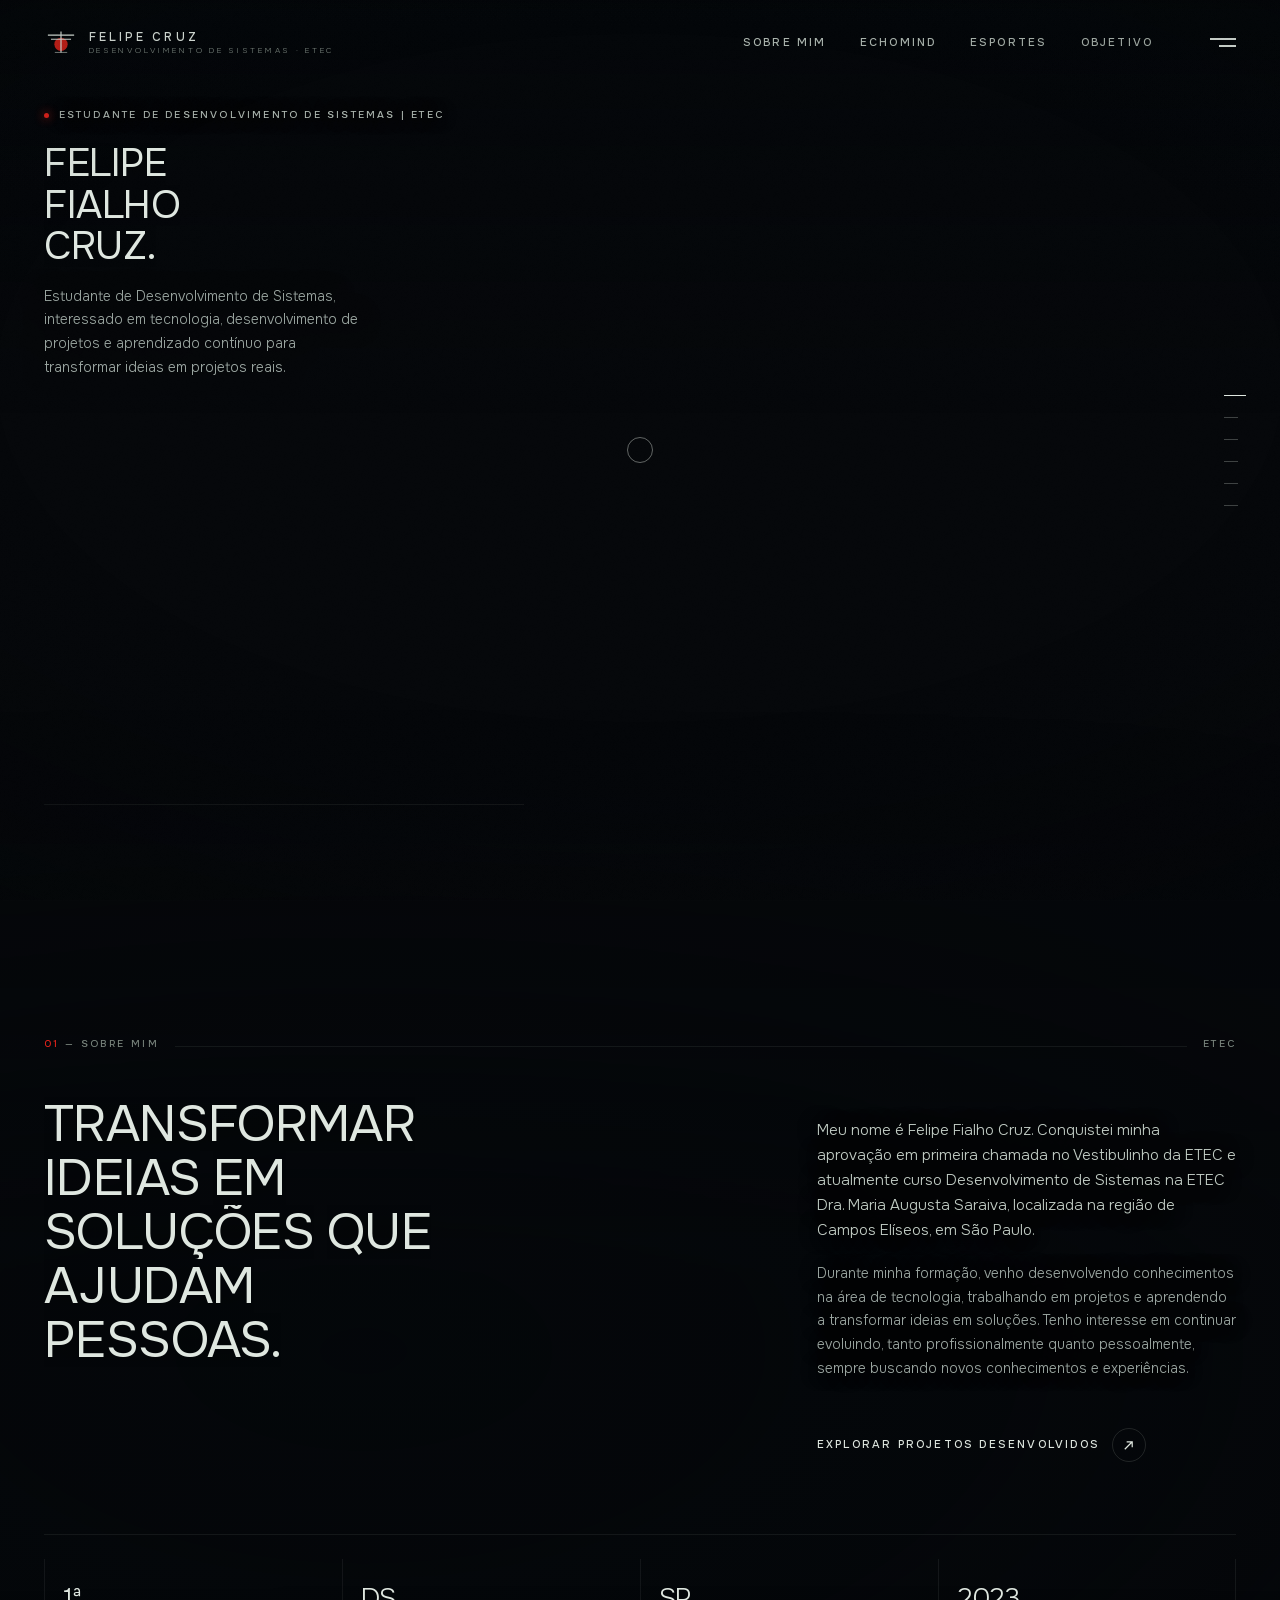
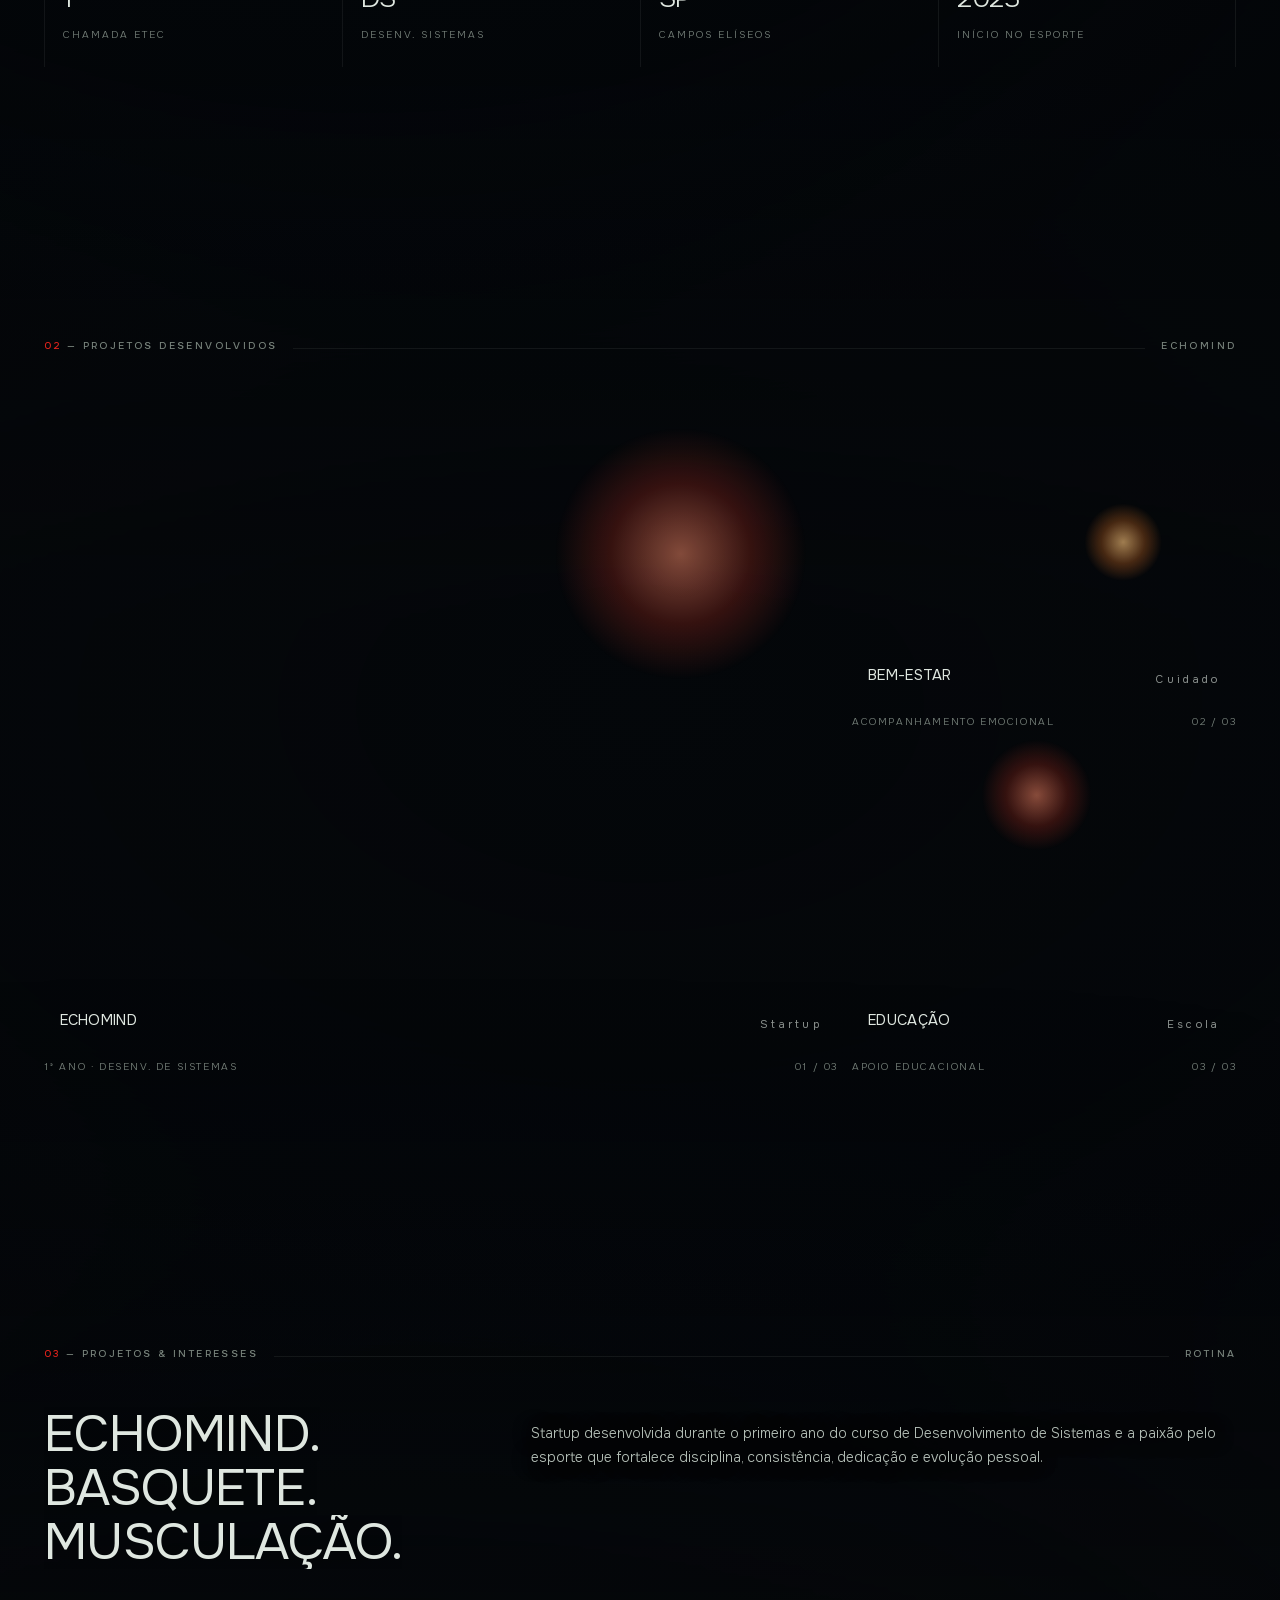
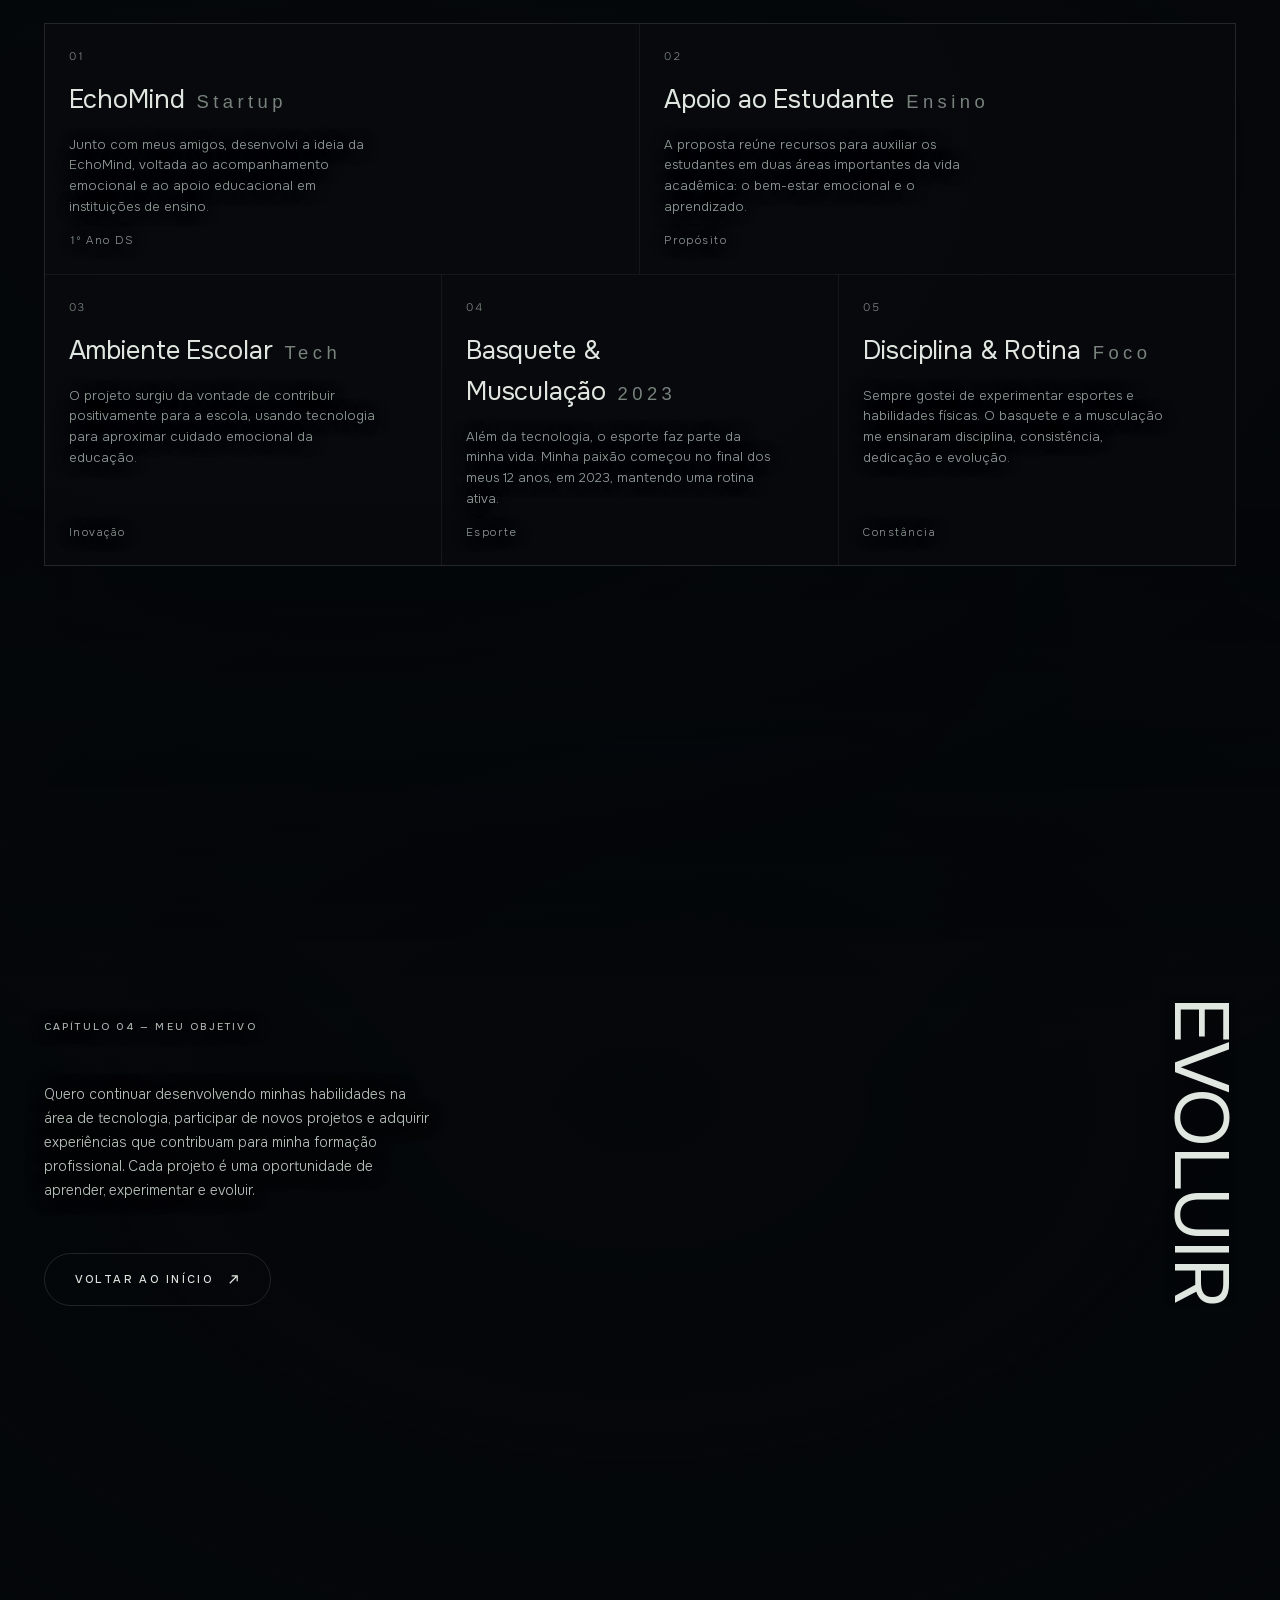
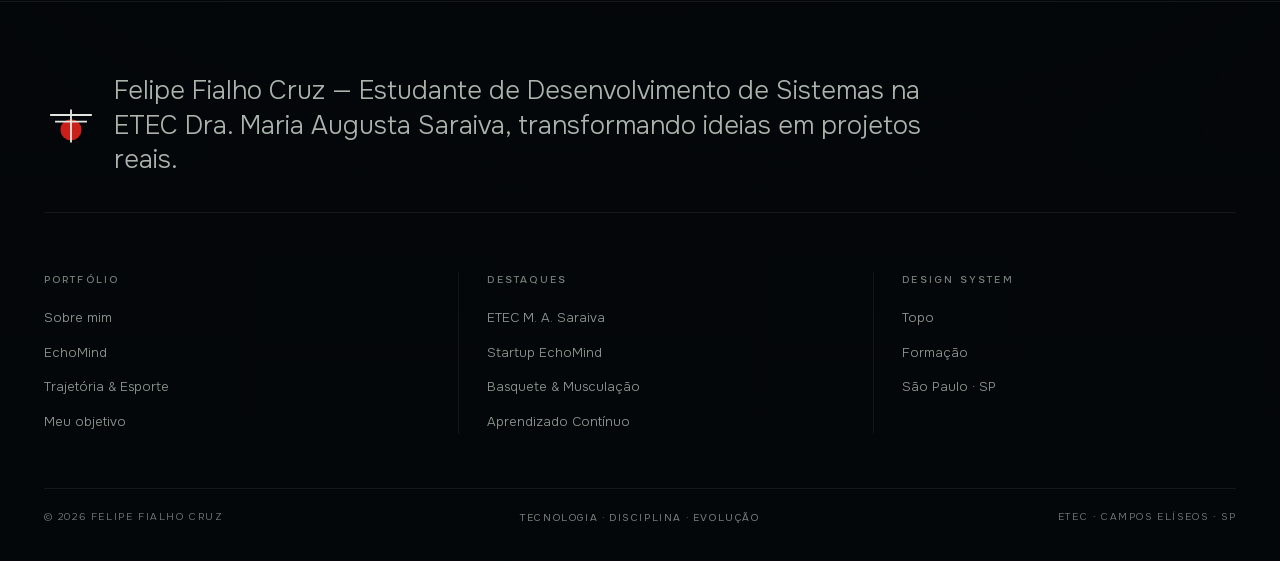
<file: felipe-fialho-cruz-design-system/assets/overview/index.html>
<!DOCTYPE html>
<html lang="pt-BR">
<head>
<meta charset="utf-8">
<meta name="viewport" content="width=device-width, initial-scale=1, viewport-fit=cover">
<title>Felipe Fialho Cruz — Design System</title>
<meta name="description" content="Portfólio e Design System de Felipe Fialho Cruz, estudante de Desenvolvimento de Sistemas na ETEC Dra. Maria Augusta Saraiva.">
<link rel="icon" href="data:image/svg+xml,%3Csvg xmlns='http://www.w3.org/2000/svg' viewBox='0 0 32 32'%3E%3Crect width='32' height='32' fill='%2305070a'/%3E%3Ccircle cx='16' cy='17' r='8' fill='%23e0231c'/%3E%3Crect x='4' y='8' width='24' height='2.6' fill='%23dfe7e0'/%3E%3Crect x='7' y='13' width='18' height='2' fill='%23dfe7e0'/%3E%3C/svg%3E">
<link rel="stylesheet" href="secret-pathways-assets/fonts.css">
<link rel="stylesheet" href="secret-pathways-assets/kage.css">
<script>
/* design-system catalog bridge. Only active inside the catalog iframe: hides the
   page's own navbar (the catalog reuses it), reports scroll so the catalog bar
   can stick/hide like the original, and lets the Components view park the live
   sanctuary behind it (ds-bg) at one of the page's own camera stations. */
(function () {
  var root = document.documentElement, embedded;
  try { embedded = window.top !== window; } catch (e) { embedded = true; }
  if (!embedded) return;
  root.classList.add('ds-embed');
  var saved = 0;
  function station(n, smooth) {
    var k = window.__kage, a = k && k.anchors ? k.anchors() : null;
    var y = a && a.length ? a[Math.max(0, Math.min(n | 0, a.length - 1))] : 0;
    scrollTo({ top: y, behavior: smooth ? 'smooth' : 'auto' });
  }
  addEventListener('message', function (e) {
    var d = e.data;
    if (!d || typeof d.ds !== 'string') return;
    if (d.ds === 'bg') {
      if (!root.classList.contains('ds-bg')) { saved = scrollY; root.classList.add('ds-bg'); }
      station(d.station, d.smooth);
    } else if (d.ds === 'page' && root.classList.contains('ds-bg')) {
      root.classList.remove('ds-bg');
      scrollTo(0, saved);
    }
  });
  /* tell the catalog once the scene has started (the preloader is done) */
  (function ready() {
    if (window.__kage) { parent.postMessage({ ds: 'ready' }, '*'); return; }
    setTimeout(ready, 150);
  })();
  addEventListener('scroll', function () {
    if (root.classList.contains('ds-bg')) return;
    parent.postMessage({ ds: 'scroll', y: scrollY, vh: innerHeight }, '*');
  }, { passive: true });
})();
</script>
<style>
.ds-embed #nav{ display:none; }
.ds-bg .page, .ds-bg #fg-sky, .ds-bg .rail, .ds-bg #cursor, .ds-bg #pre{ visibility:hidden !important; }
</style>
</head>
<body data-layout-hero="b" data-layout-story="b" data-layout-gallery="b"
      data-layout-curriculum="b" data-layout-closing="b" data-layout-footer="b">

<video id="bg-video" src="../../video/Basketball_player_performing_win%E2%80%A6_ba831ecb.mp4" muted playsinline preload="auto" aria-hidden="true"></video>
<div id="vignette"></div>
<div id="grain"></div>
<div class="cur-dot" id="cursor"></div>

<!-- ============================================================ preloader -->
<div id="pre">
  <div class="pre-in">
    <div class="pre-mark">
      <svg viewBox="0 0 44 44" fill="none" aria-hidden="true">
        <circle cx="22" cy="24" r="9.5" stroke="#e0231c" stroke-width="1.2"/>
        <path d="M6 12h32M9.5 17h25M22 8v28" stroke="#dfe7e0" stroke-width="1.2"/>
      </svg>
    </div>
    <div class="pre-jp jp">ETEC · SÃO PAULO</div>
    <div class="pre-bar"><i id="pre-fill"></i></div>
    <div class="pre-meta">
      <span>Preparando portfólio</span><b><span id="pre-pct">0</span>%</b>
    </div>
  </div>
</div>

<!-- ============================================================ nav -->
<header class="nav" id="nav">
  <a class="brand" href="#top" data-cursor>
    <svg viewBox="0 0 44 44" fill="none" aria-hidden="true">
      <circle cx="22" cy="25" r="8.6" fill="#e0231c" fill-opacity=".9"/>
      <path d="M5 13h34M9 18.4h26M22 8.5v27" stroke="#dfe7e0" stroke-width="1.5"/>
      <path d="M14 35.5h16" stroke="#dfe7e0" stroke-width="1.2" stroke-opacity=".6"/>
    </svg>
    <span class="brand-tx"><b>FELIPE CRUZ</b><i>DESENVOLVIMENTO DE SISTEMAS · ETEC</i></span>
  </a>
  <nav class="nav-links" id="navlinks">
    <a class="nav-link" href="#gate" data-cursor><span>Sobre mim</span><span class="alt">ETEC</span></a>
    <a class="nav-link" href="#pathways" data-cursor><span>EchoMind</span><span class="alt">Projeto</span></a>
    <a class="nav-link" href="#lessons" data-cursor><span>Esportes</span><span class="alt">Rotina</span></a>
    <a class="nav-link" href="#eternity" data-cursor><span>Objetivo</span><span class="alt">Futuro</span></a>
  </nav>
  <button class="nav-burger" aria-label="Menu" data-cursor><i></i><i></i></button>
</header>

<div class="page" id="top">

<!-- ============================================================ hero -->
<section class="hero" id="hero" data-cam="0">
  <div class="hero-top">
    <div class="eyebrow" data-rv="fade"><span class="dot"></span> Estudante de Desenvolvimento de Sistemas | ETEC</div>
    <h1 class="display h-hero">
      <span class="mask-line"><span>Felipe</span></span>
      <span class="mask-line"><span>Fialho</span></span>
      <span class="mask-line"><span>Cruz.</span></span>
    </h1>
    <p class="hero-sub body" data-rv="up">Estudante de Desenvolvimento de Sistemas, interessado em tecnologia,
      desenvolvimento de projetos e aprendizado contínuo para transformar ideias em projetos reais.</p>
  </div>

  <div class="hero-spacer"></div>

  <div class="hero-foot">
    <div class="hero-cue" data-rv="fade"><span>Role para explorar</span><span class="track"><i></i></span></div>
    <div class="chapters" id="chips">
      <div class="chip" data-chip="0" data-rv="up" data-cursor><span class="num">01</span>
        <span class="tx"><b>Sobre mim</b><p>Aprovação em primeira chamada na ETEC Dra. Maria Augusta Saraiva.</p></span></div>
      <div class="chip" data-chip="1" data-rv="up" data-cursor><span class="num">02</span>
        <span class="tx"><b>EchoMind</b><p>Startup de acompanhamento emocional e apoio educacional.</p></span></div>
      <div class="chip" data-chip="2" data-rv="up" data-cursor><span class="num">03</span>
        <span class="tx"><b>Basquete &amp; Treino</b><p>Disciplina, consistência, dedicação e evolução desde 2023.</p></span></div>
      <div class="chip" data-chip="3" data-rv="up" data-cursor><span class="num">04</span>
        <span class="tx"><b>Meu objetivo</b><p>Desenvolver habilidades em tecnologia e participar de novos projetos.</p></span></div>
    </div>
  </div>

  <a class="peek" href="#pathways" data-view="3" data-rv="fade" data-cursor aria-label="Preview: Projeto EchoMind">
    <!-- data-frame, or the live view is blitted over the whole anchor and
         runs on down behind the caption instead of stopping at the frame -->
    <span class="peek-fr" data-frame></span>
    <span class="peek-play"><svg viewBox="0 0 22 22" fill="none"><path d="M8 5.6 16.4 11 8 16.4z" fill="#dfe7e0"/></svg></span>
    <span class="peek-cap"><b class="jp">02</b><i>EchoMind — Startup Educacional</i></span>
  </a>

  <div class="word-fb" aria-hidden="true">FELIPE</div>

  <div class="hero-side" data-rv="up">
    <span class="v jp">ETEC · SP</span>
  </div>
</section>

<!-- ============================================================ chapter I -->
<section class="sec" id="gate" data-cam="1">
  <!-- foreground: the wall arrives first, the pine at the edge, the grass last -->
  <div class="fg" data-fg="gate" aria-hidden="true">
    <span class="fg-el fg-wall" data-fg-in="left">
      <img src="secret-pathways-assets/foreground/png/temple-wall.webp" alt="" width="1536" height="884" loading="lazy" decoding="async">
    </span>
    <span class="fg-el fg-pine" data-fg-in="right">
      <img src="secret-pathways-assets/foreground/png/pine-tree.webp" alt="" width="1024" height="1438" loading="lazy" decoding="async">
    </span>
    <span class="fg-el fg-grass" data-fg-in="up">
      <img src="secret-pathways-assets/foreground/png/tall-grass.webp" alt="" width="1717" height="916" loading="lazy" decoding="async">
    </span>
  </div>
  <div class="sec-head" data-rv="fade">
    <span class="k"><b>01</b> — Sobre mim</span><span class="rule"></span><span class="k jp">ETEC</span>
  </div>
  <div class="gate-grid">
    <h2 class="display h-sec" data-rv="up">Transformar ideias em soluções que ajudam pessoas.</h2>
    <div class="gate-copy">
      <p class="lead" data-rv="up">Meu nome é Felipe Fialho Cruz. Conquistei minha aprovação em primeira chamada no
        Vestibulinho da ETEC e atualmente curso Desenvolvimento de Sistemas na ETEC Dra. Maria Augusta Saraiva,
        localizada na região de Campos Elíseos, em São Paulo.</p>
      <p class="body" data-rv="up">Durante minha formação, venho desenvolvendo conhecimentos na área de tecnologia,
        trabalhando em projetos e aprendendo a transformar ideias em soluções. Tenho interesse em continuar evoluindo,
        tanto profissionalmente quanto pessoalmente, sempre buscando novos conhecimentos e experiências.</p>
      <a class="arrowlink" href="#pathways" data-rv="fade" data-cursor>
        <span>Explorar projetos desenvolvidos</span>
        <span class="ar"><svg viewBox="0 0 14 14" fill="none"><path d="M3 11 11 3M5 3h6v6" stroke="#dfe7e0" stroke-width="1.3"/></svg></span>
      </a>
    </div>
  </div>
  <div class="gate-stats" data-rv="up">
    <div><b>1ª</b><span>Chamada ETEC</span></div>
    <div><b>DS</b><span>Desenv. Sistemas</span></div>
    <div><b>SP</b><span>Campos Elíseos</span></div>
    <div><b>2023</b><span>Início no Esporte</span></div>
  </div>
</section>

<!-- ============================================================ chapter II -->
<section class="sec" id="pathways" data-cam="2">
  <!-- foreground: the garden frames the mosaic from the sides and the two lower corners -->
  <div class="fg" data-fg="pathways" aria-hidden="true">
    <span class="fg-el fg-sakura fg-el--sway" data-fg-in="left">
      <img src="secret-pathways-assets/foreground/png/sakura-branch.webp" alt="" width="1536" height="1024" loading="lazy" decoding="async">
    </span>
    <span class="fg-el fg-leaves fg-el--sway" data-fg-in="right">
      <img src="secret-pathways-assets/foreground/png/maple-leaves.webp" alt="" width="1536" height="1024" loading="lazy" decoding="async">
    </span>
    <span class="fg-el fg-lantern" data-fg-in="up">
      <img src="secret-pathways-assets/foreground/png/stone-lantern.webp" alt="" width="1024" height="1499" loading="lazy" decoding="async">
    </span>
    <span class="fg-el fg-bush" data-fg-in="up">
      <img src="secret-pathways-assets/foreground/png/garden-bush.webp" alt="" width="1717" height="876" loading="lazy" decoding="async">
    </span>
  </div>
  <div class="sec-head" data-rv="fade">
    <span class="k"><b>02</b> — Projetos desenvolvidos</span><span class="rule"></span><span class="k jp">ECHOMIND</span>
  </div>
  <div class="cards" id="cards">
    <article class="card" data-rv="up" data-view="0" data-cursor>
      <div class="card-fr" data-frame>
                <span class="card-ar"><svg viewBox="0 0 14 14" fill="none"><path d="M3 11 11 3M5 3h6v6" stroke="#dfe7e0" stroke-width="1.3"/></svg></span>
        <i class="glow" style="--gx:80.2%; --gy:23.9%; --gr:22%; --gt:6.1s; --gt2:9.7s; --gc1:rgba(255,142,108,.50); --gc2:rgba(212,56,38,.24)"></i>
        <div class="card-lab"><b>EchoMind</b><span class="jp">Startup</span></div>
      </div>
      <div class="card-meta"><span>1º Ano · Desenv. de Sistemas</span><span>01 / 03</span></div>
    </article>
    <article class="card" data-rv="up" data-view="1" data-cursor>
      <div class="card-fr" data-frame>
                <span class="card-ar"><svg viewBox="0 0 14 14" fill="none"><path d="M3 11 11 3M5 3h6v6" stroke="#dfe7e0" stroke-width="1.3"/></svg></span>
        <i class="glow glow--flame" style="--gx:70.5%; --gy:47.2%; --gr:14%; --gt:3.7s; --gt2:5.3s; --gc1:rgba(255,198,124,.62); --gc2:rgba(226,118,40,.30)"></i>
        <div class="card-lab"><b>Bem-estar</b><span class="jp">Cuidado</span></div>
      </div>
      <div class="card-meta"><span>Acompanhamento emocional</span><span>02 / 03</span></div>
    </article>
    <article class="card" data-rv="up" data-view="2" data-cursor>
      <div class="card-fr" data-frame>
                <span class="card-ar"><svg viewBox="0 0 14 14" fill="none"><path d="M3 11 11 3M5 3h6v6" stroke="#dfe7e0" stroke-width="1.3"/></svg></span>
        <i class="glow" style="--gx:48.0%; --gy:16.8%; --gr:20%; --gt:7.3s; --gt2:11.2s; --gc1:rgba(255,138,104,.52); --gc2:rgba(208,54,36,.24)"></i>
        <div class="card-lab"><b>Educação</b><span class="jp">Escola</span></div>
      </div>
      <div class="card-meta"><span>Apoio educacional</span><span>03 / 03</span></div>
    </article>
  </div>
</section>

<!-- ============================================================ chapter III -->
<section class="sec" id="lessons" data-cam="3">
  <!-- foreground: a low periphery for the atlas — wall fragment, basalt, one stand of grass -->
  <div class="fg" data-fg="lessons" aria-hidden="true">
    <span class="fg-el fg-wall fg-el--flip" data-fg-in="right">
      <img src="secret-pathways-assets/foreground/png/temple-wall.webp" alt="" width="1536" height="884" loading="lazy" decoding="async">
    </span>
    <span class="fg-el fg-stones" data-fg-in="up">
      <img src="secret-pathways-assets/foreground/png/basalt-stones.webp" alt="" width="1536" height="996" loading="lazy" decoding="async">
    </span>
    <span class="fg-el fg-grass" data-fg-in="up">
      <img src="secret-pathways-assets/foreground/png/tall-grass.webp" alt="" width="1717" height="916" loading="lazy" decoding="async">
    </span>
  </div>
  <div class="sec-head" data-rv="fade">
    <span class="k"><b>03</b> — Projetos &amp; Interesses</span><span class="rule"></span><span class="k jp">ROTINA</span>
  </div>
  <div class="cur-head">
    <h2 class="display h-sec" data-rv="up">EchoMind. Basquete. Musculação.</h2>
    <p class="body-lg" data-rv="up">Startup desenvolvida durante o primeiro ano do curso de Desenvolvimento de Sistemas
      e a paixão pelo esporte que fortalece disciplina, consistência, dedicação e evolução pessoal.</p>
  </div>
  <div class="cur" id="cur">
    <div class="les" data-les="0" data-cursor>
      <span class="k">01</span>
      <h3>EchoMind<em class="jp">Startup</em></h3>
      <p>Junto com meus amigos, desenvolvi a ideia da EchoMind, voltada ao acompanhamento emocional e ao apoio educacional em instituições de ensino.</p>
      <span class="t">1º Ano DS</span><i class="bar"></i>
    </div>
    <div class="les" data-les="1" data-cursor>
      <span class="k">02</span>
      <h3>Apoio ao Estudante<em class="jp">Ensino</em></h3>
      <p>A proposta reúne recursos para auxiliar os estudantes em duas áreas importantes da vida acadêmica: o bem-estar emocional e o aprendizado.</p>
      <span class="t">Propósito</span><i class="bar"></i>
    </div>
    <div class="les" data-les="2" data-cursor>
      <span class="k">03</span>
      <h3>Ambiente Escolar<em class="jp">Tech</em></h3>
      <p>O projeto surgiu da vontade de contribuir positivamente para a escola, usando tecnologia para aproximar cuidado emocional da educação.</p>
      <span class="t">Inovação</span><i class="bar"></i>
    </div>
    <div class="les" data-les="3" data-cursor>
      <span class="k">04</span>
      <h3>Basquete &amp; Musculação<em class="jp">2023</em></h3>
      <p>Além da tecnologia, o esporte faz parte da minha vida. Minha paixão começou no final dos meus 12 anos, em 2023, mantendo uma rotina ativa.</p>
      <span class="t">Esporte</span><i class="bar"></i>
    </div>
    <div class="les" data-les="4" data-cursor>
      <span class="k">05</span>
      <h3>Disciplina &amp; Rotina<em class="jp">Foco</em></h3>
      <p>Sempre gostei de experimentar esportes e habilidades físicas. O basquete e a musculação me ensinaram disciplina, consistência, dedicação e evolução.</p>
      <span class="t">Constância</span><i class="bar"></i>
    </div>
  </div>
</section>


<!-- ============================================================ chapter IV -->
<section class="sec fin" id="eternity" data-cam="4">
  <!-- foreground: the closing horizon: hill, ruins, grass, and the last branch -->
  <div class="fg" data-fg="eternity" aria-hidden="true">
    <span class="fg-el fg-hill" data-fg-in="up">
      <img src="secret-pathways-assets/foreground/png/hill.webp" alt="" width="1774" height="887" loading="lazy" decoding="async">
    </span>
    <span class="fg-el fg-ruins" data-fg-in="left">
      <img src="secret-pathways-assets/foreground/png/shrine-ruins.webp" alt="" width="1536" height="1001" loading="lazy" decoding="async">
    </span>
    <span class="fg-el fg-grass" data-fg-in="up">
      <img src="secret-pathways-assets/foreground/png/tall-grass.webp" alt="" width="1717" height="916" loading="lazy" decoding="async">
    </span>
    <span class="fg-el fg-sakura" data-fg-in="left">
      <img src="secret-pathways-assets/foreground/png/sakura-branch.webp" alt="" width="1536" height="1024" loading="lazy" decoding="async">
    </span>
  </div>
  <div class="eyebrow" data-rv="fade">Capítulo 04 — Meu objetivo</div>
  <h2 class="display" data-rv="up">Evoluir</h2>
  <p class="body-lg" data-rv="up">Quero continuar desenvolvendo minhas habilidades na área de tecnologia, participar de novos
    projetos e adquirir experiências que contribuam para minha formação profissional. Cada projeto é uma oportunidade de
    aprender, experimentar e evoluir.</p>
  <a class="cta" href="#top" data-rv="fade" data-cursor>
    <i></i><span>Voltar ao início</span>
    <svg viewBox="0 0 14 14" fill="none" width="13" height="13"><path d="M3 11 11 3M5 3h6v6" stroke="#dfe7e0" stroke-width="1.3"/></svg>
  </a>
</section>

<!-- ============================================================ footer -->
<footer class="foot" data-cam="5">
  <!-- foreground: one planting along the lower edge of the colophon -->
  <div class="fg" data-fg="foot" aria-hidden="true">
    <span class="fg-el fg-bush" data-fg-in="up">
      <img src="secret-pathways-assets/foreground/png/garden-bush.webp" alt="" width="1717" height="876" loading="lazy" decoding="async">
    </span>
    <span class="fg-el fg-grass" data-fg-in="up">
      <img src="secret-pathways-assets/foreground/png/tall-grass.webp" alt="" width="1717" height="916" loading="lazy" decoding="async">
    </span>
    <span class="fg-el fg-stones" data-fg-in="up">
      <img src="secret-pathways-assets/foreground/png/basalt-stones.webp" alt="" width="1536" height="996" loading="lazy" decoding="async">
    </span>
  </div>
  <div class="foot-grid">
    <div class="foot-brand">
      <svg viewBox="0 0 44 44" fill="none" width="34" height="34" aria-hidden="true">
        <circle cx="22" cy="25" r="8.6" fill="#e0231c" fill-opacity=".9"/>
        <path d="M5 13h34M9 18.4h26M22 8.5v27" stroke="#dfe7e0" stroke-width="1.5"/>
      </svg>
      <p>Felipe Fialho Cruz — Estudante de Desenvolvimento de Sistemas na ETEC Dra. Maria Augusta Saraiva,
        transformando ideias em projetos reais.</p>
    </div>
    <div><h4>Portfólio</h4><ul>
      <li><a href="#gate" data-cursor>Sobre mim</a></li>
      <li><a href="#pathways" data-cursor>EchoMind</a></li>
      <li><a href="#lessons" data-cursor>Trajetória &amp; Esporte</a></li>
      <li><a href="#eternity" data-cursor>Meu objetivo</a></li>
    </ul></div>
    <div><h4>Destaques</h4><ul>
      <li><a href="#gate" data-cursor>ETEC M. A. Saraiva</a></li>
      <li><a href="#pathways" data-cursor>Startup EchoMind</a></li>
      <li><a href="#lessons" data-cursor>Basquete &amp; Musculação</a></li>
      <li><a href="#eternity" data-cursor>Aprendizado Contínuo</a></li>
    </ul></div>
    <div><h4>Design System</h4><ul>
      <li><a href="#top" data-cursor>Topo</a></li>
      <li><a href="#gate" data-cursor>Formação</a></li>
      <li><a href="#eternity" data-cursor>São Paulo · SP</a></li>
    </ul></div>
  </div>
  <div class="foot-base">
    <span>© 2026 Felipe Fialho Cruz</span>
    <span class="jp">TECNOLOGIA · DISCIPLINA · EVOLUÇÃO</span>
    <span>ETEC · Campos Elíseos · SP</span>
  </div>
</footer>

</div><!-- /.page -->

<!-- The near plane of the active chapter is parked here rather than inside its
     section: .page is a stacking context at z-index 10, so nothing living in it
     can rise past the nav. #fg-sky sits above the whole layout instead. -->
<div id="fg-sky" aria-hidden="true"></div>

<div class="rail" id="rail"></div>

<script src="secret-pathways-assets/three.min.js"></script>
<script src="secret-pathways-assets/generated/plates.js"></script>
<script src="secret-pathways-assets/cloth.js"></script>
<script>
/* =====================================================================
   KAGE — a live Kyoto mountain temple, after dark.
   Everything on this page is generated at runtime: no photographs,
   no video, no external assets beyond three.js and two subset fonts.
   ===================================================================== */
(function () {
'use strict';

/* ------------------------------------------------------------ 0 · basics */
const Q      = new URLSearchParams(location.search);
const qs     = (k, d) => { const v = Q.get(k); return v === null ? d : v; };
const qn     = (k, d) => { const v = Q.get(k); return v === null ? d : parseFloat(v); };
const REDUCE = matchMedia('(prefers-reduced-motion: reduce)').matches;
const COARSE = matchMedia('(hover: none)').matches;

const clamp  = (v, a, b) => v < a ? a : (v > b ? b : v);
const sat    = v => clamp(v, 0, 1);
const lerp   = (a, b, t) => a + (b - a) * t;
const smooth = (e0, e1, x) => { const t = sat((x - e0) / (e1 - e0)); return t * t * (3 - 2 * t); };
const easeOut= t => 1 - Math.pow(1 - t, 3);
const easeIO = t => t < .5 ? 4 * t * t * t : 1 - Math.pow(-2 * t + 2, 3) / 2;
const TAU    = Math.PI * 2;
/* frame-rate independent damping */
const damp   = (cur, to, rate, dt) => lerp(cur, to, 1 - Math.exp(-rate * dt));

function mulberry32(a) {
  return function () {
    a |= 0; a = a + 0x6D2B79F5 | 0;
    let t = Math.imul(a ^ a >>> 15, 1 | a);
    t = t + Math.imul(t ^ t >>> 7, 61 | t) ^ t;
    return ((t ^ t >>> 14) >>> 0) / 4294967296;
  };
}
/* classic 2-D gradient noise */
function noise2D(seed) {
  const rnd = mulberry32(seed), p = new Uint8Array(256), perm = new Uint8Array(512);
  for (let i = 0; i < 256; i++) p[i] = i;
  for (let i = 255; i > 0; i--) { const j = (rnd() * (i + 1)) | 0, t = p[i]; p[i] = p[j]; p[j] = t; }
  for (let i = 0; i < 512; i++) perm[i] = p[i & 255];
  const G = [[1, 1], [-1, 1], [1, -1], [-1, -1], [1, 0], [-1, 0], [0, 1], [0, -1]];
  const fade = t => t * t * t * (t * (t * 6 - 15) + 10);
  return function (x, y) {
    const xi = Math.floor(x), yi = Math.floor(y);
    const X = xi & 255, Y = yi & 255, xf = x - xi, yf = y - yi;
    const u = fade(xf), v = fade(yf);
    const g = (h, dx, dy) => { const q = G[h & 7]; return q[0] * dx + q[1] * dy; };
    const aa = perm[perm[X] + Y], ab = perm[perm[X] + Y + 1];
    const ba = perm[perm[X + 1] + Y], bb = perm[perm[X + 1] + Y + 1];
    return lerp(lerp(g(aa, xf, yf), g(ba, xf - 1, yf), u),
                lerp(g(ab, xf, yf - 1), g(bb, xf - 1, yf - 1), u), v);
  };
}
function fbm(n, x, y, oct, lac, gain) {
  let a = .5, f = 1, s = 0, m = 0;
  for (let i = 0; i < (oct || 4); i++) { s += a * n(x * f, y * f); m += a; a *= (gain || .5); f *= (lac || 2); }
  return s / m;                                    /* −1 … 1 */
}

/* ------------------------------------------------------------ 1 · canvas */
function cvs(w, h) { const c = document.createElement('canvas'); c.width = w; c.height = h; return c; }
const hex = (r, g, b) => 'rgb(' + (r | 0) + ',' + (g | 0) + ',' + (b | 0) + ')';

/* stacked, up-scaled value noise — 30× faster than a per-pixel fbm and
   indistinguishable once it is multiplied under a dark base colour */
function fbmCanvas(W, H, seed, octaves, baseCells, contrast) {
  const out = cvs(W, H), o = out.getContext('2d');
  o.fillStyle = '#808080'; o.fillRect(0, 0, W, H);
  let cells = baseCells || 3, alpha = 1;
  for (let i = 0; i < (octaves || 5); i++) {
    const n = cvs(cells, cells), nx = n.getContext('2d');
    const im = nx.createImageData(cells, cells), d = im.data, r = mulberry32(seed + i * 977);
    for (let k = 0; k < cells * cells; k++) {
      const v = 128 + (r() - .5) * 255 * (contrast || 1);
      d[k * 4] = d[k * 4 + 1] = d[k * 4 + 2] = clamp(v, 0, 255); d[k * 4 + 3] = 255;
    }
    nx.putImageData(im, 0, 0);
    o.globalAlpha = alpha;
    o.globalCompositeOperation = i === 0 ? 'source-over' : 'overlay';
    o.imageSmoothingEnabled = true; o.imageSmoothingQuality = 'high';
    o.drawImage(n, 0, 0, W, H);
    cells *= 2; alpha *= .62;
  }
  o.globalAlpha = 1; o.globalCompositeOperation = 'source-over';
  return out;
}

/* height → tangent-space normal map (blur first, then Sobel) */
function normalFromHeight(hc, strength) {
  const W = hc.width, H = hc.height;
  const b = cvs(W, H), bx = b.getContext('2d');
  bx.filter = 'blur(1.1px)'; bx.drawImage(hc, 0, 0); bx.filter = 'none';
  const src = bx.getImageData(0, 0, W, H).data;
  const out = cvs(W, H), ox = out.getContext('2d');
  const im = ox.createImageData(W, H), d = im.data;
  const at = (x, y) => src[(((y + H) % H) * W + ((x + W) % W)) * 4] / 255;
  const s = strength || 2.4;
  for (let y = 0; y < H; y++) for (let x = 0; x < W; x++) {
    const gx = (at(x + 1, y) - at(x - 1, y)) * s;
    const gy = (at(x, y + 1) - at(x, y - 1)) * s;
    let nx = -gx, ny = gy, nz = 1;
    const il = 1 / Math.hypot(nx, ny, nz);
    const i = (y * W + x) * 4;
    d[i]     = (nx * il * .5 + .5) * 255;
    d[i + 1] = (ny * il * .5 + .5) * 255;
    d[i + 2] = (nz * il * .5 + .5) * 255;
    d[i + 3] = 255;
  }
  ox.putImageData(im, 0, 0);
  return out;
}

/* ------------------------------------------------------- 2 · surfaces */
/* long, wet, board-formed concrete — the sanctuary walls */
function texWall() {
  const W = 1024, H = 1024;
  const c = cvs(W, H), x = c.getContext('2d');
  x.fillStyle = '#10161a'; x.fillRect(0, 0, W, H);

  /* mottling */
  x.globalCompositeOperation = 'overlay'; x.globalAlpha = .82;
  x.drawImage(fbmCanvas(W, H, 41, 6, 3, 1), 0, 0);
  x.globalAlpha = 1; x.globalCompositeOperation = 'source-over';

  /* board-form seams every sixth */
  const rnd = mulberry32(7);
  for (let i = 1; i < 6; i++) {
    const y = (H / 6) * i;
    x.fillStyle = 'rgba(0,0,0,.45)'; x.fillRect(0, y - 1.5, W, 3);
    x.fillStyle = 'rgba(190,205,205,.05)'; x.fillRect(0, y + 2, W, 2);
  }
  /* form-tie dimples */
  for (let i = 0; i < 6; i++) for (let j = 0; j < 4; j++) {
    const cx2 = (W / 4) * (j + .5) + (rnd() - .5) * 14, cy = (H / 6) * (i + .5);
    const g = x.createRadialGradient(cx2, cy, 1, cx2, cy, 11);
    g.addColorStop(0, 'rgba(0,0,0,.5)'); g.addColorStop(.7, 'rgba(0,0,0,.18)'); g.addColorStop(1, 'rgba(0,0,0,0)');
    x.fillStyle = g; x.beginPath(); x.arc(cx2, cy, 11, 0, TAU); x.fill();
  }
  /* rain streaks running the full height */
  for (let i = 0; i < 190; i++) {
    const sx = rnd() * W, w = .6 + rnd() * 3.4, top = rnd() * H * .5, len = H * (.4 + rnd() * .7);
    const g = x.createLinearGradient(0, top, 0, top + len);
    const dark = rnd() > .45;
    g.addColorStop(0, 'rgba(0,0,0,0)');
    g.addColorStop(.25, dark ? 'rgba(0,0,0,.20)' : 'rgba(170,195,200,.045)');
    g.addColorStop(1, 'rgba(0,0,0,0)');
    x.fillStyle = g; x.fillRect(sx, top, w, len);
  }
  /* fine tooth */
  x.globalAlpha = .16; x.globalCompositeOperation = 'overlay';
  x.drawImage(fbmCanvas(512, 512, 91, 3, 128, 1.4), 0, 0, W, H);
  x.globalAlpha = 1; x.globalCompositeOperation = 'source-over';

  /* height for the normal map: seams + streaks only */
  const h = cvs(W, H), hx = h.getContext('2d');
  hx.fillStyle = '#808080'; hx.fillRect(0, 0, W, H);
  hx.globalAlpha = .5; hx.drawImage(fbmCanvas(W, H, 41, 5, 6, 1), 0, 0); hx.globalAlpha = 1;
  for (let i = 1; i < 6; i++) { hx.fillStyle = '#2a2a2a'; hx.fillRect(0, (H / 6) * i - 2, W, 4); }
  return { map: c, normal: normalFromHeight(h, 2.0) };
}

/* wet slate paving — big slabs, tight joints, standing water */
function texFloor() {
  const W = 1024, H = 1024;
  const c = cvs(W, H), x = c.getContext('2d');
  const rnd = mulberry32(23);
  x.fillStyle = '#0a0f12'; x.fillRect(0, 0, W, H);
  const N = 4, S = W / N;
  for (let j = 0; j < N; j++) for (let i = 0; i < N; i++) {
    const t = .82 + rnd() * .36;
    x.fillStyle = hex(12 * t, 17 * t, 20 * t);
    x.fillRect(i * S + 1.5, j * S + 1.5, S - 3, S - 3);
  }
  x.globalCompositeOperation = 'overlay'; x.globalAlpha = .55;
  x.drawImage(fbmCanvas(W, H, 63, 6, 4, 1), 0, 0);
  x.globalAlpha = 1; x.globalCompositeOperation = 'source-over';
  /* joints */
  x.strokeStyle = 'rgba(0,0,0,.72)'; x.lineWidth = 3;
  for (let i = 0; i <= N; i++) {
    x.beginPath(); x.moveTo(i * S, 0); x.lineTo(i * S, H); x.stroke();
    x.beginPath(); x.moveTo(0, i * S); x.lineTo(W, i * S); x.stroke();
  }
  /* height map: joints recessed, grain */
  const h = cvs(W, H), hx = h.getContext('2d');
  hx.fillStyle = '#8c8c8c'; hx.fillRect(0, 0, W, H);
  hx.globalAlpha = .35; hx.drawImage(fbmCanvas(W, H, 63, 5, 8, 1), 0, 0); hx.globalAlpha = 1;
  hx.strokeStyle = '#303030'; hx.lineWidth = 5;
  for (let i = 0; i <= N; i++) {
    hx.beginPath(); hx.moveTo(i * S, 0); hx.lineTo(i * S, H); hx.stroke();
    hx.beginPath(); hx.moveTo(0, i * S); hx.lineTo(W, i * S); hx.stroke();
  }
  /* roughness: mostly glass, drier patches where the rain missed */
  const r = cvs(512, 512), rx = r.getContext('2d');
  rx.fillStyle = '#1c1c1c'; rx.fillRect(0, 0, 512, 512);
  rx.globalAlpha = .95; rx.globalCompositeOperation = 'lighten';
  rx.drawImage(fbmCanvas(512, 512, 77, 4, 3, 1.5), 0, 0);
  rx.globalAlpha = 1; rx.globalCompositeOperation = 'source-over';
  return { map: c, normal: normalFromHeight(h, 1.5), rough: r };
}

/* --------------------------------------------------- temple timber · cedar
   Boards, not a noise field. Three things make sawn wood read as wood and
   none of them is fbm:

     1 · ring geometry. A plank is a flat cut through a round log, so the
         rings meet the face as two branches either side of the pith, and
         wherever the cut runs shallow across a ring the branches close into
         the cathedral arch everyone recognises. Solving the circle for it —
         x = pith ± √(r² − d(y)²), with the cut depth d wandering down the
         board — hands over the arches for free. Drawn strokes only ever give
         stripes, which is what the first pass here did, and stripes on a
         column read as brushed metal.
     2 · the boards themselves. Joints, and a different tone on either side of
         one. A wall with no joint in it is a wall of plastic.
     3 · pores, so the face has tooth rather than a painted finish.

   Broad fbm overlays used to do the work here and they are exactly why the
   hall looked like it was standing under a cloud: at this camera distance a
   noise blotch is dirt, and dirt is not grain. Everything below is structure.

   boards:0 gives a single timber for the columns, sills and rails, which are
   each one stick of wood and must not carry a joint. */
function texWood(seed, opt) {
  const o = opt || {}, W = 512, H = 512;
  const c = cvs(W, H), x = c.getContext('2d');
  const h = cvs(W, H), hx = h.getContext('2d');
  const r = cvs(W, H), rx = r.getContext('2d');
  const rnd = mulberry32(seed || 3);
  const base = o.base || [30, 23, 19];
  x.fillStyle = hex(base[0], base[1], base[2]); x.fillRect(0, 0, W, H);
  hx.fillStyle = '#808080'; hx.fillRect(0, 0, W, H);
  rx.fillStyle = o.rough || '#d6d6d6'; rx.fillRect(0, 0, W, H);

  /* board layout — widths jittered, then normalised so the run closes on the
     tile edge and the map still wraps */
  const nb = o.boards === undefined ? 7 : o.boards;
  const cuts = [0];
  if (nb > 0) {
    const ws = []; let sum = 0;
    for (let i = 0; i < nb; i++) { const v = .70 + rnd() * .60; ws.push(v); sum += v; }
    let acc = 0;
    ws.forEach(v => { acc += v / sum * W; cuts.push(acc); });
  } else cuts.push(W);

  const stroke = (pts, ctx, style, w) => {
    if (pts.length < 2) return;
    ctx.beginPath(); ctx.moveTo(pts[0][0], pts[0][1]);
    for (let i = 1; i < pts.length; i++) ctx.lineTo(pts[i][0], pts[i][1]);
    ctx.strokeStyle = style; ctx.lineWidth = w; ctx.lineCap = 'round'; ctx.stroke();
  };

  for (let b = 0; b < cuts.length - 1; b++) {
    const x0 = cuts[b], x1 = cuts[b + 1], bw = x1 - x0;
    /* every board came off a different part of the log */
    const tone = .80 + rnd() * .44;
    const pith = x0 + bw * (rnd() * 2.8 - .9);        /* usually outside it */
    const d0 = bw * (.12 + rnd() * 1.7);              /* how deep the cut ran */
    const amp = bw * (.10 + rnd() * .40);
    const per = 1 + ((rnd() * 2) | 0), ph = rnd() * TAU;
    const dAt = y => d0 + Math.sin(y / H * TAU * per + ph) * amp;
    const gap = 2.4 + rnd() * 5.0;                    /* ring spacing */

    [x, hx, rx].forEach(d => { d.save(); d.beginPath(); d.rect(x0, 0, bw, H); d.clip(); });
    x.fillStyle = hex(base[0] * tone, base[1] * tone, base[2] * tone);
    x.fillRect(x0, 0, bw, H);

    for (let k = 1; k * gap < bw * 3.4 + d0 + amp; k++) {
      const rr = k * gap * (.88 + rnd() * .24);
      const dark = .42 + rnd() * .38, wide = .8 + rnd() * 1.9;
      for (const side of [-1, 1]) {
        let pts = [];
        const flush = () => {
          /* latewood: a narrow dark band, with the pale earlywood just inside */
          stroke(pts, x, 'rgba(0,0,0,' + dark.toFixed(2) + ')', wide);
          stroke(pts, hx, 'rgba(0,0,0,' + (dark * .8).toFixed(2) + ')', wide);
          stroke(pts.map(q => [q[0] + side * (wide + .6), q[1]]), x,
                 'rgba(150,120,96,' + (dark * .30).toFixed(2) + ')', wide * .7);
          pts = [];
        };
        for (let y = -3; y <= H + 3; y += 3) {
          const d = dAt(y), q = rr * rr - d * d;
          if (q <= 0) { flush(); continue; }
          pts.push([pith + side * Math.sqrt(q), y]);
        }
        flush();
      }
    }
    /* pores — the open tooth of cedar, elongated along the grain */
    for (let i = 0; i < 220; i++) {
      const px2 = x0 + rnd() * bw, py = rnd() * H, ln = 1.5 + rnd() * 6;
      x.fillStyle = 'rgba(0,0,0,' + (.10 + rnd() * .22) + ')';
      x.fillRect(px2, py, .7 + rnd() * .7, ln);
      hx.fillStyle = 'rgba(0,0,0,.22)'; hx.fillRect(px2, py, .8, ln);
    }
    /* the odd knot, where a branch left the trunk */
    if (rnd() > .55) {
      const kx = x0 + bw * (.2 + rnd() * .6), ky = rnd() * H, kr = 2.5 + rnd() * 5;
      for (let i = 5; i >= 1; i--) {
        const t = i / 5;
        x.strokeStyle = 'rgba(0,0,0,' + (.5 - t * .25).toFixed(2) + ')'; x.lineWidth = 1.1;
        x.beginPath(); x.ellipse(kx, ky, kr * t * 1.5, kr * t * 2.4, 0, 0, TAU); x.stroke();
        hx.strokeStyle = 'rgba(0,0,0,.30)'; hx.lineWidth = 1.1;
        hx.beginPath(); hx.ellipse(kx, ky, kr * t * 1.5, kr * t * 2.4, 0, 0, TAU); hx.stroke();
      }
    }
    /* checking: the splits a dried board opens, always along the grain */
    for (let i = 0; i < 5; i++) {
      const sx = x0 + rnd() * bw, sy = rnd() * H, ln = 20 + rnd() * 120;
      const pts = [];
      for (let y = sy; y < sy + ln; y += 6) pts.push([sx + Math.sin(y * .07) * 1.4, y]);
      stroke(pts, x, 'rgba(0,0,0,.62)', .7 + rnd() * 1.2);
      stroke(pts, hx, 'rgba(0,0,0,.55)', .7 + rnd() * 1.2);
    }
    [x, hx, rx].forEach(d => d.restore());

    /* the joint, and the board edge that catches light beside it */
    if (nb > 0) {
      x.fillStyle = 'rgba(0,0,0,.80)'; x.fillRect(x1 - 1.1, 0, 2.2, H);
      x.fillStyle = 'rgba(158,130,106,.14)'; x.fillRect(x1 + 1.1, 0, 1.1, H);
      hx.fillStyle = 'rgba(0,0,0,.85)'; hx.fillRect(x1 - 1.3, 0, 2.6, H);
      hx.fillStyle = 'rgba(255,255,255,.35)'; hx.fillRect(x1 + 1.3, 0, 1.6, H);
      rx.fillStyle = 'rgba(255,255,255,.5)'; rx.fillRect(x1 - 1.6, 0, 3.2, H);
    }
  }

  /* soot, running down the boards rather than pooling in clouds — this is the
     one weathering pass, and it follows the grain because water does */
  for (let i = 0; i < 90; i++) {
    const sx = rnd() * W, top = rnd() * H, ln = H * (.15 + rnd() * .5);
    const g = x.createLinearGradient(0, top, 0, top + ln);
    g.addColorStop(0, 'rgba(0,0,0,0)');
    g.addColorStop(.3, 'rgba(0,0,0,' + (.10 + rnd() * .16) + ')');
    g.addColorStop(1, 'rgba(0,0,0,0)');
    x.fillStyle = g; x.fillRect(sx, top, .8 + rnd() * 3.4, ln);
  }
  return { map: c, normal: normalFromHeight(h, o.relief || 2.4), rough: r };
}

/* ------------------------------------------------------------ cut granite
   The lanterns are carved out of one block, so this is a monolith face and
   not coursed masonry: no joints, no bond pattern. What sells it instead is
   grain and wear —

     1 · the speckle. Three mineral populations at three tones: pale feldspar,
         mid quartz, black mica. A granite without visible crystal is grey
         plastic, and it is the one thing a colour ramp cannot fake.
     2 · the chisel. Parallel bruising left by a point on a dressed face, each
         mark a dark gouge with a lit shoulder below it.
     3 · pitting and fracture, and moss keyed to *those* — moss grows where
         water sits, which is the low ground, so it is read out of the height
         field rather than dropped on as its own cloud. That cloud is what
         made this look like weather rather than stone. */
function texStone(seed, opt) {
  const o = opt || {}, W = 512, H = 512;
  const c = cvs(W, H), x = c.getContext('2d');
  const h = cvs(W, H), hx = h.getContext('2d');
  const r = cvs(W, H), rx = r.getContext('2d');
  const rnd = mulberry32(seed || 17);
  const base = o.base || [46, 51, 53];
  x.fillStyle = hex(base[0], base[1], base[2]); x.fillRect(0, 0, W, H);
  hx.fillStyle = '#808080'; hx.fillRect(0, 0, W, H);
  rx.fillStyle = '#e8e8e8'; rx.fillRect(0, 0, W, H);

  /* 1 · crystal */
  const speck = (n, fill, smin, smax, hgt) => {
    for (let i = 0; i < n; i++) {
      const s = smin + rnd() * (smax - smin), px = rnd() * W, py = rnd() * H;
      x.fillStyle = fill(rnd);
      x.beginPath(); x.ellipse(px, py, s, s * (.55 + rnd() * .85), rnd() * TAU, 0, TAU); x.fill();
      if (hgt) {
        hx.fillStyle = hgt;
        hx.beginPath(); hx.ellipse(px, py, s, s * .8, 0, 0, TAU); hx.fill();
      }
    }
  };
  speck(3400, q => 'rgba(206,210,204,' + (.06 + q() * .20) + ')', .6, 2.8, 'rgba(255,255,255,.13)');
  speck(2000, q => 'rgba(126,136,134,' + (.07 + q() * .20) + ')', .8, 3.4, null);
  speck(1300, q => 'rgba(8,10,12,'     + (.14 + q() * .38) + ')', .5, 2.4, 'rgba(0,0,0,.16)');

  /* 2 · the chisel */
  for (let i = 0; i < 220; i++) {
    const py = rnd() * H, px = rnd() * W, len = 5 + rnd() * 24, ang = -.26 + rnd() * .52;
    [[x, 'rgba(0,0,0,.22)', 'rgba(210,216,212,.08)'], [hx, 'rgba(0,0,0,.34)', 'rgba(255,255,255,.26)']]
      .forEach(([d, dk, lt]) => {
        d.save(); d.translate(px, py); d.rotate(ang);
        d.fillStyle = dk; d.fillRect(0, 0, len, 1.5);
        d.fillStyle = lt; d.fillRect(0, 1.5, len, 1.0);
        d.restore();
      });
  }
  /* 3 · pitting and fracture */
  for (let i = 0; i < 260; i++) {
    const px = rnd() * W, py = rnd() * H, rr = .8 + rnd() * rnd() * 5;
    const g = x.createRadialGradient(px - rr * .3, py - rr * .3, rr * .1, px, py, rr);
    g.addColorStop(0, 'rgba(0,0,0,.42)'); g.addColorStop(.7, 'rgba(0,0,0,.16)');
    g.addColorStop(1, 'rgba(198,204,198,.10)');
    x.fillStyle = g; x.beginPath(); x.arc(px, py, rr, 0, TAU); x.fill();
    hx.fillStyle = 'rgba(0,0,0,.40)'; hx.beginPath(); hx.arc(px, py, rr * .8, 0, TAU); hx.fill();
  }
  for (let i = 0; i < 16; i++) {
    let px = rnd() * W, py = rnd() * H, a = rnd() * TAU;
    const pts = [[px, py]];
    for (let k = 0; k < 24; k++) {
      a += (rnd() - .5) * .9; px += Math.cos(a) * 9; py += Math.sin(a) * 9;
      pts.push([px, py]);
    }
    [[x, 'rgba(0,0,0,.46)'], [hx, 'rgba(0,0,0,.55)']].forEach(([d, st]) => {
      d.beginPath(); d.moveTo(pts[0][0], pts[0][1]);
      pts.forEach(q => d.lineTo(q[0], q[1]));
      d.strokeStyle = st; d.lineWidth = .7 + rnd() * .9; d.stroke();
    });
  }

  /* moss, read out of the low ground of the height field */
  const hd = hx.getImageData(0, 0, W, H).data;
  const im = x.getImageData(0, 0, W, H), rm = rx.getImageData(0, 0, W, H);
  const amt = o.moss === undefined ? 1 : o.moss;
  for (let i = 0; i < W * H; i++) {
    const t = clamp((.5 - hd[i * 4] / 255) * 4.2, 0, 1) * amt;
    if (t <= 0) continue;
    const j = i * 4;
    im.data[j]     = lerp(im.data[j],     30, t * .75);
    im.data[j + 1] = lerp(im.data[j + 1], 44, t * .95);
    im.data[j + 2] = lerp(im.data[j + 2], 28, t * .85);
    /* moss is matte — through the same buffer, because a fillRect per pixel
       is a quarter of a million canvas calls and costs more than the rest of
       this generator put together */
    rm.data[j] = rm.data[j + 1] = rm.data[j + 2] = lerp(rm.data[j], 255, t * .5);
  }
  x.putImageData(im, 0, 0); rx.putImageData(rm, 0, 0);
  return { map: c, normal: normalFromHeight(h, o.relief || 3.2), rough: r };
}

/* ------------------------------------------- weathered vermilion · the gate
   Not a red cylinder. The gate is a painted timber that has stood out in the
   weather: the lacquer has crazed into a fine net, flaked off the edges back to
   the black wood underneath, and run in streaks where the rain came down it.
   So the wood is drawn first and the paint is laid over it at less than full
   coverage — the grain has to read *through* the red, which is what stops it
   looking like plastic. */
function texLacquer() {
  const W = 512, H = 512;
  const wood = texWood(131, { base: [34, 22, 17], boards: 0 });
  const c = cvs(W, H), x = c.getContext('2d');
  const h = cvs(W, H), hx = h.getContext('2d');
  const r = cvs(W, H), rx = r.getContext('2d');
  const rnd = mulberry32(5);
  x.drawImage(wood.map, 0, 0);
  hx.fillStyle = '#808080'; hx.fillRect(0, 0, W, H);
  rx.fillStyle = '#8c8c8c'; rx.fillRect(0, 0, W, H);   /* lacquer half-holds a sheen */

  /* the coat */
  x.globalAlpha = .80; x.fillStyle = '#7c1610'; x.fillRect(0, 0, W, H);
  x.globalAlpha = 1;
  /* pull the grain back through it */
  x.globalCompositeOperation = 'multiply'; x.globalAlpha = .42;
  x.drawImage(wood.map, 0, 0);
  x.globalAlpha = 1; x.globalCompositeOperation = 'source-over';
  /* uneven pigment: the brush left it thicker in places */
  x.globalCompositeOperation = 'overlay'; x.globalAlpha = .5;
  x.drawImage(fbmCanvas(W, H, 313, 5, 3, 1), 0, 0);
  x.globalAlpha = 1; x.globalCompositeOperation = 'source-over';

  /* craquelure — a wandering net of hairline cracks in the paint film */
  for (let i = 0; i < 190; i++) {
    let px = rnd() * W, py = rnd() * H, a = rnd() * TAU;
    x.strokeStyle = 'rgba(24,8,6,' + (.28 + rnd() * .4) + ')';
    hx.strokeStyle = 'rgba(0,0,0,.42)';
    x.lineWidth = hx.lineWidth = .5 + rnd() * .7;
    x.beginPath(); hx.beginPath(); x.moveTo(px, py); hx.moveTo(px, py);
    for (let k = 0; k < 5 + rnd() * 9; k++) {
      a += (rnd() - .5) * 1.5; px += Math.cos(a) * (5 + rnd() * 9); py += Math.sin(a) * (5 + rnd() * 9);
      x.lineTo(px, py); hx.lineTo(px, py);
    }
    x.stroke(); hx.stroke();
  }

  /* flaking: islands where the coat has lifted, showing the burnt wood, each
     with the pale shoulder of paint still standing at its edge */
  for (let i = 0; i < 40; i++) {
    const px = rnd() * W, py = rnd() * H, rad = 2 + rnd() * rnd() * 17;
    const pts = [];
    for (let k = 0; k < 9; k++) {
      const a = k / 9 * TAU, rr = rad * (.55 + rnd() * .75);
      pts.push([px + Math.cos(a) * rr, py + Math.sin(a) * rr]);
    }
    const path = d => {
      d.beginPath(); d.moveTo(pts[0][0], pts[0][1]);
      for (let k = 1; k < pts.length; k++) {
        const p = pts[k], q = pts[(k + 1) % pts.length];
        d.quadraticCurveTo(p[0], p[1], (p[0] + q[0]) / 2, (p[1] + q[1]) / 2);
      }
      d.closePath();
    };
    x.save(); path(x); x.clip(); x.drawImage(wood.map, 0, 0);
    x.fillStyle = 'rgba(0,0,0,.22)'; x.fillRect(0, 0, W, H); x.restore();
    path(x); x.strokeStyle = 'rgba(196,110,76,.30)'; x.lineWidth = 1.2; x.stroke();
    path(hx); hx.fillStyle = 'rgba(0,0,0,.34)'; hx.fill();
    hx.strokeStyle = 'rgba(255,255,255,.30)'; hx.lineWidth = 1.6; hx.stroke();
    path(rx); rx.fillStyle = 'rgba(240,240,240,.75)'; rx.fill();   /* bare wood, matte */
  }

  /* rain running down the column */
  for (let i = 0; i < 120; i++) {
    const sx = rnd() * W, w = .6 + rnd() * 2.6, top = rnd() * H, len = H * (.2 + rnd() * .6);
    const g = x.createLinearGradient(0, top, 0, top + len);
    g.addColorStop(0, 'rgba(0,0,0,0)');
    g.addColorStop(.3, rnd() > .5 ? 'rgba(12,4,4,.24)' : 'rgba(210,150,120,.05)');
    g.addColorStop(1, 'rgba(0,0,0,0)');
    x.fillStyle = g; x.fillRect(sx, top, w, len);
  }
  rx.globalAlpha = .6; rx.globalCompositeOperation = 'multiply';
  rx.drawImage(fbmCanvas(W, H, 401, 4, 6, 1.2), 0, 0);
  rx.globalAlpha = 1; rx.globalCompositeOperation = 'source-over';
  return { map: c, normal: normalFromHeight(h, 2.2), rough: r };
}

/* the shoji screen the sun burns through */
function texShoji() {
  const W = 1024, H = 768, c = cvs(W, H), x = c.getContext('2d');
  x.clearRect(0, 0, W, H);
  x.fillStyle = 'rgba(228,222,206,.055)'; x.fillRect(0, 0, W, H);
  x.strokeStyle = 'rgba(10,8,7,.88)';
  const cols = 12, rows = 9;
  x.lineWidth = 5;
  for (let i = 1; i < cols; i++) { x.beginPath(); x.moveTo(W / cols * i, 0); x.lineTo(W / cols * i, H); x.stroke(); }
  for (let j = 1; j < rows; j++) { x.beginPath(); x.moveTo(0, H / rows * j); x.lineTo(W, H / rows * j); x.stroke(); }
  x.lineWidth = 13; x.strokeStyle = 'rgba(8,6,5,.95)';
  x.strokeRect(0, 0, W, H);
  x.beginPath(); x.moveTo(W / 2, 0); x.lineTo(W / 2, H); x.stroke();
  return c;
}

/* one maple leaf, white on transparent — tinted per instance */
function texLeaf() {
  const S = 128, c = cvs(S, S), x = c.getContext('2d');
  x.translate(S / 2, S * .92); x.scale(S / 2.2, -S / 2.2);
  x.beginPath();
  const lobes = 5, spread = 1.9;
  for (let i = 0; i < lobes; i++) {
    const a = -spread / 2 + spread * (i / (lobes - 1)) + Math.PI / 2;
    const len = i === 2 ? .96 : (i === 1 || i === 3 ? .82 : .60);
    const wob = .17;
    x.moveTo(0, .02);
    x.lineTo(Math.cos(a - wob) * len * .55, Math.sin(a - wob) * len * .55);
    x.lineTo(Math.cos(a) * len, Math.sin(a) * len);
    x.lineTo(Math.cos(a + wob) * len * .55, Math.sin(a + wob) * len * .55);
    x.closePath();
  }
  x.fillStyle = '#fff'; x.fill();
  x.lineWidth = .05; x.strokeStyle = '#fff'; x.stroke();
  x.setTransform(1, 0, 0, 1, 0, 0);
  x.globalCompositeOperation = 'destination-out';
  const rnd = mulberry32(3);
  for (let i = 0; i < 40; i++) { x.beginPath(); x.arc(rnd() * S, rnd() * S, rnd() * 3, 0, TAU); x.fill(); }
  return c;
}

/* the night sky itself: black at altitude, going to the fog colour at the
   horizon so the backdrop and the depth cue meet without a seam */
function texSky() {
  const W = 512, H = 512, c = cvs(W, H), x = c.getContext('2d');
  const g = x.createLinearGradient(0, 0, 0, H);
  g.addColorStop(0, 'rgb(6,10,15)');    g.addColorStop(.34, 'rgb(13,22,31)');
  g.addColorStop(.66, 'rgb(17,26,34)'); g.addColorStop(.88, 'rgb(24,35,42)');
  g.addColorStop(1, 'rgb(14,22,28)');
  x.fillStyle = g; x.fillRect(0, 0, W, H);
  /* cloud, and a low warm bloom off the valley behind the ridge */
  x.globalAlpha = .34; x.globalCompositeOperation = 'overlay';
  x.drawImage(fbmCanvas(W, H, 313, 5, 3, .9), 0, 0);
  x.globalAlpha = 1; x.globalCompositeOperation = 'source-over';
  const wg = x.createRadialGradient(W * .68, H * .95, 4, W * .68, H * .95, W * .44);
  wg.addColorStop(0, 'rgba(150,66,26,.30)'); wg.addColorStop(.5, 'rgba(96,44,22,.12)');
  wg.addColorStop(1, 'rgba(0,0,0,0)');
  x.fillStyle = wg; x.fillRect(0, 0, W, H);
  /* a scatter of stars, faint enough to survive the bloom */
  const rnd = mulberry32(881);
  for (let i = 0; i < 420; i++) {
    const sx = rnd() * W, sy = rnd() * H * .78, r = .5 + rnd() * rnd() * 1.7;
    x.fillStyle = 'rgba(214,232,240,' + (.12 + rnd() * .42) * (1 - sy / H) + ')';
    x.beginPath(); x.arc(sx, sy, r, 0, TAU); x.fill();
  }
  return c;
}

/* the wooded ridge the valley closes with — black, ragged, mostly fog */
function texRidge() {
  const W = 2048, H = 512, c = cvs(W, H), x = c.getContext('2d');
  const n = noise2D(1207), rnd = mulberry32(1207);
  x.beginPath(); x.moveTo(0, H);
  for (let i = 0; i <= W; i += 4) {
    const t = i / W;
    const ridge = .46 + .30 * (fbm(n, t * 2.4, .5, 4, 2.1, .55) * .5 + .5)
                      + .16 * (fbm(n, t * 7.5, 3.1, 3, 2.2, .5) * .5 + .5);
    x.lineTo(i, H - ridge * H * .84);
  }
  x.lineTo(W, H); x.closePath();
  x.fillStyle = '#050809'; x.fill();
  /* conifer spikes along the crest so the silhouette reads as forest */
  x.fillStyle = '#050809';
  for (let i = 0; i < 460; i++) {
    const px = rnd() * W, t = px / W;
    const ridge = .46 + .30 * (fbm(n, t * 2.4, .5, 4, 2.1, .55) * .5 + .5)
                      + .16 * (fbm(n, t * 7.5, 3.1, 3, 2.2, .5) * .5 + .5);
    const by = H - ridge * H * .84, hh = 8 + rnd() * 30, ww = 3 + rnd() * 6;
    x.beginPath(); x.moveTo(px, by - hh); x.lineTo(px + ww, by + 4); x.lineTo(px - ww, by + 4);
    x.closePath(); x.fill();
  }
  return c;
}

/* glazed roof tile — half-round caps running down the slope, weathered */
function texRoof() {
  const W = 512, H = 512, c = cvs(W, H), x = c.getContext('2d');
  const h = cvs(W, H), hx = h.getContext('2d');
  x.fillStyle = '#151c20'; x.fillRect(0, 0, W, H);
  hx.fillStyle = '#606060'; hx.fillRect(0, 0, W, H);
  const ribs = 14, s = W / ribs;
  for (let i = 0; i < ribs; i++) {
    const g = x.createLinearGradient(i * s, 0, (i + 1) * s, 0);
    g.addColorStop(0, 'rgba(0,0,0,.62)');  g.addColorStop(.30, 'rgba(148,178,192,.13)');
    g.addColorStop(.66, 'rgba(84,110,124,.05)'); g.addColorStop(1, 'rgba(0,0,0,.62)');
    x.fillStyle = g; x.fillRect(i * s, 0, s, H);
    x.fillStyle = 'rgba(0,0,0,.50)'; x.fillRect(i * s - 3, 0, 6, H);
    x.fillStyle = 'rgba(168,196,208,.09)'; x.fillRect(i * s - 1.2, 0, 1.6, H);
    /* the half-round cap itself, as height: the valley between two tiles is
       the only reason a tiled roof reads as tiled at this distance */
    const hg = hx.createLinearGradient(i * s, 0, (i + 1) * s, 0);
    hg.addColorStop(0, '#2c2c2c'); hg.addColorStop(.5, '#eaeaea'); hg.addColorStop(1, '#2c2c2c');
    hx.fillStyle = hg; hx.fillRect(i * s, 0, s, H);
  }
  /* the courses running down the slope — each tile overlaps the one below */
  const rnd = mulberry32(211);
  for (let y = 0; y < H; y += H / 9) {
    x.fillStyle = 'rgba(0,0,0,.34)'; x.fillRect(0, y, W, 3.5);
    hx.fillStyle = 'rgba(0,0,0,.55)'; hx.fillRect(0, y, W, 3.5);
    hx.fillStyle = 'rgba(255,255,255,.28)'; hx.fillRect(0, y + 3.5, W, 2);
    for (let i = 0; i < 26; i++) {                     /* chipped, mossed edges */
      x.fillStyle = rnd() > .5 ? 'rgba(0,0,0,.30)' : 'rgba(96,116,92,.10)';
      x.fillRect(rnd() * W, y + 1, 2 + rnd() * 9, 2 + rnd() * 3);
    }
  }
  x.globalCompositeOperation = 'overlay'; x.globalAlpha = .46;
  x.drawImage(fbmCanvas(256, 256, 211, 5, 3, 1), 0, 0, W, H);
  x.globalAlpha = 1; x.globalCompositeOperation = 'source-over';
  hx.globalAlpha = .3; hx.drawImage(fbmCanvas(256, 256, 213, 4, 16, 1.2), 0, 0, W, H);
  hx.globalAlpha = 1;
  return { map: c, normal: normalFromHeight(h, 2.2) };
}

/* -------------------------------------------------------- the blood moon
   A real lunar disc, not a glow sprite and not a noise field. Three things do
   the work, in this order of importance:

     1 · the maria. The dark seas are the Moon's signature and they are not
         fbm — they are a handful of large, lobed, soft-edged basins in a
         layout everyone has known since childhood. Drawn at their real
         near-side positions and blurred, they are what makes the disc read as
         the Moon at a glance instead of as a planet.
     2 · the ray systems. Fine bright streaks thrown out of Tycho and
         Copernicus, straight across the maria. Nothing else on the surface
         looks like this, so nothing else identifies it as fast.
     3 · the craters, thickest in the bright highlands, each with a rim lit
         from the same side as the rest of the frame.

   The tint is measured off the reference plate, not invented: a blood moon
   sits at G/R ≈ B/R ≈ .48 — a rose red with green and blue level. Grading it
   as an orange (blue well under green) is what makes a CG moon read as a
   fireball, and that is what this was doing. The disc is authored here in
   near-neutral albedo and the colour is applied once, on the material. */
function texMoon() {
  const S = 512, c = cvs(S, S), x = c.getContext('2d');
  const R = S / 2 - 1, rnd = mulberry32(91);
  const px = (u, v) => [S / 2 + u * R, S / 2 + v * R];        /* disc coords */

  x.beginPath(); x.arc(S / 2, S / 2, R, 0, TAU); x.closePath();
  x.save(); x.clip();

  /* highland base. The reference disc is very slightly brighter at the limb,
     not darker — during totality the rim keeps its forward scatter — so this
     ramp opens outward instead of falling off. */
  const g = x.createRadialGradient(S * .46, S * .44, S * .05, S / 2, S / 2, R);
  g.addColorStop(0, 'rgb(150,150,150)'); g.addColorStop(.55, 'rgb(158,158,158)');
  g.addColorStop(.86, 'rgb(178,178,178)'); g.addColorStop(1, 'rgb(196,196,196)');
  x.fillStyle = g; x.fillRect(0, 0, S, S);

  /* fine highland mottle */
  x.globalCompositeOperation = 'overlay'; x.globalAlpha = .5;
  x.drawImage(fbmCanvas(256, 256, 517, 6, 4, 1.1), 0, 0, S, S);
  x.globalAlpha = 1; x.globalCompositeOperation = 'source-over';

  /* --- 1 · the maria, at their near-side places (u right, v down) --------- */
  const seas = [
    [-.52, -.06, .46, .80],   /* Oceanus Procellarum */
    [-.26, -.38, .31, .92],   /* Imbrium             */
    [ .13, -.31, .20, .88],   /* Serenitatis         */
    [ .30, -.08, .23, .84],   /* Tranquillitatis     */
    [ .45,  .12, .15, .78],   /* Fecunditatis        */
    [ .27,  .27, .12, .74],   /* Nectaris            */
    [ .57, -.30, .12, .95],   /* Crisium, the one that stands on its own */
    [-.27,  .30, .19, .70],   /* Nubium              */
    [-.47,  .25, .13, .72],   /* Humorum             */
  ];
  const sea = cvs(S, S), sx = sea.getContext('2d');
  seas.forEach(([u, v, rad, dk]) => {
    /* a basin is a cluster of lobes, never a circle */
    for (let i = 0; i < 22; i++) {
      const a = rnd() * TAU, off = rnd() * rad * .66;
      const [bx, by] = px(u + Math.cos(a) * off, v + Math.sin(a) * off * .8);
      const rr = rad * R * (.30 + rnd() * .46);
      const bg = sx.createRadialGradient(bx, by, rr * .2, bx, by, rr);
      bg.addColorStop(0, 'rgba(0,0,0,' + (dk * .14).toFixed(3) + ')');
      bg.addColorStop(1, 'rgba(0,0,0,0)');
      sx.fillStyle = bg; sx.beginPath(); sx.arc(bx, by, rr, 0, TAU); sx.fill();
    }
  });
  /* a sea is dark, not black: the real mare/highland contrast is about 4:3,
     and anything heavier turns the disc into a skull */
  x.save(); x.filter = 'blur(9px)'; x.globalAlpha = .90;
  x.drawImage(sea, 0, 0); x.restore();
  /* mottle riding on top of the basins so their floors are not flat washes */
  x.globalCompositeOperation = 'overlay'; x.globalAlpha = .18;
  x.drawImage(fbmCanvas(256, 256, 811, 4, 11, 1.2), 0, 0, S, S);
  x.globalAlpha = 1; x.globalCompositeOperation = 'source-over';

  /* --- 2 · ray systems, thrown clear across the disc ---------------------- */
  const ray = cvs(S, S), rx2 = ray.getContext('2d');
  [[-.10, .54, 150, 1], [-.28, -.07, 80, .6], [-.46, -.04, 60, .45]].forEach(([u, v, n, str]) => {
    const [ox, oy] = px(u, v);
    for (let i = 0; i < n; i++) {
      const a = rnd() * TAU, len = R * (.30 + rnd() * rnd() * 1.3);
      /* start clear of the crater — rays converging on a point read as a
         lens flare, and the real ones begin outside the ejecta blanket */
      const t0 = R * (.08 + rnd() * .06);
      const p0 = [ox + Math.cos(a) * t0, oy + Math.sin(a) * t0];
      const p1 = [ox + Math.cos(a) * len, oy + Math.sin(a) * len];
      const rg = rx2.createLinearGradient(p0[0], p0[1], p1[0], p1[1]);
      rg.addColorStop(0, 'rgba(255,255,255,' + (.085 * str).toFixed(3) + ')');
      rg.addColorStop(.4, 'rgba(255,255,255,' + (.055 * str).toFixed(3) + ')');
      rg.addColorStop(1, 'rgba(255,255,255,0)');
      rx2.strokeStyle = rg; rx2.lineWidth = .8 + rnd() * 2.4; rx2.lineCap = 'round';
      rx2.beginPath(); rx2.moveTo(p0[0], p0[1]);
      rx2.quadraticCurveTo(ox + Math.cos(a + .06) * len * .55, oy + Math.sin(a + .06) * len * .55,
                           p1[0], p1[1]);
      rx2.stroke();
    }
  });
  x.save(); x.filter = 'blur(2.4px)'; x.globalCompositeOperation = 'lighter';
  x.globalAlpha = .62; x.drawImage(ray, 0, 0); x.restore();

  /* --- 3 · the crater field ----------------------------------------------
     A crater is not a ring. Stroked with a gradient running across it, the
     same circle gives a rim lit on the sun side and thrown into shadow on the
     other — which is the read — where a radial ring gives a bubble. */
  const inSea = (u, v) => seas.some(([su, sv, rad]) =>
    Math.hypot(u - su, (v - sv) * 1.15) < rad * .82);
  for (let i = 0; i < 620; i++) {
    const a = rnd() * TAU, rr = Math.sqrt(rnd()) * .97;
    const u = Math.cos(a) * rr, v = Math.sin(a) * rr;
    /* the seas are young and nearly unmarked — that contrast is the point */
    if (inSea(u, v) && rnd() > .12) continue;
    const [cx2, cy] = px(u, v);
    const big = rnd() > .975;
    const r = (1 + rnd() * rnd() * rnd() * (big ? 34 : 11)) * (S / 512);
    const fade = .55 + .45 * Math.sqrt(Math.max(0, 1 - rr * rr));   /* limb falloff */
    /* foreshortened toward the limb, like anything on a sphere */
    const sq = Math.sqrt(Math.max(0, 1 - rr * rr)) * .72 + .28;
    x.save(); x.translate(cx2, cy); x.rotate(Math.atan2(v, u)); x.scale(sq, 1);
    x.rotate(-Math.atan2(v, u));                       /* keep the sun direction */
    const rimW = Math.max(.8, r * .26);
    const lg = x.createLinearGradient(-r, -r, r, r);   /* sun sits up-left */
    lg.addColorStop(0, 'rgba(255,255,255,' + (.34 * fade).toFixed(3) + ')');
    lg.addColorStop(.5, 'rgba(255,255,255,0)');
    lg.addColorStop(1, 'rgba(0,0,0,' + (.38 * fade).toFixed(3) + ')');
    x.strokeStyle = lg; x.lineWidth = rimW;
    x.beginPath(); x.arc(0, 0, Math.max(.6, r - rimW * .5), 0, TAU); x.stroke();
    if (r > 3) {                                        /* the floor it encloses */
      const fg = x.createLinearGradient(-r, -r, r, r);
      fg.addColorStop(0, 'rgba(0,0,0,' + (.21 * fade).toFixed(3) + ')');
      fg.addColorStop(1, 'rgba(255,255,255,' + (.07 * fade).toFixed(3) + ')');
      x.fillStyle = fg; x.beginPath(); x.arc(0, 0, r - rimW, 0, TAU); x.fill();
    }
    if (r > 13) {                                       /* central peak */
      x.fillStyle = 'rgba(255,255,255,' + (.14 * fade).toFixed(3) + ')';
      x.beginPath(); x.arc(-r * .04, -r * .04, r * .11, 0, TAU); x.fill();
    }
    x.restore();
  }

  /* surface tooth: genuinely fine, or it just adds another layer of cloud
     and the basins disappear under it */
  x.globalCompositeOperation = 'overlay'; x.globalAlpha = .13;
  x.drawImage(fbmCanvas(S, S, 977, 2, 210, 1.3), 0, 0, S, S);
  x.globalAlpha = 1; x.globalCompositeOperation = 'source-over';

  /* the terminator side: the disc is not lit dead-on */
  const sh = x.createRadialGradient(S * .40, S * .38, S * .18, S * .52, S * .56, S * .72);
  sh.addColorStop(0, 'rgba(0,0,0,0)'); sh.addColorStop(1, 'rgba(0,0,0,.30)');
  x.fillStyle = sh; x.fillRect(0, 0, S, S);
  x.restore();

  /* a one-pixel feather on the limb so it is a moon in air, not a cut disc */
  const fe = x.createRadialGradient(S / 2, S / 2, R - 2.5, S / 2, S / 2, R);
  fe.addColorStop(0, 'rgba(0,0,0,1)'); fe.addColorStop(1, 'rgba(0,0,0,0)');
  x.globalCompositeOperation = 'destination-in';
  x.fillStyle = fe; x.fillRect(0, 0, S, S);
  x.globalCompositeOperation = 'source-over';
  return c;
}

/* soft round falloff — haze, embers, glows */
function texGlow(inner, mid) {
  const S = 256, c = cvs(S, S), x = c.getContext('2d');
  const g = x.createRadialGradient(S / 2, S / 2, 0, S / 2, S / 2, S / 2);
  g.addColorStop(0, inner || 'rgba(255,255,255,1)');
  g.addColorStop(.28, mid || 'rgba(255,255,255,.36)');
  g.addColorStop(.62, 'rgba(255,255,255,.07)');
  g.addColorStop(1, 'rgba(255,255,255,0)');
  x.fillStyle = g; x.fillRect(0, 0, S, S);
  return c;
}

/* one wisp — a round mote, not a streak. The whole read is a hard bright
   point sitting in a soft halo, so the falloff is deliberately uneven: almost
   all of the light is spent inside the first eighth of the radius and the rest
   is a wide, very faint bloom. A smooth gradient across the full radius gives
   an evenly lit blob with no centre to it. */
function texWisp() {
  const S = 128, c = cvs(S, S), x = c.getContext('2d');
  const g = x.createRadialGradient(S / 2, S / 2, 0, S / 2, S / 2, S / 2);
  g.addColorStop(0,   'rgba(255,255,255,1)');      /* the point itself */
  g.addColorStop(.07, 'rgba(236,250,250,.92)');
  g.addColorStop(.16, 'rgba(190,230,238,.40)');
  g.addColorStop(.34, 'rgba(132,192,212,.13)');
  g.addColorStop(.62, 'rgba(88,146,172,.035)');
  g.addColorStop(1,   'rgba(70,120,142,0)');
  x.fillStyle = g; x.fillRect(0, 0, S, S);
  return c;
}

/* ---------------------------------------------- 3 · the foreground cut-outs
   These are the "transparent PNG" layers: painted at high resolution with
   a ragged alpha edge, then hung in front of the type as real geometry so
   they parallax and sway.                                                */
function texGrassCutout(seed, opt) {
  opt = opt || {};
  const W = opt.w || 2048, H = opt.h || 1024;
  const c = cvs(W, H), x = c.getContext('2d');
  const rnd = mulberry32(seed), n = noise2D(seed * 13 + 5);

  /* --- silhouette ------------------------------------------------- */
  const crest = opt.crest !== undefined ? opt.crest : .46;
  const peak  = opt.peak  !== undefined ? opt.peak  : .60;
  const wide  = opt.wide  !== undefined ? opt.wide  : .40;
  const prof = new Float32Array(W);
  for (let i = 0; i < W; i++) {
    const t = i / W;
    let m = Math.exp(-Math.pow((t - crest) / wide, 2) * 2.1);
    m += .46 * Math.exp(-Math.pow((t - crest - (opt.crest2 || .40)) / (wide * .62), 2) * 3.1);
    m += .30 * Math.exp(-Math.pow((t - crest + (opt.crest3 || .46)) / (wide * .70), 2) * 3.4);
    const g = fbm(n, t * 4.2, .5, 4, 2.05, .52) * .5 + .5;
    prof[i] = m * (.80 + .38 * g);
  }
  let pk = 0; for (let i = 0; i < W; i++) pk = Math.max(pk, prof[i]);
  for (let i = 0; i < W; i++) prof[i] *= H * peak / pk;
  const surf = i => H - prof[clamp(i | 0, 0, W - 1)];

  /* --- body ------------------------------------------------------- */
  x.beginPath(); x.moveTo(0, H);
  for (let i = 0; i < W; i += 3) x.lineTo(i, surf(i));
  x.lineTo(W, surf(W - 1)); x.lineTo(W, H); x.closePath();
  const bg = x.createLinearGradient(0, H - H * peak, 0, H);
  bg.addColorStop(0, '#1a2416'); bg.addColorStop(.38, '#0e150c'); bg.addColorStop(1, '#040604');
  x.fillStyle = bg; x.fill();
  x.save(); x.clip();
  x.globalCompositeOperation = 'overlay'; x.globalAlpha = .5;
  x.drawImage(fbmCanvas(1024, 512, seed + 3, 5, 3, 1), 0, 0, W, H);
  x.restore();
  x.globalAlpha = 1; x.globalCompositeOperation = 'source-over';

  /* --- blades ----------------------------------------------------- */
  const LIGHT = opt.light || [-.42, -.91];            /* light comes from up-left */
  const N = opt.blades || 15000;
  const blades = [];
  for (let k = 0; k < N; k++) {
    const i = (rnd() * W) | 0;
    const s = surf(i);
    /* bias the population toward the silhouette so the edge stays ragged */
    const depth = Math.pow(rnd(), 2.3);
    const by = s + depth * (H - s) + (rnd() - .5) * 6;
    if (by > H + 20) continue;
    blades.push({ i: i, by: by, depth: depth, r: rnd(), r2: rnd(), r3: rnd() });
  }
  blades.sort((a, b) => a.by - b.by);                 /* far (high) first */

  const LEN = (opt.len || 46) * (W / 2048);
  for (let k = 0; k < blades.length; k++) {
    const b = blades[k];
    const bx = b.i + (b.r - .5) * 5;
    const grow = 1 - .52 * b.depth;
    const len = LEN * (.36 + 1.05 * b.r2 * b.r2) * grow;
    let lean = (b.r3 - .5) * 1.5 + (opt.wind || .16);
    /* blades on the sunward flank lean into frame */
    const tipx = bx + lean * len * .95, tipy = b.by - len;
    const cx2 = bx + lean * len * .30, cy2 = b.by - len * .62;
    const w = (.9 + 1.9 * b.r) * grow * (W / 2048);

    /* shade: facing the key light, plus exposure to the sky at the crest */
    const dx = tipx - bx, dy = tipy - b.by, il = 1 / Math.hypot(dx, dy);
    const ndl = sat((-(dx * il) * LIGHT[0] - (dy * il) * LIGHT[1]) * .5 + .5);
    const open = Math.pow(1 - b.depth, 1.35);
    let l = .10 + .46 * open + .34 * ndl * open;
    const warm = sat(open * 1.25 - .42) * (opt.warm !== undefined ? opt.warm : 1);
    const r = (10 + 78 * l + 44 * warm) * (opt.tintR || 1);
    const g = (16 + 106 * l + 24 * warm) * (opt.tintG || 1);
    const bl = (12 + 80 * l + 16 * warm) * (opt.tintB || 1);
    x.fillStyle = hex(r, g, bl);
    x.beginPath();
    x.moveTo(bx - w, b.by);
    x.quadraticCurveTo(cx2 - w * .35, cy2, tipx, tipy);
    x.quadraticCurveTo(cx2 + w * .35, cy2, bx + w, b.by);
    x.closePath(); x.fill();
  }

  /* --- grade: red bounce from the sun, cold sky on the crest ------- */
  x.globalCompositeOperation = 'source-atop';
  const rb = x.createLinearGradient(opt.bounceFrom || W, 0, opt.bounceTo || 0, 0);
  rb.addColorStop(0, 'rgba(180,40,16,.24)'); rb.addColorStop(.55, 'rgba(140,32,14,.07)'); rb.addColorStop(1, 'rgba(0,0,0,0)');
  x.fillStyle = rb; x.fillRect(0, 0, W, H);
  const sk = x.createLinearGradient(0, H - H * peak * 1.05, 0, H);
  sk.addColorStop(0, 'rgba(146,182,180,.13)'); sk.addColorStop(.5, 'rgba(0,0,0,0)'); sk.addColorStop(1, 'rgba(0,0,0,.70)');
  x.fillStyle = sk; x.fillRect(0, 0, W, H);
  x.globalCompositeOperation = 'source-over';
  return c;
}

/* wet foreground boulders */
function texRockCutout(seed, opt) {
  opt = opt || {};
  const W = opt.w || 1536, H = opt.h || 1024;
  const c = cvs(W, H), x = c.getContext('2d');
  const rnd = mulberry32(seed), n = noise2D(seed * 7 + 11);
  const blobs = opt.blobs || [[.30, .70, .40, .34], [.66, .82, .38, .28], [.46, .96, .52, .34]];

  blobs.forEach((b, bi) => {
    const cx2 = b[0] * W, cy = b[1] * H, rx = b[2] * W * .5, ry = b[3] * H * .8;
    x.beginPath();
    for (let a = 0; a <= 128; a++) {
      const t = a / 128 * TAU;
      const k = 1 + .17 * fbm(n, Math.cos(t) * 1.7 + bi * 9, Math.sin(t) * 1.7, 4, 2.1, .55);
      const px = cx2 + Math.cos(t) * rx * k, py = cy + Math.sin(t) * ry * k;
      a === 0 ? x.moveTo(px, py) : x.lineTo(px, py);
    }
    x.closePath();
    const g = x.createLinearGradient(cx2 - rx, cy - ry, cx2 + rx * .4, cy + ry);
    const s = 1 - bi * .16;
    g.addColorStop(0, hex(30 * s, 39 * s, 40 * s));
    g.addColorStop(.42, hex(14 * s, 19 * s, 20 * s));
    g.addColorStop(1, hex(6, 9, 9));
    x.fillStyle = g; x.fill();
    x.save(); x.clip();
    x.globalCompositeOperation = 'overlay'; x.globalAlpha = .62;
    x.drawImage(fbmCanvas(768, 512, seed + bi * 31, 6, 4, 1.1), 0, 0, W, H);
    x.globalAlpha = 1; x.globalCompositeOperation = 'source-over';
    /* facets */
    for (let f = 0; f < 26; f++) {
      x.beginPath();
      const fx = cx2 + (rnd() - .5) * rx * 2, fy = cy + (rnd() - .5) * ry * 1.6;
      x.moveTo(fx, fy);
      for (let v = 0; v < 3; v++) x.lineTo(fx + (rnd() - .5) * rx * .8, fy + (rnd() - .5) * ry * .6);
      x.closePath();
      x.fillStyle = rnd() > .5 ? 'rgba(255,255,255,.030)' : 'rgba(0,0,0,.14)';
      x.fill();
    }
    /* wet highlight along the upper rim */
    x.lineWidth = 3 + rnd() * 4; x.strokeStyle = 'rgba(178,206,206,.20)';
    x.beginPath();
    for (let a = 0; a <= 60; a++) {
      const t = Math.PI + a / 60 * Math.PI * .78;
      const k = 1 + .17 * fbm(n, Math.cos(t) * 1.7 + bi * 9, Math.sin(t) * 1.7, 4, 2.1, .55);
      const px = cx2 + Math.cos(t) * rx * k * .97, py = cy + Math.sin(t) * ry * k * .97;
      a === 0 ? x.moveTo(px, py) : x.lineTo(px, py);
    }
    x.stroke();
    x.restore();
  });

  /* a little moss where they meet the ground */
  x.globalCompositeOperation = 'source-atop';
  for (let i = 0; i < 2600; i++) {
    const px = rnd() * W, py = H - Math.pow(rnd(), 1.7) * H * .5;
    x.fillStyle = 'rgba(' + (40 + rnd() * 40 | 0) + ',' + (60 + rnd() * 46 | 0) + ',34,' + (.05 + rnd() * .22) + ')';
    x.fillRect(px, py, 1.6 + rnd() * 2.4, 3 + rnd() * 9);
  }
  const rb = x.createLinearGradient(W, 0, 0, 0);
  rb.addColorStop(0, 'rgba(190,48,22,.16)'); rb.addColorStop(.7, 'rgba(0,0,0,0)');
  x.fillStyle = rb; x.fillRect(0, 0, W, H);
  x.globalCompositeOperation = 'source-over';
  return c;
}

/* a maple bough leaning into the top of frame */
function texBranchCutout(seed) {
  const W = 1536, H = 1024;
  const c = cvs(W, H), x = c.getContext('2d');
  const rnd = mulberry32(seed);
  const leaves = [];

  function bough(px, py, ang, len, wid, depth) {
    const steps = 7;
    let cx2 = px, cy = py, a = ang;
    x.beginPath(); x.moveTo(cx2, cy);
    for (let s = 0; s < steps; s++) {
      a += (rnd() - .5) * .30;
      cx2 += Math.cos(a) * len / steps; cy += Math.sin(a) * len / steps;
      x.lineTo(cx2, cy);
    }
    x.lineCap = 'round'; x.lineWidth = wid;
    x.strokeStyle = 'rgba(' + (26 + depth * 5 | 0) + ',' + (22 + depth * 4 | 0) + ',' + (22 + depth * 4 | 0) + ',1)';
    x.stroke();
    if (depth < 4 && len > 34) {
      const k = depth === 0 ? 3 : 2;
      for (let i = 0; i < k; i++) bough(cx2, cy, a + (rnd() - .5) * 1.25, len * (.58 + rnd() * .18), wid * .58, depth + 1);
    } else {
      for (let i = 0; i < 9; i++)
        leaves.push([cx2 + (rnd() - .5) * 78, cy + (rnd() - .5) * 78, rnd() * TAU, 12 + rnd() * 20, rnd()]);
    }
  }
  bough(W * 1.02, H * .06, Math.PI * .78, 420, 26, 0);
  bough(W * .86, -H * .02, Math.PI * .62, 330, 18, 1);

  const leafImg = texLeaf();
  const tint = cvs(128, 128), tx = tint.getContext('2d');
  leaves.forEach(l => {
    tx.clearRect(0, 0, 128, 128);
    tx.drawImage(leafImg, 0, 0);
    tx.globalCompositeOperation = 'source-in';
    const v = l[4];
    tx.fillStyle = hex(96 + v * 96, 14 + v * 22, 16 + v * 18);
    tx.fillRect(0, 0, 128, 128);
    tx.globalCompositeOperation = 'source-over';
    x.save(); x.translate(l[0], l[1]); x.rotate(l[2]);
    x.globalAlpha = .78 + v * .22;
    x.drawImage(tint, -l[3], -l[3], l[3] * 2, l[3] * 2);
    x.restore();
  });
  x.globalAlpha = 1;
  return c;
}
/* ================================================================= 4 · gl */
const canvas = document.getElementById('gl');
/* The layout viewport, not the window. On mobile `innerWidth` follows the
   initial containing block, which can run wider than the visual viewport —
   measured at 437 against a 390 screen — while `clientWidth` tracks what CSS
   actually lays out against. Sizing the canvas from `innerWidth` therefore
   renders a frame wider than the phone shows and drops the right edge of the
   scene off-screen, which is how the wordmark lost its last letter. Every
   size, aspect and pointer mapping below goes through these. */
const vpW = () => document.documentElement.clientWidth  || innerWidth;
const vpH = () => document.documentElement.clientHeight || innerHeight;
let renderer, scene, camera, maxAniso = 1;
const HI = qs('q', COARSE ? 'low' : 'high');
const LOW = HI === 'low';
const WANT_POST    = qs('post', '1') !== '0';
const WANT_SHADOW  = qs('shadow', LOW ? '0' : '1') !== '0';
const DPR_CAP      = qn('dpr', LOW ? 1.4 : 1.8);
/* the renderer trades resolution for frame rate on its own — the scene is
   fill-bound (five big alpha-blended veils plus a bloom chain), so pixels
   are the only knob worth turning on unknown hardware */
const PERF = { scale: 1, acc: 0, n: 0, locked: qs('adapt', '1') === '0' };

function initGL() {
  if (qs('nogl', '0') !== '0' || !window.THREE) throw new Error('webgl disabled');
  renderer = new THREE.WebGLRenderer({ canvas: canvas, antialias: !WANT_POST, alpha: false, powerPreference: 'high-performance' });
  renderer.setPixelRatio(Math.min(devicePixelRatio || 1, DPR_CAP));
  /* updateStyle stays on: the stylesheet sizes the canvas at 100% of the
     initial containing block, which is the very box that runs wide on a
     phone. Writing the CSS size in pixels pins the element to the layout
     viewport the buffer was built for. */
  renderer.setSize(vpW(), vpH(), true);
  renderer.outputEncoding = WANT_POST ? THREE.LinearEncoding : THREE.sRGBEncoding;
  renderer.toneMapping = WANT_POST ? THREE.NoToneMapping : THREE.ACESFilmicToneMapping;
  renderer.toneMappingExposure = 1.0;
  renderer.setClearColor(0x05070a, 1);
  if (WANT_SHADOW) { renderer.shadowMap.enabled = true; renderer.shadowMap.type = THREE.PCFSoftShadowMap; }
  maxAniso = renderer.capabilities.getMaxAnisotropy();
  scene = new THREE.Scene();
    /* Density puts the hall back in the air; the colour is what decides how
     dark it is back there. At this depth most of the building's pixel is
     fog rather than its own material — darkening the timber and the tiles
     moved the hall by 0.18 of a luminance unit, the fog colour moves it
     properly. And it reaches by distance, so the foreground does not
     follow it down. */
  scene.fog = new THREE.FogExp2(0x050a0e, 0.0168);
  scene.background = new THREE.Color(0x060a0d);
  camera = new THREE.PerspectiveCamera(36, vpW() / vpH(), .35, 220);
  scene.add(camera);
}

function tx(canvasEl, o) {
  o = o || {};
  const t = new THREE.CanvasTexture(canvasEl);
  t.wrapS = t.wrapT = o.wrap || THREE.ClampToEdgeWrapping;
  if (o.repeat) t.repeat.set(o.repeat[0], o.repeat[1]);
  t.anisotropy = Math.min(o.aniso || 8, maxAniso);
  if (o.srgb !== false) t.encoding = THREE.sRGBEncoding;
  t.needsUpdate = true;
  return t;
}
/* HDR-bright emitters: values above 1 survive because the scene is rendered
   into a half-float buffer, and they are what the bloom feeds on */
const hdr = (r, g, b) => new THREE.Color().setRGB(r, g, b);

/* A {map, normal, rough} set hung on a standard material at one tiling. The
   colour is a multiplier on an already-dark albedo, so it is how a shared
   board or block library is re-tinted per use rather than regenerated.
   roughness stays at 1: the map carries the variation, and anything less
   scales the whole surface toward a polish it should not have. */
function surface(t, rep, o) {
  o = o || {};
  const wrap = THREE.RepeatWrapping, aniso = o.aniso || 8;
  const m = new THREE.MeshStandardMaterial({
    map: tx(t.map, { wrap: wrap, repeat: rep, aniso: aniso }),
    normalMap: tx(t.normal, { wrap: wrap, repeat: rep, srgb: false, aniso: aniso }),
    normalScale: new THREE.Vector2(o.normal === undefined ? .8 : o.normal,
                                   o.normal === undefined ? .8 : o.normal),
    color: o.color === undefined ? 0xffffff : o.color,
    roughness: o.roughness === undefined ? 1 : o.roughness,
    metalness: o.metalness === undefined ? .02 : o.metalness
  });
  if (t.rough) m.roughnessMap = tx(t.rough, { wrap: wrap, repeat: rep, srgb: false });
  return m;
}
/* The board and block libraries are generated once and shared. buildLantern
   alone is called six times, and a granite per lantern is six pointless
   canvases and six normal-map passes at load. */
const LIB = {};
const lib = (k, f) => (LIB[k] || (LIB[k] = f()));
/* the walls are boarded; a column, a sill and a rail are each one stick of
   wood and must not carry a joint down the middle of them */
const wallWood = () => lib('wallWood', () => texWood(3, { boards: 7 }));
const postWood = () => lib('postWood', () => texWood(29, { boards: 0 }));

/* sweep a polygonal cross-section along a path — kasagi, shimaki, beams */
function sweepPoly(points, profile) {
  const segs = points.length, np = profile.length;
  const pos = [], nor = [], uv = [], idx = [];
  const T = new THREE.Vector3(), N = new THREE.Vector3(), B = new THREE.Vector3(), up = new THREE.Vector3(0, 1, 0);
  for (let i = 0; i < segs; i++) {
    const p = points[i], a = points[Math.max(0, i - 1)], b = points[Math.min(segs - 1, i + 1)];
    T.subVectors(b, a).normalize();
    B.crossVectors(T, up).normalize();
    N.crossVectors(B, T).normalize();
    for (let j = 0; j < np; j++) {
      const u = profile[j][0], v = profile[j][1], l = Math.hypot(u, v) || 1;
      pos.push(p.x + B.x * u + N.x * v, p.y + B.y * u + N.y * v, p.z + B.z * u + N.z * v);
      nor.push(B.x * u / l + N.x * v / l, B.y * u / l + N.y * v / l, B.z * u / l + N.z * v / l);
      uv.push(j / np, i / (segs - 1));
    }
  }
  for (let i = 0; i < segs - 1; i++) for (let j = 0; j < np; j++) {
    const j2 = (j + 1) % np, a = i * np + j, b = i * np + j2, c = (i + 1) * np + j2, d = (i + 1) * np + j;
    idx.push(a, b, c, a, c, d);
  }
  /* caps */
  [0, segs - 1].forEach((ring, k) => {
    const base = pos.length / 3, p = points[ring];
    pos.push(p.x, p.y, p.z); nor.push(0, 0, k ? 1 : -1); uv.push(.5, .5);
    for (let j = 0; j < np; j++) {
      const a = ring * np + j, b = ring * np + (j + 1) % np;
      k ? idx.push(base, a, b) : idx.push(base, b, a);
    }
  });
  const g = new THREE.BufferGeometry();
  g.setAttribute('position', new THREE.Float32BufferAttribute(pos, 3));
  g.setAttribute('normal', new THREE.Float32BufferAttribute(nor, 3));
  g.setAttribute('uv', new THREE.Float32BufferAttribute(uv, 2));
  g.setIndex(idx);
  return g;
}
/* A temple roof. The height is a concave function of the Chebyshev distance
   from the ridge out to the eave, and the last fifth of that run flares back
   upward — that lift at the corners is the whole silhouette. Emitted solid:
   a top shell, an underside shell, and a fascia stitching the two rims. */
function roofGeo(A, B, R, Hr, thick, flare) {
  const NX = 52, NZ = 34, FL = flare === undefined ? .30 : flare, e = 1e-3;
  /* The lift has to be weighted toward the corners. Applied evenly along the
     eave it produces a raised rim the whole way round and the roof reads as a
     saucer; concentrated where the two runs meet, it reads as a temple. */
  const hAt = (x, z) => {
    const cx = Math.min(1, Math.abs(x) / A), cz = Math.min(1, Math.abs(z) / B);
    const tx = Math.max(0, (Math.abs(x) - R) / Math.max(A - R, 1e-4));
    const t = Math.min(1, Math.max(tx, cz));
    return Hr * Math.pow(1 - t, 1.45)
         + FL * Hr * smooth(.72, 1, t) * (.52 + .68 * Math.min(cx, cz));
  };
  const pos = [], nor = [], uv = [], idx = [];
  const N = new THREE.Vector3();
  const VPS = (NX + 1) * (NZ + 1);
  for (let k = 0; k < 2; k++) {
    for (let j = 0; j <= NZ; j++) for (let i = 0; i <= NX; i++) {
      const x = -A + 2 * A * i / NX, z = -B + 2 * B * j / NZ;
      N.set(-(hAt(x + e, z) - hAt(x - e, z)) / (2 * e), 1,
            -(hAt(x, z + e) - hAt(x, z - e)) / (2 * e)).normalize();
      if (k) N.negate();
      pos.push(x, hAt(x, z) - (k ? thick : 0), z);
      nor.push(N.x, N.y, N.z);
      /* one tile every seven metres: at half a metre the ribs land inside a
         pixel at this range and the mip chain averages them to flat grey */
      uv.push(x * .14, z * .14);
    }
    for (let j = 0; j < NZ; j++) for (let i = 0; i < NX; i++) {
      const a = k * VPS + j * (NX + 1) + i, b = a + 1, c = a + NX + 2, d = a + NX + 1;
      k ? idx.push(a, c, b, a, d, c) : idx.push(a, b, c, a, c, d);
    }
  }
  /* fascia: its own ring of vertices so the eave edge keeps a sideways normal */
  const per = [];
  for (let i = 0; i <= NX; i++) per.push([i, 0]);
  for (let j = 1; j <= NZ; j++) per.push([NX, j]);
  for (let i = NX - 1; i >= 0; i--) per.push([i, NZ]);
  for (let j = NZ - 1; j >= 1; j--) per.push([0, j]);
  const base = pos.length / 3;
  per.forEach(p => {
    const x = -A + 2 * A * p[0] / NX, z = -B + 2 * B * p[1] / NZ;
    const nx = p[0] === 0 ? -1 : (p[0] === NX ? 1 : 0);
    const nz = p[1] === 0 ? -1 : (p[1] === NZ ? 1 : 0);
    const l = Math.hypot(nx, nz) || 1;
    const y = hAt(x, z);
    pos.push(x, y, z, x, y - thick, z);
    nor.push(nx / l, 0, nz / l, nx / l, 0, nz / l);
    uv.push(0, 0, 0, 1);
  });
  for (let i = 0; i < per.length; i++) {
    const a = base + i * 2, b = a + 1;
    const c = base + ((i + 1) % per.length) * 2, d = c + 1;
    idx.push(a, b, d, a, d, c);
  }
  const g = new THREE.BufferGeometry();
  g.setAttribute('position', new THREE.Float32BufferAttribute(pos, 3));
  g.setAttribute('normal', new THREE.Float32BufferAttribute(nor, 3));
  g.setAttribute('uv', new THREE.Float32BufferAttribute(uv, 2));
  g.setIndex(idx);
  return g;
}

function mergeGeos(list) {
  let vN = 0, iN = 0;
  list.forEach(g => { vN += g.attributes.position.count; iN += g.index.count; });
  const pos = new Float32Array(vN * 3), nor = new Float32Array(vN * 3), uv = new Float32Array(vN * 2);
  const idx = vN > 65535 ? new Uint32Array(iN) : new Uint16Array(iN);
  let vo = 0, io = 0;
  list.forEach(g => {
    pos.set(g.attributes.position.array, vo * 3);
    nor.set(g.attributes.normal.array, vo * 3);
    uv.set(g.attributes.uv.array, vo * 2);
    const gi = g.index.array;
    for (let i = 0; i < gi.length; i++) idx[io + i] = gi[i] + vo;
    io += gi.length; vo += g.attributes.position.count;
    g.dispose();
  });
  const out = new THREE.BufferGeometry();
  out.setAttribute('position', new THREE.BufferAttribute(pos, 3));
  out.setAttribute('normal', new THREE.BufferAttribute(nor, 3));
  out.setAttribute('uv', new THREE.BufferAttribute(uv, 2));
  out.setIndex(new THREE.BufferAttribute(idx, 1));
  return out;
}

/* ========================================================== 5 · the world */
const WORLD = {};                 /* named handles the page can animate */
const swayers = [];               /* things the wind touches */

/* ---- the site plan, in metres ----------------------------------------
   Everything downstream — camera waypoints, lantern rows, the moon — is
   pinned to these, so the approach can be re-proportioned in one place. */
const PODIUM    = 7.0;            /* how far the hall stands above the court */
const STEPS     = 40;
const STAIR_Z0  = -11.0;          /* the bottom riser                        */
const STAIR_RUN = .55;            /* → the flight tops out at z = −33        */
const STAIR_W   = 8.4;
const TEMPLE_Z  = -44;            /* the hall's centre line                   */

function buildShell() {
  const wallT = texWall();
  const wallMap = tx(wallT.map, { wrap: THREE.RepeatWrapping, repeat: [4, 1.4] });
  const wallNrm = tx(wallT.normal, { wrap: THREE.RepeatWrapping, repeat: [4, 1.4], srgb: false });
  const wallMat = new THREE.MeshStandardMaterial({
    map: wallMap, normalMap: wallNrm, normalScale: new THREE.Vector2(.85, .85),
    roughness: .78, metalness: .05, color: 0x525c60
  });
  /* The court used to be a roofless box. It is now an open mountain approach:
     nothing encloses the frame but the night, the ridge and the fog. */

  /* the sky, hung far enough back that the whole frustum sits inside it */
  const sky = new THREE.Mesh(new THREE.PlaneGeometry(360, 190),
    new THREE.MeshBasicMaterial({ color: hdr(.60, .70, .80), map: tx(texSky()),
      depthWrite: false, fog: false, toneMapped: false }));
  sky.position.set(0, 62, -108); sky.renderOrder = 0; scene.add(sky);
  WORLD.sky = sky;

  /* the wooded ridge that closes the valley — three-quarters eaten by fog,
     which is the only reason the ground plane can just stop out there */
  /* z, centre y, width, height, x — kept low: a crest that climbs past the
     hall's eaves stops reading as distance and starts reading as a cut-out */
  const ridgeMap = tx(texRidge(), { wrap: THREE.RepeatWrapping, repeat: [1.7, 1] });
  [[-90, 13, 300, 26, 0], [-63, 9.5, 210, 19, 16]].forEach((r, i) => {
    const m = new THREE.Mesh(new THREE.PlaneGeometry(r[2], r[3]),
      /* fog off: at a hundred metres it would lift a black silhouette to 80%
         of the fog colour, and the treeline came back as a *pale* band */
      new THREE.MeshBasicMaterial({ map: i ? tx(texRidge()) : ridgeMap, transparent: true,
        color: i ? 0x0a1015 : 0x06090d, depthWrite: false, fog: false }));
    m.position.set(r[4], r[1], r[0]); m.renderOrder = 1; scene.add(m);
  });

  /* floor + podium */
  const fT = texFloor();
  const floorMat = new THREE.MeshStandardMaterial({
    map: tx(fT.map, { wrap: THREE.RepeatWrapping, repeat: [7, 7], aniso: 16 }),
    normalMap: tx(fT.normal, { wrap: THREE.RepeatWrapping, repeat: [7, 7], srgb: false, aniso: 16 }),
    roughnessMap: tx(fT.rough, { wrap: THREE.RepeatWrapping, repeat: [3.4, 3.4], srgb: false }),
    normalScale: new THREE.Vector2(.30, .30),
    /* The court used to carry a planar mirror and this was tuned to feed it —
       near-polished, and metal enough to hold a reflection. With the mirror
       gone those numbers only made the paving read as sheet metal, so it goes
       back to being wet stone: rough, barely metallic, and lit rather than
       reflecting. */
    roughness: .74, metalness: .06, color: 0x69757a
  });
  const floor = new THREE.Mesh(new THREE.PlaneGeometry(150, 150), floorMat);
  floor.rotation.x = -Math.PI / 2; floor.position.set(0, 0, -18); floor.receiveShadow = true;
  scene.add(floor);
  WORLD.floor = floor; WORLD.floorMat = floorMat;

  /* The podium and the flight use their own material: the mirror shader below
     is only ever attached to the water-level floor, and sharing it would make
     the reflection buffer sample itself. It is also deliberately matte — with
     the floor's metalness the forty risers strobed as the camera drifted. */
  const platMat = new THREE.MeshStandardMaterial({
    map: tx(fT.map, { wrap: THREE.RepeatWrapping, repeat: [3, 1.2], aniso: 16 }),
    normalMap: tx(fT.normal, { wrap: THREE.RepeatWrapping, repeat: [3, 1.2], srgb: false, aniso: 16 }),
    normalScale: new THREE.Vector2(.18, .18), roughness: .93, metalness: .02, color: 0x58636a
  });
  /* the podium the hall stands on */
  const plat = new THREE.Mesh(new THREE.BoxGeometry(42, PODIUM, 24), platMat);
  plat.position.set(0, PODIUM / 2, -45); plat.receiveShadow = true; plat.castShadow = true;
  scene.add(plat);
  const cope = new THREE.Mesh(new THREE.BoxGeometry(43, .34, 25), wallMat);
  cope.position.set(0, PODIUM - .17, -45); cope.receiveShadow = true; scene.add(cope);

  /* The flight. Twenty-six risers merged into one buffer — as separate meshes
     it is twenty-six draw calls for a shape nobody ever gets close to. */
  const treads = [], cheeks = [];
  for (let i = 0; i < STEPS; i++) {
    const y = (i + 1) * (PODIUM / STEPS), z = STAIR_Z0 - (i + .5) * STAIR_RUN;
    const w = STAIR_W + (STEPS - i) * .052;               /* splayed at the foot */
    treads.push(new THREE.BoxGeometry(w, PODIUM / STEPS + .04, STAIR_RUN + .04)
      .translate(0, y - (PODIUM / STEPS) / 2, z));
    [-1, 1].forEach(s => cheeks.push(new THREE.BoxGeometry(.9, 1.5, STAIR_RUN + .06)
      .translate(s * (w / 2 + .45), y - .3, z)));
  }
  const stair = new THREE.Mesh(mergeGeos(treads), platMat);
  stair.receiveShadow = true; stair.castShadow = true; scene.add(stair);
  const rail = new THREE.Mesh(mergeGeos(cheeks), wallMat);
  rail.receiveShadow = true; rail.castShadow = true; scene.add(rail);
}

/* ------------------------------------------------------- the worship hall
   A two-storey Sanmon on the podium at the head of the flight: charred
   timber, two flaring tiled roofs, a bracket band under each eave, and a
   ground floor lit from inside so the lattice reads as the only warm thing
   for two hundred metres.                                                 */
function buildTemple() {
  const g = new THREE.Group();
  /* One board library, sampled at two scales: the hall's flanks want the grain
     long and lying down, the columns want it running their own length. */
  const timber = surface(wallWood(), [4, 1.6], { color: 0x565150, normal: 1.5 });
  const post   = surface(postWood(), [1.1, 1.0], { color: 0x8a746d, normal: 1.05, metalness: .03 });
  const gold   = new THREE.MeshStandardMaterial({ color: 0x8f6f2e, roughness: .38, metalness: .78 });
  const rf = lib('roof', () => texRoof());
  /* Nearly a silhouette: the roof carries almost no colour of its own, and
     what reads on it is relief rather than tone — so the normal goes up as
     the albedo comes down. */
  const tileMat = surface(rf, [1, 1], { color: 0x2b343a, roughness: .74, metalness: .10, normal: 1.4 });
  /* the paper the lamps burn through — the only thing in the hall that is
     allowed to be bright, and even then only just above white */
  const paper = new THREE.MeshBasicMaterial({ color: hdr(1.06, .48, .18), fog: true, toneMapped: false });
  const grid  = new THREE.MeshBasicMaterial({ map: tx(texShoji()), transparent: true,
    depthWrite: false, fog: true });
  WORLD.paper = paper;

  /* one lit bay: a glowing sheet with a lattice hung just in front of it */
  function bay(w, h, x, y, z) {
    const p = new THREE.Mesh(new THREE.PlaneGeometry(w, h), paper);
    p.position.set(x, y, z); g.add(p);
    const s = new THREE.Mesh(new THREE.PlaneGeometry(w, h), grid);
    s.position.set(x, y, z + .06); s.renderOrder = 3; g.add(s);
  }
  /* The block-and-arm band that carries every eave. The pieces are merged, so
     they carry absolute coordinates — TEMPLE_Z has to go in here, not on the
     mesh, or the whole band ends up hanging in the air by the camera. */
  function brackets(halfW, halfD, y, step) {
    const parts = [];
    for (let x = -halfW; x <= halfW + 1e-3; x += step) {
      [-halfD, halfD].forEach(dz => {
        parts.push(new THREE.BoxGeometry(.34, .46, .34).translate(x, y, TEMPLE_Z + dz));
        parts.push(new THREE.BoxGeometry(.92, .17, .24).translate(x, y + .30, TEMPLE_Z + dz));
      });
    }
    for (let dz = -halfD + step; dz < halfD - 1e-3; dz += step) {
      [-halfW, halfW].forEach(x => {
        parts.push(new THREE.BoxGeometry(.34, .46, .34).translate(x, y, TEMPLE_Z + dz));
        parts.push(new THREE.BoxGeometry(.24, .17, .92).translate(x, y + .30, TEMPLE_Z + dz));
      });
    }
    const m = new THREE.Mesh(mergeGeos(parts), post);
    m.castShadow = false; g.add(m);
  }

  const F = PODIUM;                                   /* the hall's floor level */

  /* ---- ground storey: six bays of lit lattice between charred columns --- */
  const core = new THREE.Mesh(new THREE.BoxGeometry(13.6, 5.0, 8.2), timber);
  core.position.set(0, F + 2.5, TEMPLE_Z); core.castShadow = true; g.add(core);
  for (let i = 0; i < 5; i++) {
    const x = -5.6 + i * 2.8;
    bay(1.55, 2.5, x, F + 2.6, TEMPLE_Z + 4.16);
  }
  for (let i = 0; i < 6; i++) {
    const c = new THREE.Mesh(new THREE.CylinderGeometry(.30, .34, 5.0, 14), post);
    c.position.set(-7.0 + i * 2.8, F + 2.5, TEMPLE_Z + 4.24); c.castShadow = true; g.add(c);
  }
  const sill = new THREE.Mesh(new THREE.BoxGeometry(14.6, .40, 8.9), post);
  sill.position.set(0, F + .20, TEMPLE_Z); g.add(sill);
  brackets(7.0, 4.4, F + 5.15, 1.40);

  /* ---- the pent roof over the ground storey ---------------------------- */
  const lower = new THREE.Mesh(roofGeo(9.6, 6.4, 3.2, 2.9, .40, .26), tileMat);
  lower.position.set(0, F + 5.6, TEMPLE_Z); lower.castShadow = true; g.add(lower);

  /* ---- upper storey: railed gallery, dark boards, the temple's name ----- */
  const up = new THREE.Mesh(new THREE.BoxGeometry(10.0, 3.4, 6.0), timber);
  up.position.set(0, F + 9.4, TEMPLE_Z); up.castShadow = true; g.add(up);
  const deck = new THREE.Mesh(new THREE.BoxGeometry(12.4, .26, 8.4), post);
  deck.position.set(0, F + 7.72, TEMPLE_Z); g.add(deck);
  [.10, .94].forEach(dy => [4.2, -4.2].forEach(dz => {
    const r = new THREE.Mesh(new THREE.BoxGeometry(12.4, .17, .17), post);
    r.position.set(0, F + 7.85 + dy, TEMPLE_Z + dz); g.add(r);
  }));
  for (let i = 0; i <= 16; i++) {
    const b = new THREE.Mesh(new THREE.BoxGeometry(.10, 1.05, .10), post);
    b.position.set(-6.2 + i * .775, F + 8.42, TEMPLE_Z + 4.2); g.add(b);
  }
  for (let i = 0; i < 4; i++)
    bay(1.0, 1.35, -4.5 + i * 3.0, F + 9.5, TEMPLE_Z + 3.06);
  /* the plaque */
  const plq = new THREE.Mesh(new THREE.BoxGeometry(1.9, 1.30, .16), gold);
  plq.position.set(0, F + 9.7, TEMPLE_Z + 3.12); g.add(plq);
  const plqIn = new THREE.Mesh(new THREE.BoxGeometry(1.52, .98, .18), timber);
  plqIn.position.set(0, F + 9.7, TEMPLE_Z + 3.16); g.add(plqIn);
  brackets(5.2, 3.3, F + 11.2, 1.30);

  /* ---- the main roof: the silhouette the whole page hangs on ----------- */
  const upper = new THREE.Mesh(roofGeo(10.8, 7.2, 3.6, 5.2, .48, .26), tileMat);
  upper.position.set(0, F + 11.7, TEMPLE_Z); upper.castShadow = true; g.add(upper);
  const ridge = new THREE.Mesh(new THREE.BoxGeometry(7.6, .60, 1.05), tileMat);
  ridge.position.set(0, F + 17.10, TEMPLE_Z); g.add(ridge);
  [-1, 1].forEach(s => {
    const oni = new THREE.Mesh(new THREE.ConeGeometry(.46, 1.15, 4), tileMat);
    oni.position.set(s * 3.9, F + 17.6, TEMPLE_Z); oni.rotation.y = Math.PI / 4; g.add(oni);
  });
  WORLD.templeTop = F + 18.2;

  /* ---- the two flanking wings, lit the same way ------------------------ */
  [-1, 1].forEach(s => {
    const w = new THREE.Mesh(new THREE.BoxGeometry(7.6, 3.4, 5.2), timber);
    w.position.set(s * 10.6, F + 1.7, TEMPLE_Z + 1.4); w.castShadow = true; g.add(w);
    for (let i = 0; i < 3; i++)
      bay(1.3, 1.6, s * 10.6 + (i - 1) * 2.4, F + 1.8, TEMPLE_Z + 4.06);
    const r = new THREE.Mesh(roofGeo(5.0, 4.0, 1.4, 1.9, .32, .26), tileMat);
    r.position.set(s * 10.6, F + 3.4, TEMPLE_Z + 1.4); r.castShadow = true; g.add(r);
  });

  scene.add(g); WORLD.temple = g;

  /* the glow the hall pushes out over its own steps */
  const spill = new THREE.Mesh(new THREE.PlaneGeometry(30, 16),
    new THREE.MeshBasicMaterial({ map: tx(texGlow('rgba(255,150,66,.80)', 'rgba(240,96,26,.24)')),
      transparent: true, blending: THREE.AdditiveBlending, depthWrite: false, fog: false, opacity: .30 }));
  spill.position.set(0, F + 3.0, TEMPLE_Z + 5.6); spill.renderOrder = 2;
  scene.add(spill); WORLD.hallHalo = spill;

  /* the band of mist that separates the hall from the trees behind it — the
     one thing that stops the whole background reading as a single flat cut-out */
  const mist = new THREE.Mesh(new THREE.PlaneGeometry(64, 20),
    new THREE.MeshBasicMaterial({ map: tx(texGlow('rgba(150,178,190,.62)', 'rgba(104,138,154,.20)')),
      transparent: true, blending: THREE.AdditiveBlending, depthWrite: false, fog: false, opacity: .17 }));
  mist.position.set(0, F - 1.4, TEMPLE_Z + 10); mist.renderOrder = 2; scene.add(mist);
}

/* --------------------------------------------------- the vermilion moon
   Hung well behind the hall so the roof crosses its lower left — near
   enough to the ridge to sit in the mist, far enough that it never moves
   against the buildings when the rig drifts.                             */
const MOON = { x: 17.9, y: 31.9, z: -72, r: 8.6 };
function buildMoon() {
  const disc = new THREE.Mesh(new THREE.PlaneGeometry(MOON.r * 2, MOON.r * 2),
    /* The whole blood-moon grade lives here, on a near-neutral albedo. The
       plate measures G/R ≈ B/R ≈ .48, but that is a *display* ratio: the map
       is decoded out of sRGB before this multiplies it, so the tint has to be
       written in linear, where the same look is ≈ .21. Reading the ratio
       straight off the reference is what left the moon a pale pink. */
    new THREE.MeshBasicMaterial({ map: tx(texMoon()), color: hdr(3.6, .64, .61),
      transparent: true, depthWrite: false, fog: false, toneMapped: false }));
  disc.position.set(MOON.x, MOON.y, MOON.z); disc.renderOrder = 1;
  scene.add(disc); WORLD.moon = disc;

  /* the air around it — a wide, weak corona that the bloom picks up */
  const halo = new THREE.Mesh(new THREE.PlaneGeometry(MOON.r * 6.4, MOON.r * 6.4),
    new THREE.MeshBasicMaterial({ map: tx(texGlow('rgba(255,124,112,.90)', 'rgba(206,52,48,.26)')),
      transparent: true, blending: THREE.AdditiveBlending, depthWrite: false, fog: false, opacity: .44 }));
  halo.position.set(MOON.x, MOON.y, MOON.z - .3); halo.renderOrder = 0;
  scene.add(halo); WORLD.moonHalo = halo;
}
/* On a tall frame the rig steps back and its horizontal reach narrows, which
   would slide the moon off the right edge — draw it in by the same amount. */
function placeMoon() {
  if (!WORLD.moon) return;
  const x = MOON.x * (1 - .40 * aspectFix());
  WORLD.moon.position.x = x;
  WORLD.moonHalo.position.x = x;
}

function buildTorii() {
  /* the weathering costs the gate a lot of its chroma, so the tint puts it
     back: red lifted well past green and blue rather than a flat brightening,
     or the vermilion comes out of the grade as brick */
  const lac = surface(lib('lacquer', () => texLacquer()), [2, 2],
    { color: hdr(1.72, 1.02, .94), roughness: .92, metalness: .05, normal: .75 });
  const gold = new THREE.MeshStandardMaterial({ color: 0x7a5d2a, roughness: .50, metalness: .60 });
  const g = new THREE.Group();
  const BASE = .78, H = 8.2, SPAN = 3.55;

  [-1, 1].forEach(s => {
    const col = new THREE.Mesh(new THREE.CylinderGeometry(.30, .38, H, 26), lac);
    col.position.set(s * SPAN, BASE + H / 2, 0); col.castShadow = true; g.add(col);
    const foot = new THREE.Mesh(new THREE.CylinderGeometry(.46, .50, .52, 26), gold);
    foot.position.set(s * SPAN, BASE + .26, 0); foot.castShadow = true; g.add(foot);
    const collar = new THREE.Mesh(new THREE.CylinderGeometry(.345, .345, .26, 26), gold);
    collar.position.set(s * SPAN, BASE + H - 1.42, 0); g.add(collar);
    /* the ornate bracket where the beams cross the column */
    const br = new THREE.Mesh(new THREE.BoxGeometry(.86, .30, .86), gold);
    br.position.set(s * SPAN, BASE + H - .72, 0); g.add(br);
    const br2 = new THREE.Mesh(new THREE.BoxGeometry(.60, .52, .60), gold);
    br2.position.set(s * SPAN, BASE + H - .34, 0); g.add(br2);
    [-1, 1].forEach(d => {
      const wing = new THREE.Mesh(new THREE.BoxGeometry(.24, .70, .18), gold);
      wing.position.set(s * SPAN + d * .40, BASE + H - .62, .30); g.add(wing);
      const wing2 = wing.clone(); wing2.position.z = -.30; g.add(wing2);
    });
  });

  /* nuki — the straight beam that pierces the columns */
  const nuki = new THREE.Mesh(new THREE.BoxGeometry(9.4, .52, .46), lac);
  nuki.position.set(0, BASE + H - 2.15, 0); nuki.castShadow = true; g.add(nuki);

  /* gakuzuka — the little strut at the centre */
  const gak = new THREE.Mesh(new THREE.BoxGeometry(.46, 1.22, .40), lac);
  gak.position.set(0, BASE + H + .10, 0); g.add(gak);
  const gakG = new THREE.Mesh(new THREE.BoxGeometry(.60, .18, .50), gold);
  gakG.position.set(0, BASE + H + .68, 0); g.add(gakG);

  /* shimaki + kasagi — the two crowning beams, swept upward at the ends */
  function beamPath(half, rise, power) {
    const p = [];
    for (let i = 0; i <= 26; i++) {
      const u = i / 26 * 2 - 1;
      p.push(new THREE.Vector3(u * half, Math.pow(Math.abs(u), power) * rise, 0));
    }
    return p;
  }
  const shimaki = new THREE.Mesh(sweepPoly(beamPath(5.05, .40, 2.6),
    [[-.30, -.19], [.30, -.19], [.32, .06], [.28, .21], [-.28, .21], [-.32, .06]]), lac);
  shimaki.position.set(0, BASE + H - .52, 0); shimaki.castShadow = true; g.add(shimaki);

  const kasagi = new THREE.Mesh(sweepPoly(beamPath(5.85, .62, 2.4),
    [[-.42, -.24], [.42, -.24], [.46, .04], [.30, .28], [-.30, .28], [-.46, .04]]), lac);
  kasagi.position.set(0, BASE + H + .96, 0); kasagi.castShadow = true; g.add(kasagi);
  /* a black lacquer cap along the top of the kasagi */
  const cap = new THREE.Mesh(sweepPoly(beamPath(5.95, .62, 2.4),
    [[-.48, .22], [.48, .22], [.48, .34], [-.48, .34]]),
    new THREE.MeshStandardMaterial({ color: 0x120c0c, roughness: .42, metalness: .14 }));
  cap.position.set(0, BASE + H + .96, 0); g.add(cap);

  /* the gate stands at the foot of the flight, not over the court — small
     enough that the hall keeps the top of the frame to itself */
  /* The lowest thing on the gate is the foot of each column, and it starts
     at BASE — so anchoring the group at y=0 left the whole torii hanging
     BASE*scale above the court. Drop it by exactly that and the feet land. */
  const GS = .72;
  g.position.set(0, -BASE * GS, -8.6); g.scale.setScalar(GS);
  scene.add(g); WORLD.torii = g;
}

function buildLantern(x, z, s, y) {
  const stone = lib('lanternStone', () => surface(lib('granite', () => texStone(17)), [1.5, 1.5],
    { color: 0x9aa5a5, metalness: 0, normal: 1.45 }));
  const dark  = lib('lanternDark', () => surface(postWood(), [.9, .9],
    { color: 0xd8c2b6, metalness: .1, normal: .7 }));
  const g = new THREE.Group();
  const base = new THREE.Mesh(new THREE.CylinderGeometry(.44, .52, .26, 20), stone);
  base.position.y = .13; base.castShadow = true; g.add(base);
  const post = new THREE.Mesh(new THREE.CylinderGeometry(.15, .18, 1.02, 16), stone);
  post.position.y = .77; post.castShadow = true; g.add(post);
  const shelf = new THREE.Mesh(new THREE.CylinderGeometry(.42, .34, .13, 20), stone);
  shelf.position.y = 1.34; shelf.castShadow = true; g.add(shelf);

  const box = new THREE.Mesh(new THREE.BoxGeometry(.50, .50, .50), dark);
  box.position.y = 1.66; box.castShadow = true; g.add(box);
  const paneMat = new THREE.MeshBasicMaterial({ color: hdr(2.3, .30, .085), fog: false, toneMapped: false });
  [[0, 0, .256, 0], [0, 0, -.256, Math.PI], [.256, 0, 0, Math.PI / 2], [-.256, 0, 0, -Math.PI / 2]].forEach(p => {
    const pane = new THREE.Mesh(new THREE.PlaneGeometry(.34, .34), paneMat);
    pane.position.set(p[0], 1.66, p[2]); pane.rotation.y = p[3]; g.add(pane);
  });
  WORLD.lanternPane = WORLD.lanternPane || paneMat;

  const roof = new THREE.Mesh(new THREE.CylinderGeometry(.10, .62, .34, 4, 1), stone);
  roof.position.y = 2.06; roof.rotation.y = Math.PI / 4; roof.castShadow = true; g.add(roof);
  const brim = new THREE.Mesh(new THREE.CylinderGeometry(.66, .70, .07, 4, 1), stone);
  brim.position.y = 1.93; brim.rotation.y = Math.PI / 4; g.add(brim);
  const knob = new THREE.Mesh(new THREE.SphereGeometry(.09, 12, 10), stone);
  knob.position.y = 2.28; g.add(knob);
  const tip = new THREE.Mesh(new THREE.ConeGeometry(.055, .16, 10), stone);
  tip.position.y = 2.4; g.add(tip);

  const glow = new THREE.Mesh(new THREE.PlaneGeometry(3.4, 3.4),
    new THREE.MeshBasicMaterial({ map: tx(texGlow('rgba(255,120,60,.9)', 'rgba(255,60,24,.28)')),
      transparent: true, blending: THREE.AdditiveBlending, depthWrite: false, fog: false, opacity: .5 }));
  glow.position.y = 1.66; glow.renderOrder = 2; g.add(glow);
  glow.userData.billboard = true;

  const lt = new THREE.PointLight(0xff5a24, 2.6, 9, 2);
  lt.position.set(0, 1.66, 0); g.add(lt);
  WORLD.lanternLights = WORLD.lanternLights || [];
  WORLD.lanternLights.push(lt); WORLD.lanternGlows = WORLD.lanternGlows || []; WORLD.lanternGlows.push(glow);

  g.position.set(x, y || 0, z); g.scale.setScalar(s || 1);
  scene.add(g);
  return g;
}

function buildMaple(seed, x, z, scale) {
  const rnd = mulberry32(seed);
  const parts = [], tips = [];
  const M = new THREE.Matrix4(), Q = new THREE.Quaternion(), UP = new THREE.Vector3(0, 1, 0);
  const dir = new THREE.Vector3(), pos = new THREE.Vector3();

  function seg(from, to, r0, r1) {
    dir.subVectors(to, from);
    const len = dir.length(); dir.normalize();
    const geo = new THREE.CylinderGeometry(r1, r0, len, 6, 1, true);
    Q.setFromUnitVectors(UP, dir);
    pos.addVectors(from, to).multiplyScalar(.5);
    M.compose(pos, Q, new THREE.Vector3(1, 1, 1));
    geo.applyMatrix4(M);
    parts.push(geo);
  }
  function branch(from, dirV, len, rad, depth) {
    const to = from.clone().addScaledVector(dirV, len);
    to.y += len * .10;
    seg(from, to, rad, rad * .68);
    if (depth >= 4 || len < .34) { tips.push(to.clone()); return; }
    const n = depth < 2 ? 3 : 2;
    for (let i = 0; i < n; i++) {
      const d = dirV.clone();
      d.x += (rnd() - .5) * 1.25; d.z += (rnd() - .5) * 1.25; d.y += .30 + rnd() * .5;
      d.normalize();
      branch(to, d, len * (.62 + rnd() * .16), rad * .66, depth + 1);
    }
  }
  const root = new THREE.Vector3(0, 0, 0);
  seg(root, new THREE.Vector3(0, 1.5, 0), .22, .16);
  for (let i = 0; i < 4; i++) {
    const a = i / 4 * TAU + rnd();
    branch(new THREE.Vector3(0, 1.5, 0), new THREE.Vector3(Math.cos(a) * .8, .8, Math.sin(a) * .8).normalize(), 1.45, .155, 0);
  }
  const trunk = new THREE.Mesh(mergeGeos(parts),
    new THREE.MeshStandardMaterial({ color: 0x171413, roughness: .94, metalness: .0, side: THREE.DoubleSide }));
  trunk.castShadow = true;

  const leafGeo = new THREE.PlaneGeometry(.36, .36);
  const leafMat = new THREE.MeshStandardMaterial({
    map: tx(texLeaf()), color: 0x2b0406, alphaTest: .42, side: THREE.DoubleSide,
    roughness: .86, metalness: 0, emissive: 0x080000, emissiveIntensity: .12
  });
  const per = LOW ? 5 : 9;
  const inst = new THREE.InstancedMesh(leafGeo, leafMat, tips.length * per);
  const m4 = new THREE.Matrix4(), e = new THREE.Euler(), q2 = new THREE.Quaternion(), sc = new THREE.Vector3();
  let k = 0;
  tips.forEach(t => {
    for (let i = 0; i < per; i++) {
      const p = new THREE.Vector3(t.x + (rnd() - .5) * .95, t.y + (rnd() - .5) * .8, t.z + (rnd() - .5) * .95);
      e.set(rnd() * TAU, rnd() * TAU, rnd() * TAU);
      q2.setFromEuler(e);
      const s = .7 + rnd() * .75; sc.set(s, s, s);
      m4.compose(p, q2, sc);
      inst.setMatrixAt(k++, m4);
    }
  });
  inst.instanceMatrix.needsUpdate = true;
  inst.castShadow = false; inst.frustumCulled = false;

  const g = new THREE.Group();
  g.add(trunk); g.add(inst);
  g.position.set(x, 0, z); g.scale.setScalar(scale || 1);
  g.rotation.y = rnd() * TAU;
  scene.add(g);
  /* leaves breathe in the wind */
  leafMat.onBeforeCompile = sh => {
    sh.uniforms.uT = WORLD.uT;
    sh.vertexShader = 'uniform float uT;\n' + sh.vertexShader.replace('#include <begin_vertex>',
      '#include <begin_vertex>\n' +
      'vec3 wp = (instanceMatrix * vec4(0.0,0.0,0.0,1.0)).xyz;\n' +
      'float ph = wp.x*1.7 + wp.z*1.3 + wp.y*.7;\n' +
      'transformed.x += sin(uT*1.35 + ph)*0.055;\n' +
      'transformed.z += cos(uT*1.05 + ph*1.3)*0.045;\n');
  };
  return g;
}

function buildRocks() {
  const mat = new THREE.MeshStandardMaterial({ color: 0x141a1c, roughness: .46, metalness: .10 });
  const rnd = mulberry32(404), n = noise2D(88);
  const spots = [[-6.2, -5.4, .95], [-7.4, -2.1, .7], [6.6, -7.2, .8], [8.0, -4.0, 1.05],
                 [-9.0, -8.4, 1.15], [9.6, -9.2, .9], [3.4, -7.8, .55], [-3.2, -8.6, .6]];
  spots.forEach((s, i) => {
    const geo = new THREE.IcosahedronGeometry(s[2], 2);
    const p = geo.attributes.position;
    for (let v = 0; v < p.count; v++) {
      const vx = p.getX(v), vy = p.getY(v), vz = p.getZ(v);
      const d = 1 + .34 * fbm(n, vx * 1.6 + i * 7, vz * 1.6 + vy, 3, 2.2, .5);
      p.setXYZ(v, vx * d, vy * d * .68, vz * d);
    }
    geo.computeVertexNormals();
    const m = new THREE.Mesh(geo, mat);
    m.position.set(s[0], s[2] * .30, s[1]);
    m.rotation.set(rnd(), rnd() * TAU, rnd() * .4);
    m.castShadow = true; m.receiveShadow = true;
    scene.add(m);
  });
}

/* ------------------------------- the transparent-PNG foreground layers */
function cutoutMaterial(canvasEl, sway) {
  const mat = new THREE.MeshBasicMaterial({
    map: tx(canvasEl, { aniso: 16 }), transparent: true, depthWrite: true,
    alphaTest: .012, side: THREE.DoubleSide, fog: true, color: 0xffffff
  });
  mat.onBeforeCompile = sh => {
    sh.uniforms.uT = WORLD.uT;
    sh.uniforms.uSway = { value: sway || .07 };
    sh.vertexShader = 'uniform float uT;\nuniform float uSway;\n' + sh.vertexShader.replace(
      '#include <begin_vertex>',
      '#include <begin_vertex>\n' +
      'float h = uv.y;\n' +
      'float ph = position.x*0.30 + float(gl_InstanceID)*0.0;\n' +
      'transformed.x += sin(uT*0.85 + ph)*uSway*h*h;\n' +
      'transformed.y += cos(uT*0.62 + ph*1.7)*uSway*0.35*h*h;\n');
    /* These plates are drawn to the edge of their own canvas — the grass runs
       straight off the left and the bottom — so every sheet ends on a hard
       straight line wherever its plane stops. Feathering the alpha at the
       edges lets each one dissolve into the scene instead of being cut out of
       it. Sides get the widest margin because that is where a bank of grass
       is read as ending; the crest needs none, the blades already taper. */
    sh.fragmentShader = sh.fragmentShader.replace('#include <alphatest_fragment>',
      'float feX = smoothstep(0.0, 0.11, vUv.x) * (1.0 - smoothstep(0.89, 1.0, vUv.x));\n' +
      'float feY = smoothstep(0.0, 0.07, vUv.y);\n' +
      'diffuseColor.a *= feX * feY;\n' +
      '#include <alphatest_fragment>');
  };
  return mat;
}

function buildForeground() {
  /* the plane widths are sized against the frustum at their own depth: a
     26-unit sheet two metres from the lens only shows its middle tenth */
  const layers = [
    /* name        canvas                                                                     x     y     z     w     h   sway */
    ['grassFar',  texGrassCutout(101, { crest: .30, peak: .46, wide: .42, blades: 11000, len: 34, warm: .70, crest2: .46, crest3: .40 }),
                  -3.4,  2.85, -0.4, 24, 12, .040],
    ['rockLeft',  texRockCutout(404, { blobs: [[.24, .78, .48, .38], [.58, .94, .46, .30], [.84, 1.06, .42, .28]] }),
                  -7.2,  2.55,  1.8, 17, 11.3, .010],
    ['grassMid',  texGrassCutout(202, { crest: .60, peak: .55, wide: .40, blades: 13000, len: 40, warm: .95, crest2: -.44, crest3: .34 }),
                   3.9,  2.86,  3.6, 15,  7.5, .062],
    ['grassNear', texGrassCutout(303, { crest: .42, peak: .62, wide: .48, blades: 16000, len: 50, warm: .85, crest2: .42, crest3: .44 }),
                  -1.9,  2.92,  5.6, 12,  6, .092],
    ['bough',     texBranchCutout(505), 4.6, 2.95, 6.4, 13, 8.7, .045],
    ['rockNear',  texRockCutout(606, { blobs: [[.18, .86, .54, .44], [.54, 1.02, .50, .36], [.86, .92, .40, .32]] }),
                  -6.6,  1.70,  6.0, 9, 6, .008]
  ];
  WORLD.fg = [];
  layers.forEach(L => {
    const m = new THREE.Mesh(new THREE.PlaneGeometry(L[5], L[6], 12, 12), cutoutMaterial(L[1], L[7]));
    m.position.set(L[2], L[3], L[4]);
    m.renderOrder = 20 + WORLD.fg.length;
    m.name = L[0];
    m.frustumCulled = false;
    scene.add(m);
    WORLD.fg.push(m);
  });
}

/* --------------------------------------------------- the giant wordmark */
const WORD_Z = 3.0;
function buildWordmark() {
  /* The word is set to the frame width, so a short word is a *taller* word.
     Four letters at the old tracking put a 400-pixel cap height across the
     scene; the letters are spaced out instead, which keeps the type edge to
     edge while the caps come back down to the height of the headline block. */
  const SZ = 320, TRACK = .28, PAD = 26;
  const m = cvs(4, 4).getContext('2d');
  m.font = '500 ' + SZ + 'px Onest, sans-serif';
  m.textBaseline = 'alphabetic'; m.textAlign = 'left';
  const word = 'FELIPE', gl = [];
  let pen = 0, ascMax = 0, descMax = 0, xMin = 1e9, xMax = -1e9;
  for (const ch of word) {
    const t = m.measureText(ch);
    const g = { ch: ch, adv: t.width, asc: t.actualBoundingBoxAscent, desc: t.actualBoundingBoxDescent,
                l: t.actualBoundingBoxLeft, r: t.actualBoundingBoxRight, pen: pen };
    gl.push(g);
    ascMax = Math.max(ascMax, g.asc); descMax = Math.max(descMax, g.desc);
    xMin = Math.min(xMin, pen - g.l); xMax = Math.max(xMax, pen + g.r);
    pen += t.width + TRACK * SZ;
  }
  const group = new THREE.Group();
  WORD.glyphs = [];
  gl.forEach((g, i) => {
    const cw = Math.ceil(g.l + g.r) + PAD * 2, chh = Math.ceil(g.asc + g.desc) + PAD * 2;
    const c = cvs(cw, chh), x = c.getContext('2d');
    x.font = '500 ' + SZ + 'px Onest, sans-serif';
    x.textBaseline = 'alphabetic'; x.textAlign = 'left';
    /* the vertical wash is baked per glyph so the whole word shares one ramp */
    const gy0 = PAD + g.asc - ascMax, gy1 = PAD + g.asc + descMax * .4;
    const grad = x.createLinearGradient(0, gy0, 0, gy1);
    grad.addColorStop(0, 'rgb(226,236,229)');
    grad.addColorStop(.52, 'rgb(198,214,203)');
    grad.addColorStop(1, 'rgb(150,170,157)');
    x.fillStyle = grad;
    x.fillText(g.ch, PAD + g.l, PAD + g.asc);

    const mesh = new THREE.Mesh(new THREE.PlaneGeometry(cw, chh),
      new THREE.MeshBasicMaterial({ map: tx(c, { aniso: 16 }), transparent: true,
        depthWrite: false, side: THREE.DoubleSide, fog: true, opacity: 1 }));
    mesh.position.set(g.pen + (g.r - g.l) / 2, (g.asc - g.desc) / 2 + (PAD - PAD) , 0);
    mesh.position.y = (g.asc - g.desc) / 2;
    mesh.renderOrder = 12;
    mesh.frustumCulled = false;
    mesh.userData.baseY = mesh.position.y;
    group.add(mesh);
    WORD.glyphs.push(mesh);
  });
  group.position.z = WORD_Z;
  scene.add(group);
  WORD.group = group;
  WORD.ink = { xMin: xMin, xMax: xMax, cx: (xMin + xMax) / 2, w: xMax - xMin, asc: ascMax };
}
const WORD = { glyphs: [], group: null, ink: null, reveal: 0 };

/* --------------------------------------------------------- atmospherics */
function buildAtmosphere() {
  /* drifting haze slabs */
  const hazeTex = tx(texGlow('rgba(160,205,210,.55)', 'rgba(110,165,175,.18)'));
  WORLD.haze = [];
  const rnd = mulberry32(66);
  for (let i = 0; i < (LOW ? 4 : 6); i++) {
    const s = 12 + rnd() * 15;
    const h = new THREE.Mesh(new THREE.PlaneGeometry(s, s * .55),
      new THREE.MeshBasicMaterial({ map: hazeTex, transparent: true, blending: THREE.AdditiveBlending,
        depthWrite: false, fog: false, opacity: .05 + rnd() * .07 }));
    h.position.set((rnd() - .5) * 44, 1.5 + rnd() * 10, -38 + rnd() * 40);
    h.renderOrder = 4;
    h.userData = { sp: .06 + rnd() * .12, ph: rnd() * TAU, x0: h.position.x };
    scene.add(h); WORLD.haze.push(h);
  }

  /* embers around the lantern and the disc */
  const N = LOW ? 220 : 460;
  const pos = new Float32Array(N * 3), seed = new Float32Array(N);
  for (let i = 0; i < N; i++) {
    pos[i * 3] = (rnd() - .5) * 30; pos[i * 3 + 1] = rnd() * 11; pos[i * 3 + 2] = -26 + rnd() * 36;
    seed[i] = rnd();
  }
  const g = new THREE.BufferGeometry();
  g.setAttribute('position', new THREE.BufferAttribute(pos, 3));
  g.setAttribute('aSeed', new THREE.BufferAttribute(seed, 1));
  const emb = new THREE.Points(g, new THREE.ShaderMaterial({
    uniforms: { uT: WORLD.uT, uTex: { value: tx(texGlow('rgba(255,190,140,1)', 'rgba(255,120,60,.35)')) },
      uSize: { value: vpH() * .5 } },
    transparent: true, blending: THREE.AdditiveBlending, depthWrite: false,
    vertexShader:
      'attribute float aSeed; uniform float uT; uniform float uSize; varying float vA;\n' +
      'void main(){ vec3 p=position;\n' +
      ' p.y = mod(p.y + uT*(0.14+aSeed*0.28), 11.5);\n' +
      ' p.x += sin(uT*0.36 + aSeed*22.0)*0.85;\n' +
      ' p.z += cos(uT*0.29 + aSeed*17.0)*0.7;\n' +
      ' vec4 mv = modelViewMatrix * vec4(p,1.0);\n' +
      ' vA = (0.25+aSeed*0.75) * smoothstep(11.5,7.0,p.y) * smoothstep(0.0,1.4,p.y);\n' +
      ' gl_PointSize = uSize*(0.010+aSeed*0.020)/max(-mv.z,0.6);\n' +
      ' gl_Position = projectionMatrix * mv; }',
    fragmentShader:
      'uniform sampler2D uTex; varying float vA;\n' +
      'void main(){ vec4 t=texture2D(uTex, gl_PointCoord);\n' +
      ' gl_FragColor = vec4(t.rgb*vec3(1.6,0.78,0.42), t.a*vA*0.75); }'
  }));
  emb.frustumCulled = false; emb.renderOrder = 5;
  scene.add(emb); WORLD.embers = emb;

  /* rain in the slot of open sky */
  if (!LOW) {
    const D = 900, rp = new Float32Array(D * 2 * 3), rt = new Float32Array(D * 2), rs = new Float32Array(D * 2), rl = new Float32Array(D * 2);
    for (let i = 0; i < D; i++) {
      const x = (rnd() - .5) * 40, z = -30 + rnd() * 34, y = rnd() * 17, sp = 7 + rnd() * 9, ln = .30 + rnd() * .55;
      for (let k = 0; k < 2; k++) {
        const o = (i * 2 + k) * 3;
        rp[o] = x; rp[o + 1] = y; rp[o + 2] = z;
        rt[i * 2 + k] = k; rs[i * 2 + k] = sp; rl[i * 2 + k] = ln;
      }
    }
    const rg = new THREE.BufferGeometry();
    rg.setAttribute('position', new THREE.BufferAttribute(rp, 3));
    rg.setAttribute('aTop', new THREE.BufferAttribute(rt, 1));
    rg.setAttribute('aSpeed', new THREE.BufferAttribute(rs, 1));
    rg.setAttribute('aLen', new THREE.BufferAttribute(rl, 1));
    const rain = new THREE.LineSegments(rg, new THREE.ShaderMaterial({
      uniforms: { uT: WORLD.uT },
      transparent: true, blending: THREE.AdditiveBlending, depthWrite: false,
      vertexShader:
        'attribute float aTop; attribute float aSpeed; attribute float aLen; uniform float uT; varying float vA;\n' +
        'void main(){ vec3 p=position;\n' +
        ' float y = mod(p.y - uT*aSpeed, 17.0);\n' +
        ' p.y = y + aTop*aLen;\n' +
        ' vA = smoothstep(0.0,3.0,y)*smoothstep(17.0,11.0,y);\n' +
        ' gl_Position = projectionMatrix * modelViewMatrix * vec4(p,1.0); }',
      fragmentShader: 'varying float vA;\nvoid main(){ gl_FragColor = vec4(0.55,0.74,0.82, vA*0.024); }'
    }));
    rain.frustumCulled = false; rain.renderOrder = 6;
    scene.add(rain); WORLD.rain = rain;
  }

  /* ripples on the standing water */
  const ringC = cvs(256, 256), rx2 = ringC.getContext('2d');
  const rg2 = rx2.createRadialGradient(128, 128, 84, 128, 128, 128);
  rg2.addColorStop(0, 'rgba(255,255,255,0)'); rg2.addColorStop(.62, 'rgba(255,255,255,.55)');
  rg2.addColorStop(.86, 'rgba(255,255,255,.22)'); rg2.addColorStop(1, 'rgba(255,255,255,0)');
  rx2.fillStyle = rg2; rx2.fillRect(0, 0, 256, 256);
  const ringTex = tx(ringC);
  WORLD.ripples = [];
  for (let i = 0; i < (LOW ? 6 : 13); i++) {
    const r = new THREE.Mesh(new THREE.PlaneGeometry(1, 1),
      new THREE.MeshBasicMaterial({ map: ringTex, transparent: true, blending: THREE.AdditiveBlending,
        depthWrite: false, fog: true, opacity: 0 }));
    r.rotation.x = -Math.PI / 2; r.renderOrder = 7;
    r.userData = { t: rnd() * 4, x: (rnd() - .5) * 22, z: -8 + rnd() * 22, sp: .5 + rnd() * .5 };
    scene.add(r); WORLD.ripples.push(r);
  }
}

/* ====================================================== 6b · the leaf fall
   The maples shed all the way through the chapter. The fall is anchored to
   the rig rather than to the court: every leaf keeps a real world position so
   its drift is honest, but any leaf that ends up further than LEAF_R from the
   camera in x or z is wrapped back across it. That way the count is what one
   screenful needs — a hundred and seventy — instead of what filling the whole
   valley would cost, and the frame is never empty however far the walk goes.

   A falling leaf is read by its tumble, not by its path. Each one turns on
   two axes at its own rate, so it presents its face, thins to an edge and
   comes back — which is the whole reason these are instanced quads and not
   points, since a point sprite cannot turn away from the camera. */
/* LEAF_AHEAD/LEAF_SPREAD is the disc leaves are recycled into, hung down the
   camera's own sight line; LEAF_R is only the far backstop for a rig that has
   walked out from under its weather. */
const LEAF_AHEAD = 11, LEAF_SPREAD = 12, LEAF_R = 30;
function buildLeafFall() {
  const N = LOW ? 110 : 260;
  const mat = new THREE.MeshStandardMaterial({
    map: tx(texLeaf()), alphaTest: .42, side: THREE.DoubleSide,
    color: 0x40080a, roughness: .84, metalness: 0,
    /* green and blue driven to nothing: the composite tone-maps at the end,
       and an emissive red with any green in it comes back out of that pink */
    emissive: 0x780200, emissiveIntensity: .72
  });
  const inst = new THREE.InstancedMesh(new THREE.PlaneGeometry(.40, .40), mat, N);
  inst.frustumCulled = false; inst.renderOrder = 5;
  inst.castShadow = inst.receiveShadow = false;
  const rnd = mulberry32(404), list = [];
  for (let i = 0; i < N; i++) list.push({
    x: (rnd() - .5) * 2 * LEAF_R, z: (rnd() - .5) * 2 * LEAF_R, y: rnd() * 26,
    fall: .5 + rnd() * .9,
    sway: .45 + rnd() * 1.5, swayPh: rnd() * TAU, swayAmp: .30 + rnd() * .95,
    spin: (rnd() - .5) * 2.6, roll: rnd() * TAU, rollSp: .5 + rnd() * 2.0,
    tilt: rnd() * TAU, s: .55 + rnd() * .9
  });
  scene.add(inst);
  WORLD.leaves = { mesh: inst, list: list };
}
const LEAF_M = new THREE.Matrix4(), LEAF_Q = new THREE.Quaternion();
const LEAF_E = new THREE.Euler(), LEAF_P = new THREE.Vector3(), LEAF_S = new THREE.Vector3();
const LEAF_F = new THREE.Vector3();
function updateLeaves(dt) {
  const LV = WORLD.leaves; if (!LV) return;
  const cy = camera.position.y, L = LV.list;
  /* Respawn ahead of the rig, not around it. A band centred on the camera
     spends nearly all of itself behind and beside the frustum — of a couple of
     hundred leaves only a dozen were ever on screen. Recycling them into the
     cone the camera is actually looking down puts the same count in frame
     several times over, and costs nothing. */
  camera.getWorldDirection(LEAF_F);
  LEAF_F.y = 0;
  if (LEAF_F.lengthSq() < 1e-6) LEAF_F.set(0, 0, -1); else LEAF_F.normalize();
  const fx = camera.position.x + LEAF_F.x * LEAF_AHEAD;
  const fz = camera.position.z + LEAF_F.z * LEAF_AHEAD;
  const seed = !LV.seeded; LV.seeded = true;
  for (let i = 0; i < L.length; i++) {
    const l = L[i];
    l.y -= l.fall * dt;
    l.roll += l.rollSp * dt;
    l.tilt += l.spin * dt;
    if (seed || l.y < cy - 10) {                /* back to the top of the band */
      l.y = seed ? cy - 10 + Math.random() * 26 : cy + 16;
      const a = Math.random() * TAU, r = Math.sqrt(Math.random()) * LEAF_SPREAD;
      l.x = fx + Math.cos(a) * r;
      l.z = fz + Math.sin(a) * r;
    }
    /* the far wrap is a backstop for a rig that has walked away from its own
       leaves — it sits well outside the fog, so nothing is seen to jump */
    const cx = camera.position.x, cz = camera.position.z;
    if (l.x - cx > LEAF_R) l.x -= 2 * LEAF_R; else if (l.x - cx < -LEAF_R) l.x += 2 * LEAF_R;
    if (l.z - cz > LEAF_R) l.z -= 2 * LEAF_R; else if (l.z - cz < -LEAF_R) l.z += 2 * LEAF_R;
    /* the side-slip of a leaf shedding air off one edge, then the other */
    const sw = Math.sin(clock * l.sway + l.swayPh);
    LEAF_P.set(l.x + sw * l.swayAmp, l.y,
               l.z + Math.cos(clock * l.sway * .7 + l.swayPh) * l.swayAmp * .6);
    LEAF_E.set(l.roll, l.tilt, sw * .55);
    LEAF_Q.setFromEuler(LEAF_E);
    LEAF_S.setScalar(l.s);
    LEAF_M.compose(LEAF_P, LEAF_Q, LEAF_S);
    LV.mesh.setMatrixAt(i, LEAF_M);
  }
  LV.mesh.instanceMatrix.needsUpdate = true;
}

/* ==================================================== 6c · the cursor wisps
   A drift of cold motes that follows the pointer.

   It hangs as a child of the camera, so the pointer maps straight into camera
   space through the frustum's own half-height. Unprojecting onto a world
   plane each frame would instead pin the trail to the court, and the rig is
   always drifting — the wisps would swim across the screen whenever the
   camera moved rather than staying under the hand.

   Emission is by distance travelled, not elapsed time. A slow hand then lays
   a continuous drift and a fast one throws the motes apart, which is how a
   moving source actually sheds them; emitting on a timer gives an evenly
   spaced string of beads at every speed. */
const WISP_D = 3.4;
const WISP = { list: [], i: 0, acc: 0, ex: 0, ey: 0, lx: 0, ly: 0, idle: 0, seen: false };
function buildWisps() {
  if (COARSE) return;
  /* The motes are round, so nothing here is oriented: no per-particle angle,
     no rotated lookup. They are also small — a few pixels of core inside a
     faint halo — which is what lets the count go up without the additive fill
     that a screenful of big sprites costs. */
  const N = LOW ? 90 : 190;
  const g = new THREE.BufferGeometry();
  g.setAttribute('position', new THREE.BufferAttribute(new Float32Array(N * 3), 3));
  g.setAttribute('aA', new THREE.BufferAttribute(new Float32Array(N), 1));
  g.setAttribute('aS', new THREE.BufferAttribute(new Float32Array(N), 1));
  const pts = new THREE.Points(g, new THREE.ShaderMaterial({
    uniforms: { uTex: { value: tx(texWisp()) }, uPx: { value: vpH() } },
    transparent: true, blending: THREE.AdditiveBlending,
    depthWrite: false, depthTest: false, fog: false,
    vertexShader:
      'attribute float aA; attribute float aS;\n' +
      'uniform float uPx; varying float vA;\n' +
      'void main(){ vA = aA;\n' +
      ' vec4 mv = modelViewMatrix * vec4(position,1.0);\n' +
      ' gl_PointSize = uPx * aS / max(-mv.z, 0.4);\n' +
      ' gl_Position = projectionMatrix * mv; }',
    fragmentShader:
      'uniform sampler2D uTex; varying float vA;\n' +
      'void main(){ if (vA <= 0.0) discard;\n' +
      ' vec4 t = texture2D(uTex, gl_PointCoord);\n' +
      ' gl_FragColor = vec4(t.rgb, t.a * vA); }'
  }));
  pts.frustumCulled = false; pts.renderOrder = 9;
  pts.layers.set(1);                    /* near the lens: never in the mirror */
  camera.add(pts);
  WISP.mesh = pts;
  for (let i = 0; i < N; i++) WISP.list.push({ life: 0, max: 1, vx: 0, vy: 0, sz: 0, ph: 0 });
}
/* the pointer, in camera space, on the plane the trail hangs on */
function wispPoint(nx, ny) {
  const hh = Math.tan(camera.fov * Math.PI / 360) * WISP_D;
  return [nx * hh * camera.aspect, ny * hh];
}
function updateWisps(dt) {
  if (!WISP.mesh) return;
  const g = WISP.mesh.geometry;
  const P = g.attributes.position.array, A = g.attributes.aA.array;
  const S = g.attributes.aS.array;
  const L = WISP.list, N = L.length;

  const pt = wispPoint(RIG.tmx, RIG.tmy);
  if (!WISP.seen) { WISP.ex = WISP.lx = pt[0]; WISP.ey = WISP.ly = pt[1]; WISP.seen = true; }
  /* the emitter trails the pointer slightly, which is what gives the drift
     its lag on a fast flick instead of snapping rigidly to the cursor */
  WISP.ex = damp(WISP.ex, pt[0], 16, dt);
  WISP.ey = damp(WISP.ey, pt[1], 16, dt);

  const dx = WISP.ex - WISP.lx, dy = WISP.ey - WISP.ly;
  const moved = Math.hypot(dx, dy);
  const ang = moved > 1e-5 ? Math.atan2(dy, dx) : 0;
  const spawn = (x, y, a, weak) => {
    const i = WISP.i; WISP.i = (i + 1) % N;      /* slot and state must pair:
       advancing first would put the position in the next slot and the life in
       this one, and every mote appears where the one before it started */
    const w = L[i], k = i * 3;
    /* The plane the trail hangs on is only about 2.2 units tall, so the
       scatter has to be read against that: a few hundredths of a unit is a
       thread stitched to the cursor, not a drift of motes. */
    P[k] = x + (Math.random() + Math.random() - 1) * .30;
    P[k + 1] = y + (Math.random() + Math.random() - 1) * .30;
    P[k + 2] = -WISP_D + (Math.random() - .5) * .9;
    w.life = 0; w.max = (weak ? 2.1 : 1.45) + Math.random() * 1.3;
    w.vx = -Math.cos(a) * .09 + (Math.random() - .5) * .38;
    w.vy = -Math.sin(a) * .09 + (Math.random() - .5) * .32 + .02;
    w.sz = (weak ? .018 : .024) + Math.random() * .026;
    w.ph = Math.random() * TAU;
  };

  WISP.acc += moved;
  const STEP = .030;
  let guard = 0;
  while (WISP.acc >= STEP && guard++ < 14) {
    WISP.acc -= STEP;
    /* lay each one at the distance along the segment it is actually owed, so a
       flick draws a spaced-out line instead of a clump at one end of it */
    const t = moved > 1e-6 ? Math.min(1, guard * STEP / moved) : 0;
    spawn(WISP.lx + dx * t, WISP.ly + dy * t, ang, false);
  }
  /* the faintest breath when the hand is still, so the cursor keeps an aura.
     Rarely, and barely buoyant: emit often here and a stationary pointer
     grows a permanent column of smoke up the middle of the frame. */
  WISP.idle += dt;
  if (WISP.idle > .42) { WISP.idle = 0; spawn(WISP.ex, WISP.ey, Math.random() * TAU, true); }
  WISP.lx = WISP.ex; WISP.ly = WISP.ey;

  for (let i = 0; i < N; i++) {
    const w = L[i], k = i * 3;
    if (w.life >= w.max) { A[i] = 0; continue; }
    w.life += dt;
    const u = w.life / w.max;
    /* curl, so the drift frays rather than blowing along one straight line */
    P[k]     += (w.vx + Math.sin(clock * 1.3 + w.ph) * .17) * dt;
    P[k + 1] += (w.vy + Math.cos(clock * 1.1 + w.ph * 1.7) * .14) * dt;
    /* light damping: they have to coast to carry the scatter outward, where
       the old rate stopped every mote within a tenth of a unit of its spawn */
    w.vx *= 1 - .5 * dt; w.vy = w.vy * (1 - .5 * dt) + .022 * dt;    /* it rises */
    A[i] = smooth(0, .12, u) * (1 - smooth(.22, 1, u)) * .9;
    S[i] = w.sz * (1 + u * .55);       /* a mote softens, it does not swell */
  }
  g.attributes.position.needsUpdate = true;
  g.attributes.aA.needsUpdate = true;
  g.attributes.aS.needsUpdate = true;
}

/* ====================================================== cloth · the plates
   Lives in secret-pathways-assets/cloth.js (shared with the design-system
   catalog). */
const buildCardCloth = () => { if (window.KageCloth) window.KageCloth.buildCardCloth(); };

function buildLights() {
  scene.add(new THREE.HemisphereLight(0x53838f, 0x060a08, .13));

  const key = new THREE.DirectionalLight(0xb6dbe4, 1.22);
  key.position.set(2.6, 21, 2.5);
  key.target.position.set(0, 2.2, -12.5); scene.add(key.target);
  if (WANT_SHADOW) {
    key.castShadow = true;
    const S = LOW ? 1024 : 2048;
    key.shadow.mapSize.set(S, S);
    const c = key.shadow.camera;
    c.left = -26; c.right = 26; c.top = 34; c.bottom = -16; c.near = 3; c.far = 78;
    key.shadow.bias = -0.0012; key.shadow.normalBias = .035; key.shadow.radius = 2.2;
  }
  scene.add(key); WORLD.key = key;

  /* moonlight: no shadow, no fill, purely a rim down the right-hand slope of
     every roof — without it the hall is a flat black cut-out against the sky */
  const moonKey = new THREE.DirectionalLight(0xff6a42, .52);
  moonKey.position.set(26, 30, -60);
  moonKey.target.position.set(0, 8, -40); scene.add(moonKey.target);
  scene.add(moonKey);

  /* The hall's own lamps. They light the podium and the top of the flight and
     nothing else — a range that reaches the roof turns the whole building into
     a paper lantern and the silhouette disappears. */
  const hallL = new THREE.PointLight(0xff8a26, 2.3, 15, 2);
  hallL.position.set(0, PODIUM + 1.2, TEMPLE_Z + 8.6); scene.add(hallL); WORLD.hallLight = hallL;
  [-1, 1].forEach(s => {
    const w = new THREE.PointLight(0xff8420, 2.2, 11, 2);
    w.position.set(s * 11.4, PODIUM + 1.2, TEMPLE_Z + 5.6); scene.add(w);
  });

  /* the moon throws almost nothing, but a trace of red high on the right
     keeps it attached to the scene instead of floating on top of it */
  const moonL = new THREE.PointLight(0xff3a1c, 3.0, 46, 2);
  moonL.position.set(11.0, 17.0, -24.0); scene.add(moonL); WORLD.moonLight = moonL;

  const fill = new THREE.PointLight(0x86c6d2, 0.95, 30, 2);
  fill.position.set(-1, 13.5, -16.0); scene.add(fill);

  /* the flight is the spine of the composition — without a lamp of its own it
     falls into the same black as the ground and the eye has nothing to climb */
  const stairL = new THREE.PointLight(0xffa049, 4.2, 17, 2);
  stairL.position.set(0, 7.6, -26.0); scene.add(stairL);
}
/* ====================================================== 6 · planar mirror */
/* ================================================== 7 · post-processing */
const POST = { levels: [] };
const QUAD_VS = 'varying vec2 vUv;\nvoid main(){ vUv = uv; gl_Position = vec4( position.xy, 0.0, 1.0 ); }';

function initPost() {
  POST.cam = new THREE.OrthographicCamera(-1, 1, 1, -1, 0, 1);
  POST.quad = new THREE.Mesh(new THREE.PlaneGeometry(2, 2), null);
  POST.quad.frustumCulled = false;
  POST.qScene = new THREE.Scene(); POST.qScene.add(POST.quad);
  POST.up = new THREE.ShaderMaterial({
    uniforms: { tS: { value: null }, uAmt: { value: 1 } }, vertexShader: QUAD_VS,
    fragmentShader: 'uniform sampler2D tS; uniform float uAmt; varying vec2 vUv;\nvoid main(){ gl_FragColor = vec4(texture2D(tS,vUv).rgb*uAmt, 1.0); }',
    blending: THREE.AdditiveBlending, transparent: true, depthTest: false, depthWrite: false
  });
  if (!WANT_POST) return;
  const w = renderer.domElement.width, h = renderer.domElement.height;
  const O = { minFilter: THREE.LinearFilter, magFilter: THREE.LinearFilter, type: THREE.HalfFloatType, depthBuffer: false, stencilBuffer: false };
  POST.scene = new THREE.WebGLRenderTarget(w, h, Object.assign({}, O, { depthBuffer: true, samples: LOW ? 0 : 2 }));
  let lw = Math.max(2, w >> 1), lh = Math.max(2, h >> 1);
  const N = 4;
  for (let i = 0; i < N; i++) {
    POST.levels.push({ a: new THREE.WebGLRenderTarget(lw, lh, O), b: new THREE.WebGLRenderTarget(lw, lh, O), w: lw, h: lh });
    lw = Math.max(2, lw >> 1); lh = Math.max(2, lh >> 1);
  }
  POST.bright = new THREE.ShaderMaterial({
    uniforms: { tS: { value: null }, uThr: { value: .86 }, uKnee: { value: .50 } },
    vertexShader: QUAD_VS,
    fragmentShader:
      'uniform sampler2D tS; uniform float uThr; uniform float uKnee; varying vec2 vUv;\n' +
      'void main(){ vec3 c = texture2D(tS, vUv).rgb;\n' +
      ' float l = dot(c, vec3(0.2126,0.7152,0.0722));\n' +
      ' float k = smoothstep(uThr, uThr+uKnee, l);\n' +
      ' gl_FragColor = vec4(c*k, 1.0); }'
  });
  POST.blur = new THREE.ShaderMaterial({
    uniforms: { tS: { value: null }, uDir: { value: new THREE.Vector2(1, 0) } },
    vertexShader: QUAD_VS,
    fragmentShader:
      'uniform sampler2D tS; uniform vec2 uDir; varying vec2 vUv;\n' +
      'void main(){ vec3 c = texture2D(tS, vUv).rgb * 0.2270270270;\n' +
      ' c += texture2D(tS, vUv + uDir*1.3846153846).rgb * 0.3162162162;\n' +
      ' c += texture2D(tS, vUv - uDir*1.3846153846).rgb * 0.3162162162;\n' +
      ' c += texture2D(tS, vUv + uDir*3.2307692308).rgb * 0.0702702703;\n' +
      ' c += texture2D(tS, vUv - uDir*3.2307692308).rgb * 0.0702702703;\n' +
      ' gl_FragColor = vec4(c, 1.0); }'
  });
  POST.comp = new THREE.ShaderMaterial({
    uniforms: {
      tS: { value: null }, tB: { value: null }, uRes: { value: new THREE.Vector2(w, h) },
      uT: { value: 0 }, uBloom: { value: .34 }, uCA: { value: 1 }, uGrain: { value: .020 },
      uVig: { value: 1 }, uExp: { value: .62 }, uFade: { value: 1 }, uSat: { value: 1.05 }
    },
    vertexShader: QUAD_VS,
    fragmentShader:
      'uniform sampler2D tS; uniform sampler2D tB; uniform vec2 uRes;\n' +
      'uniform float uT, uBloom, uCA, uGrain, uVig, uExp, uFade, uSat;\n' +
      'varying vec2 vUv;\n' +
      'vec3 aces(vec3 x){ return clamp((x*(2.51*x+0.03))/(x*(2.43*x+0.59)+0.14), 0.0, 1.0); }\n' +
      'void main(){\n' +
      ' vec2 d = vUv - 0.5; float r2 = dot(d,d);\n' +
      ' float ca = uCA * (0.30 + r2*2.6) * 0.0013;\n' +
      ' vec3 c;\n' +
      ' c.r = texture2D(tS, vUv + d*ca).r;\n' +
      ' c.g = texture2D(tS, vUv).g;\n' +
      ' c.b = texture2D(tS, vUv - d*ca).b;\n' +
      ' c += texture2D(tB, vUv).rgb * uBloom;\n' +
      ' c *= uExp;\n' +
      ' c = aces(c);\n' +
      ' float l = dot(c, vec3(0.2126,0.7152,0.0722));\n' +
      ' c = mix(vec3(l), c, uSat);\n' +
      ' c = mix(c, c*vec3(0.74,1.03,1.11), smoothstep(0.55,0.0,l)*0.80);\n' +    /* teal shadows */
      ' c = mix(c, c*vec3(1.035,0.995,0.968), smoothstep(0.50,1.0,l)*0.26);\n' + /* warm highs   */
      ' float v = smoothstep(1.22, 0.26, length(d*vec2(1.0,0.94))*1.42);\n' +
      ' c *= mix(1.0, v, uVig);\n' +
      ' float g = fract(sin(dot(vUv*uRes + uT*137.0, vec2(12.9898,78.233)))*43758.5453);\n' +
      ' c += (g-0.5)*uGrain;\n' +
      ' c *= uFade;\n' +
      ' vec3 e = pow(max(c,0.0), vec3(1.0/2.2));\n' +
      /* A touch of contrast, applied after the encode rather than before it:
         in linear the same curve mostly crushes the shadows, and this frame is
         nearly all shadow. Pivoted low, at 0.30, so it deepens the night
         without pulling the lit paper of the hall down with it. */
      ' e = clamp((e - 0.30) * 1.00 + 0.30, 0.0, 1.0);\n' +
      ' gl_FragColor = vec4( e, 1.0 );\n' +
      '}'
  });
}
function pass(mat, target, additive) {
  POST.quad.material = mat;
  renderer.setRenderTarget(target || null);
  if (!additive) renderer.clear(true, false, false);
  renderer.render(POST.qScene, POST.cam);
}
function renderPost() {
  const L = POST.levels;
  POST.bright.uniforms.tS.value = POST.scene.texture;
  pass(POST.bright, L[0].a);
  for (let i = 0; i < L.length; i++) {
    if (i > 0) { POST.up.blending = THREE.NoBlending; POST.up.uniforms.uAmt.value = 1; POST.up.uniforms.tS.value = L[i - 1].a; pass(POST.up, L[i].a); }
    POST.blur.uniforms.tS.value = L[i].a; POST.blur.uniforms.uDir.value.set(1 / L[i].w, 0); pass(POST.blur, L[i].b);
    POST.blur.uniforms.tS.value = L[i].b; POST.blur.uniforms.uDir.value.set(0, 1 / L[i].h); pass(POST.blur, L[i].a);
  }
  POST.up.blending = THREE.AdditiveBlending; POST.up.uniforms.uAmt.value = .52;
  for (let i = L.length - 1; i > 0; i--) { POST.up.uniforms.tS.value = L[i].a; pass(POST.up, L[i - 1].a, true); }
  POST.comp.uniforms.tS.value = POST.scene.texture;
  POST.comp.uniforms.tB.value = L[0].a;
  pass(POST.comp, null);
}

/* ================================================= 8 · the camera rig */
const CAM = [
  { p: [  0.0, 4.05, 13.6 ], t: [  0.0, 6.60, -18.0 ], fov: 36 },  /* 0 hero        */
  { p: [ -5.6, 2.35, 11.6 ], t: [  1.2, 5.60, -14.0 ], fov: 48 },  /* 1 sobre mim   */
  { p: [  1.2, 3.60,  2.2 ], t: [ -0.6, 7.50, -22.0 ], fov: 40 },  /* 2 echomind    */
  { p: [  5.2, 2.10, -3.4 ], t: [ -2.6, 7.00, -20.0 ], fov: 46 },  /* 3 trajetoria  */
  { p: [  0.0, 7.60, -16.0 ], t: [  0.0, 13.0, -40.0 ], fov: 42 }, /* 4 objetivo    */
  { p: [  0.0, 10.5, -20.0 ], t: [  0.0, 3.00, -34.0 ], fov: 46 }  /* 5 footer      */
];
const RIG = { prog: 0, smooth: 0, mx: 0, my: 0, tmx: 0, tmy: 0, intro: 0, focus: -1, focusAmt: 0 };
let curveP, curveT, tmpCam;

function buildRig() {
  curveP = new THREE.CatmullRomCurve3(CAM.map(c => new THREE.Vector3(c.p[0], c.p[1], c.p[2])), false, 'catmullrom', .42);
  curveT = new THREE.CatmullRomCurve3(CAM.map(c => new THREE.Vector3(c.t[0], c.t[1], c.t[2])), false, 'catmullrom', .42);
  tmpCam = new THREE.PerspectiveCamera(CAM[0].fov, vpW() / vpH(), .35, 220);
  camera.layers.enable(1); camera.layers.enable(2);
}
const _p = new THREE.Vector3(), _t = new THREE.Vector3(), _d = new THREE.Vector3();
/* Every waypoint is composed for a wide frame. On a tall one the same
   numbers crop the gate in half, so the rig steps back along its own view
   axis and opens up a little instead of letting the sides fall away. */
function aspectFix() { return clamp((1.62 - vpW() / vpH()) / 1.05, 0, 1); }
function fitAspect(p, t, fov) {
  const nf = aspectFix();
  if (nf <= 0) return fov;
  _d.subVectors(p, t).normalize();
  p.addScaledVector(_d, nf * 8.2);
  p.y += nf * 1.1;
  return fov * (1 + nf * .40);
}
function applyCamera() {
  const N = CAM.length - 1;
  const u = clamp(RIG.smooth / N, 0, 1);
  curveP.getPoint(u, _p); curveT.getPoint(u, _t);
  const i = clamp(Math.floor(RIG.smooth), 0, N - 1), f = clamp(RIG.smooth - i, 0, 1);
  let fov = lerp(CAM[i].fov, CAM[i + 1].fov, f);

  fov = fitAspect(_p, _t, fov);

  /* the opening dolly: a long lens easing in from further back */
  const io = 1 - RIG.intro;
  _p.z += io * 5.6; _p.y += io * 0.65; fov += io * 8;

  /* parallax — a hand-held drift, never enough to break the frame */
  const par = 1 - smooth(0, 1.6, RIG.smooth) * .55;
  _p.x += RIG.mx * 0.62 * par; _p.y += RIG.my * 0.34 * par;
  _t.x -= RIG.mx * 0.20 * par; _t.y -= RIG.my * 0.12 * par;

  camera.position.copy(_p);
  camera.lookAt(_t);
  if (Math.abs(camera.fov - fov) > 1e-4) { camera.fov = fov; camera.updateProjectionMatrix(); }
}

/* ============================================== 9 · scroll ↔ chapters */
const SECS = [].slice.call(document.querySelectorAll('[data-cam]'));
let anchors = [], maxScroll = 1, activeSec = 0;
function measure() {
  maxScroll = Math.max(1, document.documentElement.scrollHeight - vpH());
  anchors = SECS.map((el, i) => {
    if (i === 0) return 0;
    if (i === SECS.length - 1) return maxScroll;
    return clamp(el.offsetTop + el.offsetHeight * .5 - vpH() * .5, 0, maxScroll);
  });
  for (let i = 1; i < anchors.length; i++) anchors[i] = Math.max(anchors[i], anchors[i - 1] + 1);
}
function progressFor(y) {
  if (y <= anchors[0]) return 0;
  for (let i = 0; i < anchors.length - 1; i++)
    if (y <= anchors[i + 1]) return i + (y - anchors[i]) / (anchors[i + 1] - anchors[i]);
  return anchors.length - 1;
}

/* ============================================ 10 · the wordmark layout */
function layoutWord() {
  if (!WORD.group) return;
  const c = CAM[0];
  const hp = new THREE.Vector3(c.p[0], c.p[1], c.p[2]);
  const ht = new THREE.Vector3(c.t[0], c.t[1], c.t[2]);
  tmpCam.fov = fitAspect(hp, ht, c.fov);
  tmpCam.aspect = vpW() / vpH();
  tmpCam.position.copy(hp);
  tmpCam.lookAt(ht);
  tmpCam.updateProjectionMatrix(); tmpCam.updateMatrixWorld(true);
  const hit = (nx, ny) => {
    const v = new THREE.Vector3(nx, ny, .5).unproject(tmpCam).sub(tmpCam.position).normalize();
    return tmpCam.position.clone().addScaledVector(v, (WORD_Z - tmpCam.position.z) / v.z);
  };
  const L = hit(-1, 0), R = hit(1, 0);
  /* Judge the frame by its shape, not its width. What forces the word up and
     in is a *tall* frame, and a 768-wide tablet held upright is as tall as a
     phone — on a width test it took the desktop baseline and sat below the
     fold with only the top of the G showing. */
  const narrow = vpW() / vpH() < 1.05;
  /* Four wide-tracked letters reach the frame edge exactly; pushing past it,
     as the six-letter word could afford to, decapitates the K and the E. The
     narrow branch is held a little inside the edge because a phone frame has
     no gutter to lose the tracking that trails the final letter into. */
  const fill = narrow ? .96 : 1.00;
  const s = (R.x - L.x) * fill / WORD.ink.w;
  /* on a tall frame the mounds sit near mid-height, so the baseline has to
     ride above them or the whole word disappears into the grass */
  const base = hit(0, narrow ? -.16 : -.585);
  WORD.group.scale.setScalar(s);
  WORD.group.position.set(-WORD.ink.cx * s, base.y, WORD_Z);
  WORD.rise = WORD.ink.asc * s * 1.25;
}

/* =================================================== 11 · page wiring */
const $  = s => document.querySelector(s);
const $$ = s => [].slice.call(document.querySelectorAll(s));
const nav = $('#nav'), preEl = $('#pre'), preFill = $('#pre-fill'), prePct = $('#pre-pct');

function wireReveals() {
  splitHeadingWords();
  const groups = new Map();
  const items = $$('[data-rv], .mask-line');
  items.forEach(el => {
    const key = el.parentElement;
    const arr = groups.get(key) || []; arr.push(el); groups.set(key, arr);
  });
  groups.forEach(arr => arr.forEach((el, i) => el.dataset.rvd = i * 85));
  const io = new IntersectionObserver(es => {
    es.forEach(e => {
      if (!e.isIntersecting) return;
      io.unobserve(e.target);
      const d = parseFloat(e.target.dataset.rvd || 0);
      setTimeout(() => e.target.classList.add('rv-in'), REDUCE ? 0 : d);
    });
  }, { rootMargin: '0px 0px -10% 0px', threshold: .04 });
  items.forEach(el => { if (!el.closest('#hero')) io.observe(el); });
}

/* Word-level masks let every display heading arrive at a human reading pace.
   The original text remains the accessible label, while the visual words are
   explicitly presentational. The existing section observer still controls
   when each heading starts. */
function splitHeadingWords() {
  if (REDUCE) return;
  $$('h1.display, h2.display').forEach(heading => {
    const lines = heading.querySelectorAll('.mask-line');
    const targets = lines.length ? [].slice.call(lines) : [heading];
    targets.forEach(target => {
      if (target.dataset.wordReady === 'true') return;
      const phrase = target.textContent.replace(/\s+/g, ' ').trim();
      if (!phrase) return;
      target.dataset.wordReady = 'true';
      target.classList.add('word-reveal');
      target.setAttribute('aria-label', phrase);
      target.textContent = '';
      phrase.split(' ').forEach((word, i) => {
        if (i) target.appendChild(document.createTextNode(' '));
        const mask = document.createElement('span');
        const inner = document.createElement('span');
        mask.className = 'word-mask'; mask.setAttribute('aria-hidden', 'true');
        inner.className = 'word'; inner.textContent = word;
        inner.style.setProperty('--word-delay', (i * 72) + 'ms');
        mask.appendChild(inner); target.appendChild(mask);
      });
    });
  });
}

/* Foreground PNGs are section-owned until their chapter is called. At that
   point the active stage becomes a fixed lower viewport plane; its predecessor
   remains there just long enough to blur and fade out before returning home.

   While it holds that plane the stage is re-parented into #fg-sky, which lives
   outside .page and so is not capped by its stacking context — that is the
   only way a cut-out can pass in front of the nav and the chapter rail. The
   move costs nothing in layout: the stage is position:fixed either way, and
   its placement rules key off [data-fg], not off the section it came from. */
function wireForegroundStages() {
  const pairs = $$('.sec .fg, .foot .fg').map(stage => ({
    section:stage.closest('.sec, .foot'), stage
  })).filter(pair => pair.section);
  if (!pairs.length) return;

  const sky = $('#fg-sky');
  const ratios = new Map(pairs.map(pair => [pair.section, 0]));
  const homes = new WeakMap(pairs.map(pair => [pair.stage, pair.section]));
  const timers = new WeakMap();
  let activeStage = null;

  const lift = stage => {
    if (!sky || stage.parentNode === sky) return;
    sky.appendChild(stage);
    /* A re-inserted element has no previous computed style, so the entrance
       would land already finished. Resolve the parked state in its new parent
       first and the pieces have something to rise from. */
    void stage.offsetWidth;
  };
  const park = stage => {
    const home = homes.get(stage);
    if (home && stage.parentNode !== home) home.insertBefore(stage, home.firstChild);
  };

  const retire = stage => {
    if (!stage || stage === activeStage) return;
    const pending = timers.get(stage);
    if (pending) clearTimeout(pending);
    stage.classList.remove('fg-active');
    if (REDUCE) { park(stage); return; }
    stage.classList.add('fg-retiring');
    timers.set(stage, setTimeout(() => {
      stage.classList.remove('fg-retiring');
      timers.delete(stage);
      park(stage);
    }, 820));
  };

  const activate = stage => {
    if (!stage || stage === activeStage) return;
    const pending = timers.get(stage);
    if (pending) clearTimeout(pending);
    stage.classList.remove('fg-retiring');
    lift(stage);
    stage.classList.add('fg-active');
    const prior = activeStage;
    activeStage = stage;
    retire(prior);
  };

  const observer = new IntersectionObserver(entries => {
    entries.forEach(entry => ratios.set(entry.target, entry.isIntersecting ? entry.intersectionRatio : 0));
    const next = pairs.reduce((best, pair) =>
      (ratios.get(pair.section) || 0) > (ratios.get(best.section) || 0) ? pair : best
    );
    const nextRatio = ratios.get(next.section) || 0;
    if (nextRatio > 0) activate(next.stage);
    else if (activeStage) {
      const prior = activeStage;
      activeStage = null;
      retire(prior);
    }
  }, { rootMargin:'-12% 0px -12% 0px', threshold:[0, .12, .32, .55] });

  pairs.forEach(pair => observer.observe(pair.section));
}

/* ------------------------------------------------------ leaving the hero
   Everything along the foot of the hero is spent the moment the walk starts:
   the cue has been read, the four chapters have been offered, the preview has
   been seen, and the scrim under them is only there to hold the type off the
   sanctuary. Letting the block slide away together reads as the page moving;
   giving each piece its own window empties the foot one element at a time
   instead, which reads as the hero standing down.

   The preview window is not staggered with the rest. It is the largest,
   flattest thing in the frame and a slow fade just dims it in place, so it
   goes early, goes quickly, and dissolves rather than fades: the blur is what
   makes the frame look like it is letting go of it rather than turning it
   down.

   Nothing is written until the scroll actually leaves zero, and everything is
   handed back the moment it returns: these elements carry the page's own
   entrance reveal, and an inline opacity set at rest would pre-empt it. */
function wireHeroExit() {
  const hero = $('#hero'); if (!hero) return;
  /* at = where in the exit it starts, span = how long it takes to go */
  const seq = [
    { el: $('.peek'),      at: .00, span: .26, blur: 10 },
    { el: $('.hero-cue'),  at: .10, span: .30, shift: true },
    ...$$('.chip').map((el, i) => ({ el: el, at: .20 + i * .10, span: .30, shift: true })),
    { el: $('.chapters'),  at: .60, span: .30 },  /* shifting it carries the chips twice */
    { el: $('.hero-side'), at: .70, span: .30 }   /* its transform is the centring -50% */
  ].filter(o => o.el);
  let on = false;
  const apply = () => {
    const t = clamp(scrollY / Math.max(1, vpH() * .58), 0, 1);
    if (t <= 0) {
      if (!on) return;
      seq.forEach(o => {
        o.el.style.opacity = ''; o.el.style.transform = ''; o.el.style.filter = '';
        o.el.style.pointerEvents = ''; o.el.style.transition = '';
      });
      on = false; return;
    }
    on = true;
    seq.forEach(o => {
      /* these carry the reveal's own .9s opacity transition, which would
         animate every value written here — the fade would then trail the
         scroll by most of a second and stop reading as scroll-driven */
      o.el.style.transition = 'none';
      const a = 1 - smooth(o.at, o.at + o.span, t);
      o.el.style.opacity = a.toFixed(3);
      if (o.shift) o.el.style.transform = 'translate3d(0,' + ((1 - a) * 15).toFixed(1) + 'px,0)';
      if (o.blur) o.el.style.filter = a > .999 ? '' : 'blur(' + ((1 - a) * o.blur).toFixed(1) + 'px)';
      o.el.style.pointerEvents = a < .05 ? 'none' : '';
    });
  };
  addEventListener('scroll', apply, { passive: true });
  addEventListener('resize', apply, { passive: true });
  apply();
}

function wireNav() {
  let last = 0;
  const rail = $('#rail');
  const names = ['Início', 'Sobre mim', 'EchoMind', 'Projetos & Interesses', 'Meu objetivo', 'Rodapé'];
  SECS.forEach((s, i) => {
    const b = document.createElement('button');
    b.innerHTML = '<i></i>'; b.title = names[i] || '';
    b.setAttribute('aria-label', names[i] || 'section');
    b.addEventListener('click', () => scrollTo({ top: anchors[i], behavior: REDUCE ? 'auto' : 'smooth' }));
    rail.appendChild(b);
  });
  const dots = $$('#rail button');
  const links = $$('.nav-link');
  const burger = $('.nav-burger');
  const closeMenu = () => {
    nav.classList.remove('menu-open');
    burger.classList.remove('active');
    burger.setAttribute('aria-expanded', 'false');
    document.documentElement.classList.remove('nav-open');
  };
  const setMenu = open => {
    /* clear the scroll-hide before the sheet opens: leaving it set would ease
       the bar back down on close, promoting it again under the outgoing sheet */
    if (open) nav.classList.remove('hide');
    nav.classList.toggle('menu-open', open);
    burger.classList.toggle('active', open);
    burger.setAttribute('aria-expanded', String(open));
    document.documentElement.classList.toggle('nav-open', open);
  };
  burger.setAttribute('aria-controls', 'navlinks');
  burger.setAttribute('aria-expanded', 'false');
  burger.addEventListener('click', () => {
    if (vpW() > 820) return;
    setMenu(!nav.classList.contains('menu-open'));
  });
  links.forEach(link => link.addEventListener('click', closeMenu));
  addEventListener('keydown', e => { if (e.key === 'Escape') closeMenu(); });
  addEventListener('resize', () => { if (vpW() > 820) closeMenu(); }, { passive:true });
  /* Which chapter each link actually points at, read off its href. The old
     rule was positional — link i lit for section i+1 — which silently assumed
     one link per section in matching order. With five links over four chapters
     every entry past the third lit for its neighbour: standing in Afterlight
     highlighted Stories. Reading the destination cannot drift. */
  const linkSec = links.map(l => SECS.indexOf(document.querySelector(l.getAttribute('href'))));
  window.addEventListener('scroll', () => {
    const y = scrollY;
    nav.classList.toggle('stuck', y > 40);
    /* and don't even mark it hidden while the menu is open, or the class lands
       the moment the sheet closes and the bar blinks away under the thumb */
    nav.classList.toggle('hide',
      !nav.classList.contains('menu-open') && y > last + 4 && y > vpH() * .8);
    last = y;
    const a = Math.round(progressFor(y));
    if (a !== activeSec) {
      activeSec = a;
      dots.forEach((d, i) => d.classList.toggle('on', i === a));
      links.forEach((l, i) => l.classList.toggle('on', linkSec[i] === a));
    }
  }, { passive: true });
  $$('a[href^="#"]').forEach(a => a.addEventListener('click', e => {
    const t = document.querySelector(a.getAttribute('href'));
    if (!t) return;
    e.preventDefault();
    scrollTo({ top: a.getAttribute('href') === '#top' ? 0 : t.offsetTop - 40, behavior: REDUCE ? 'auto' : 'smooth' });
  }));
}

function wireFocus() {
  const set = i => { RIG.focus = i; };
  $$('[data-chip]').forEach(el => {
    el.addEventListener('mouseenter', () => { set(+el.dataset.chip); $$('[data-chip]').forEach(o => o.classList.toggle('on', o === el)); });
    el.addEventListener('mouseleave', () => { set(-1); el.classList.remove('on'); });
  });
  $$('[data-les]').forEach(el => {
    el.addEventListener('mouseenter', () => set(+el.dataset.les % 4));
    el.addEventListener('mouseleave', () => set(-1));
  });
}

function wireCursor() {
  const dot = $('#cursor');
  if (COARSE) { dot.style.display = 'none'; return; }
  let x = vpW() / 2, y = vpH() / 2, tx2 = x, ty = y;
  addEventListener('pointermove', e => {
    tx2 = e.clientX; ty = e.clientY;
    RIG.tmx = (e.clientX / vpW()) * 2 - 1;
    RIG.tmy = -((e.clientY / vpH()) * 2 - 1);
  }, { passive: true });
  $$('[data-cursor]').forEach(el => {
    el.addEventListener('mouseenter', () => dot.classList.add('act'));
    el.addEventListener('mouseleave', () => dot.classList.remove('act'));
  });
  (function tick() {
    x = lerp(x, tx2, .18); y = lerp(y, ty, .18);
    dot.style.transform = 'translate3d(' + x.toFixed(1) + 'px,' + y.toFixed(1) + 'px,0)';
    requestAnimationFrame(tick);
  })();
}

function makeGrain() {
  const S = 180, c = cvs(S, S), x = c.getContext('2d');
  const im = x.createImageData(S, S), d = im.data, r = mulberry32(9);
  for (let i = 0; i < S * S; i++) {
    const v = 110 + r() * 90;
    d[i * 4] = d[i * 4 + 1] = d[i * 4 + 2] = v; d[i * 4 + 3] = 255;
  }
  x.putImageData(im, 0, 0);
  $('#grain').style.backgroundImage = 'url(' + c.toDataURL('image/png') + ')';
}

/* ============================================ 12 · the card viewports */
const CARDS = [];
function buildCards() {
  const defs = [
    { p: [-2.0, 1.60, -2.0], t: [0, 10.0, -34.0], fov: 40 },    /* the long climb */
    { p: [4.2, 2.90, -9.5], t: [6.4, 2.90, -14.4], fov: 40 },   /* lantern court  */
    { p: [3.4, 2.40, 2.0], t: [-1.0, -.60, -6.0], fov: 40 },    /* the wet court  */
    { p: [0.6, 3.40, -12.0], t: [0, 12.0, -40.0], fov: 26 }     /* hero window    */
  ];
  $$('[data-view]').forEach(el => {
    const d = defs[+el.dataset.view]; if (!d) return;
    const c = new THREE.PerspectiveCamera(d.fov, 4 / 5, .3, 200);
    c.position.set(d.p[0], d.p[1], d.p[2]);
    c.lookAt(d.t[0], d.t[1], d.t[2]);
    c.layers.set(0);
    c.userData = { home: c.position.clone(), look: new THREE.Vector3(d.t[0], d.t[1], d.t[2]), push: 0, want: 0 };
    CARDS.push({ cam: c, el: el.querySelector('[data-frame]') || el, rect: null });
    el.addEventListener('mouseenter', () => c.userData.want = 1);
    el.addEventListener('mouseleave', () => c.userData.want = 0);
  });
}
/* A render target keeps its own viewport/scissor — renderer.setScissor()
   only ever reaches the default framebuffer, so the region has to be set on
   whichever surface we are actually drawing into, and re-bound to take. */
const _push = new THREE.Vector3();
function setRegion(rt, x, y, w, h) {
  if (rt) {
    const pr = renderer.getPixelRatio();
    rt.viewport.set(x * pr, y * pr, w * pr, h * pr);
    rt.scissor.set(x * pr, y * pr, w * pr, h * pr);
    rt.scissorTest = true;
    renderer.setRenderTarget(rt);
  } else {
    renderer.setViewport(x, y, w, h);
    renderer.setScissor(x, y, w, h);
    renderer.setScissorTest(true);
  }
}
function clearRegion(rt) {
  if (rt) {
    rt.viewport.set(0, 0, rt.width, rt.height);
    rt.scissor.set(0, 0, rt.width, rt.height);
    rt.scissorTest = false;
    renderer.setRenderTarget(rt);
  } else {
    renderer.setScissorTest(false);
    renderer.setViewport(0, 0, vpW(), vpH());
    renderer.setScissor(0, 0, vpW(), vpH());
  }
}
function cardBuffer(C, w, h) {
  const pr = Math.min(renderer.getPixelRatio(), 2);
  const W = Math.max(8, Math.round(w * pr)), H = Math.max(8, Math.round(h * pr));
  if (C.rt && C.rt.width === W && C.rt.height === H) return C.rt;
  if (C.rt) C.rt.dispose();
  C.rt = new THREE.WebGLRenderTarget(W, H, {
    minFilter: THREE.LinearFilter, magFilter: THREE.LinearFilter,
    type: THREE.HalfFloatType, depthBuffer: true, stencilBuffer: false
  });
  C.dirty = true;
  return C.rt;
}
function aimCard(C, aspect) {
  const c = C.cam, u = c.userData;
  c.aspect = aspect; c.updateProjectionMatrix();
  _push.subVectors(u.look, u.home).normalize();
  c.position.copy(u.home).addScaledVector(_push, u.push * .55);
  c.lookAt(u.look);
}
/* Each viewport keeps its own buffer and only re-renders when it is moving
   or when its slot in the refresh rota comes round — the views are static,
   so paying for four scene traversals every frame buys nothing. */
/* The blit lands in the composite at the element's screen rect, and the canvas
   knows nothing about the DOM stacked over it — so a card the page has faded
   goes on painting a live view into the frame with no card around it, which is
   what put a second lit hall in the corner once the hero exit started dimming
   the preview. Cull on the element's effective opacity, not just its rect.

   Below full opacity is the right place to stop: the card's own still is
   opaque, so the view behind it only ever shows through by (1 − alpha). At
   alpha just under one that is nothing, and the cut is invisible. */
function cardAlpha(el) {
  let a = 1;
  for (let n = el; n && n !== document.body; n = n.parentElement) {
    const s = getComputedStyle(n);
    if (s.display === 'none' || s.visibility === 'hidden') return 0;
    a *= +s.opacity;
    if (a < .001) return 0;
  }
  return a;
}
function renderCards(rt) {
  if (!CARDS.length) return;
  let drew = false;
  for (let i = 0; i < CARDS.length; i++) {
    const C = CARDS[i], r = C.el.getBoundingClientRect();
    if (r.bottom < -40 || r.top > vpH() + 40 || r.width < 4) continue;
    if (cardAlpha(C.el) < .995) continue;
    /* a card carrying cloth has no background left of its own, so the blit
       would show through the fabric's rounded corners and past its edges */
    if (C.el.classList.contains('on-cloth')) continue;
    if (!WANT_POST) {                              /* debug path: straight in */
      setRegion(rt, r.left, vpH() - r.bottom, r.width, r.height);
      renderer.clear(true, true, false);
      aimCard(C, r.width / r.height);
      renderer.render(scene, C.cam);
      drew = true; continue;
    }
    const buf = cardBuffer(C, r.width, r.height);
    const u = C.cam.userData;
    if (C.dirty || Math.abs(u.push - u.want) > .002 || (FRAME + i * 7) % 24 === 0) {
      aimCard(C, r.width / r.height);
      renderer.setRenderTarget(buf);
      renderer.clear(true, true, false);
      renderer.render(scene, C.cam);
      C.dirty = false;
    }
    setRegion(rt, r.left, vpH() - r.bottom, r.width, r.height);
    POST.up.blending = THREE.NoBlending;
    POST.up.uniforms.uAmt.value = 1;
    POST.up.uniforms.tS.value = buf.texture;
    pass(POST.up, rt);
    drew = true;
  }
  if (drew) clearRegion(rt);
}

/* ==================================================== 13 · the machine */
let running = false, tPrev = 0;
const bgVid = $('#bg-video');

function resize() {
  const w = vpW(), h = vpH();
  document.documentElement.style.setProperty('--vw', w + 'px');
  measure();
}

function scrubBgVideo() {
  if (!bgVid || !isFinite(bgVid.duration) || bgVid.duration <= 0) return;
  if (bgVid.readyState < 2 || bgVid.seeking) return;
  const N = Math.max(1, SECS.length - 1);
  const u = clamp(RIG.smooth / N, 0, 1);
  const want = u * Math.max(0, bgVid.duration - 0.04);
  if (Math.abs(want - bgVid.currentTime) > 0.015) {
    try { bgVid.currentTime = want; } catch (e) {}
  }
}

function frame(now) {
  if (!running) return;
  const raw = (now - tPrev) / 1000 || 0;
  const dt = Math.min(raw, .05);
  tPrev = now;
  RIG.prog = progressFor(scrollY);
  RIG.smooth = REDUCE ? RIG.prog : damp(RIG.smooth, RIG.prog, 6.0, dt);
  scrubBgVideo();
  queue();
}
const TIMER = qs('driver', 'raf') === 'timer';
function queue() { TIMER ? setTimeout(() => frame(performance.now()), 16) : requestAnimationFrame(frame); }

/* ======================================================== 14 · booting */
const JOBS = [
  ['Reading the type', () => document.fonts && document.fonts.load('500 320px Onest')],
  ['Loading video', () => new Promise(res => {
    if (!bgVid) return res();
    const done = () => {
      try { if (bgVid.currentTime === 0) bgVid.currentTime = 0.001; } catch (e) {}
      res();
    };
    if (bgVid.readyState >= 2) return done();
    bgVid.addEventListener('loadeddata', done, { once: true });
    setTimeout(done, 1200);
  })],
  ['Draping the cards', () => { buildCardCloth(); measure(); }]
];

function boot() {
  makeGrain();
  wireReveals(); wireForegroundStages(); wireNav(); wireHeroExit(); wireFocus(); wireCursor();
  document.body.classList.add('is-locked');
  let i = 0;
  const step = () => {
    const j = JOBS[i];
    const done = () => {
      i++;
      const p = i / JOBS.length;
      preFill.style.right = ((1 - p) * 100).toFixed(1) + '%';
      prePct.textContent = Math.round(p * 100);
      if (i < JOBS.length) setTimeout(step, 16); else setTimeout(start, 180);
    };
    let r;
    try { r = j[1](); }
    catch (err) { console.error('[kage] job "' + j[0] + '" failed', err); }
    (r && r.then) ? r.then(done, done) : done();
  };
  setTimeout(step, 60);
}

function start() {
  addEventListener('resize', () => { resize(); }, { passive: true });
  addEventListener('orientationchange', () => setTimeout(resize, 250));
  document.addEventListener('visibilitychange', () => {
    if (document.hidden) { running = false; }
    else if (!running) { running = true; tPrev = performance.now(); queue(); }
  });
  resize();

  const shot = Q.get('shot');
  if (shot !== null) {
    const n = clamp(parseInt(shot, 10) || 0, 0, SECS.length - 1);
    scrollTo(0, anchors[n]);
    RIG.smooth = RIG.prog = progressFor(anchors[n]);
    scrubBgVideo();
    $$('[data-rv], .mask-line').forEach(e => e.classList.add('rv-in'));
    document.body.classList.remove('is-locked');
    preEl.classList.add('done');
  } else {
    preEl.classList.add('done');
    setTimeout(() => {
      document.body.classList.remove('is-locked');
      $('#hero').querySelectorAll('[data-rv], .mask-line').forEach((e, i) =>
        setTimeout(() => e.classList.add('rv-in'), REDUCE ? 0 : 120 + i * 95));
    }, REDUCE ? 0 : 280);
  }
  running = true; tPrev = performance.now();
  queue();
  window.__kage = window.__secret = { RIG: RIG, anchors: () => anchors };
}

if (document.readyState === 'complete' || document.readyState === 'interactive') setTimeout(boot, 0);
else addEventListener('DOMContentLoaded', boot);
})();
</script>
</body>
</html>
</file>
<file: felipe-fialho-cruz-design-system/assets/overview/secret-pathways-assets/fonts.css>
@font-face{font-family:'Onest';font-style:normal;font-weight:300;font-display:block;src:url([data-uri]) format('woff2');}
@font-face{font-family:'Onest';font-style:normal;font-weight:400;font-display:block;src:url([data-uri]) format('woff2');}
@font-face{font-family:'Onest';font-style:normal;font-weight:500;font-display:block;src:url([data-uri]) format('woff2');}
@font-face{font-family:'Onest';font-style:normal;font-weight:700;font-display:block;src:url([data-uri]) format('woff2');}
@font-face{font-family:'NotoJP';font-style:normal;font-weight:400;font-display:block;src:url([data-uri]) format('woff2');}
@font-face{font-family:'Wordmark';font-style:normal;font-weight:500;font-display:block;src:url([data-uri]) format('woff2');}
@font-face{font-family:'Wordmark';font-style:normal;font-weight:600;font-display:block;src:url([data-uri]) format('woff2');}
</file>
<file: felipe-fialho-cruz-design-system/assets/overview/secret-pathways-assets/kage.css>
/* ============================================================= tokens */
:root{
  --ink:#05070a;          /* page black */
  --ink-2:#0a0e12;        /* raised black */
  --bone:#dfe7e0;         /* the pale sage white of the wordmark */
  --bone-dim:#aab4ad;
  --muted:#78837c;
  --line:rgba(223,231,224,.13);
  --line-soft:rgba(223,231,224,.07);
  --vermilion:#e0231c;
  --ember:#ff5a3c;
  --gold:#c9a24a;
  --pad:clamp(20px, 3.4vw, 56px);
  --nav-h:84px;
  --ease:cubic-bezier(.22,.61,.36,1);
  --ease-out:cubic-bezier(.16,1,.3,1);
  --ease-io:cubic-bezier(.65,0,.35,1);
}
*,*::before,*::after{box-sizing:border-box}
html{ -webkit-text-size-adjust:100%; scroll-behavior:auto; }
body{
  margin:0; background:var(--ink); color:var(--bone);
  font-family:'Onest',system-ui,-apple-system,'Helvetica Neue',sans-serif;
  font-weight:300; font-size:16px; line-height:1.6;
  -webkit-font-smoothing:antialiased; -moz-osx-font-smoothing:grayscale;
  overflow-x:hidden;
}
body.is-locked{ overflow:hidden; height:100vh; }
::selection{ background:var(--vermilion); color:#fff; }
img{max-width:100%;display:block}
a{color:inherit;text-decoration:none}
button{font:inherit;color:inherit;background:none;border:0;cursor:pointer}

/* ============================================================= layers */
#gl{ display:none; }
#bg-video{
  position:fixed; inset:0; width:100%; height:100%;
  object-fit:cover; display:block; z-index:0; background:#05070a;
  pointer-events:none;
}
#grain{
  position:fixed; inset:-1px; z-index:60; pointer-events:none;
  opacity:.055; mix-blend-mode:overlay;
  background-repeat:repeat; background-size:180px 180px;
}
#vignette{
  position:fixed; inset:0; z-index:55; pointer-events:none;
  background:radial-gradient(125% 95% at 50% 42%, transparent 40%, rgba(2,4,6,.55) 100%);
}
.page{ position:relative; z-index:10; }

/* ============================================================= type */
.eyebrow{
  font-size:10px; font-weight:500; letter-spacing:.22em; text-transform:uppercase;
  color:var(--bone-dim); text-shadow:0 1px 16px rgba(3,6,8,.9);
}
.jp{ font-family:'NotoJP','Onest',sans-serif; font-weight:400; }
h1,h2,h3{ font-weight:400; margin:0; letter-spacing:-.005em; }
.display{
  text-transform:uppercase; line-height:1.055; letter-spacing:-.012em;
  font-weight:400; text-shadow:0 2px 34px rgba(3,6,8,.72);
}
.h-hero{ font-size:clamp(26px,3.05vw,46px); }
.h-sec{ font-size:clamp(30px,4.0vw,60px); }
.body-lg{ font-size:clamp(14px,1.02vw,17px); line-height:1.72; color:#b4bfb7; font-weight:300; text-shadow:0 1px 20px rgba(3,6,8,.88); }
.body{ font-size:14px; line-height:1.68; color:#9aa5a0; font-weight:300; text-shadow:0 1px 18px rgba(3,6,8,.85); }
.num{ font-size:clamp(26px,2.5vw,36px); font-weight:300; letter-spacing:-.02em; color:var(--bone); font-variant-numeric:tabular-nums; }

/* ============================================================= reveal */
[data-rv]{ opacity:0; }
[data-rv="up"]{ transform:translate3d(0,26px,0); }
[data-rv="fade"]{ transform:none; }
[data-rv].rv-in{ opacity:1; transform:none;
  transition:opacity .9s var(--ease-out), transform 1.05s var(--ease-out); }
.mask-line{ display:block; overflow:hidden; }
.mask-line:not(.word-reveal) > span{ display:block; transform:translate3d(0,110%,0); }
.rv-in .mask-line:not(.word-reveal) > span, .mask-line:not(.word-reveal).rv-in > span{ transform:none; }
.mask-line:not(.word-reveal) > span{ transition:transform 1.05s var(--ease-out); }
.word-mask{ display:inline-block; overflow:hidden; vertical-align:top; }
.word{
  display:inline-block; opacity:0; transform:translate3d(0,112%,0); will-change:transform,opacity;
  transition:transform .82s var(--ease-out), opacity .5s var(--ease-out);
  transition-delay:var(--word-delay,0ms);
}
.word-reveal.rv-in .word{ opacity:1; transform:none; }

/* ============================================================= preloader */
#pre{
  position:fixed; inset:0; z-index:100; background:#05070a;
  display:flex; align-items:center; justify-content:center;
  transition:opacity .8s var(--ease), visibility .8s;
}
#pre.done{ opacity:0; visibility:hidden; pointer-events:none; }
.pre-in{ width:min(420px,74vw); text-align:center; }
.pre-mark{ margin:0 auto 26px; width:44px; height:44px; opacity:.9; }
.pre-mark svg{ width:100%; height:100%; display:block; }
.pre-jp{ font-size:12px; letter-spacing:.5em; color:var(--bone-dim); margin-bottom:20px; }
.pre-bar{ position:relative; height:1px; background:rgba(223,231,224,.14); overflow:hidden; }
.pre-bar i{ position:absolute; inset:0 100% 0 0; background:var(--bone); transition:right .35s linear; }
.pre-meta{ display:flex; justify-content:space-between; margin-top:12px;
  font-size:10px; letter-spacing:.2em; text-transform:uppercase; color:var(--muted); }
.pre-meta b{ font-weight:500; color:var(--bone-dim); font-variant-numeric:tabular-nums; }

/* ============================================================= nav */
.nav{
  /* Width comes from --vw, not from right:0. A fixed element resolves its
     inset against the initial containing block, and the page's own horizontal
     overflow makes that block wider than the screen — 437 against a 390 phone,
     860 against a 768 tablet — which carried the burger off the right edge.
     --vw is the layout viewport, written on every resize. */
  position:fixed; top:0; left:0; width:var(--vw, 100%); height:var(--nav-h); z-index:50;
  display:flex; align-items:center; gap:24px; padding:0 var(--pad);
  transition:transform .55s var(--ease);
}
/* The sticky wash sits on its own layer rather than on the bar. A
   backdrop-filter promotes its element to the containing block for any
   position:fixed descendant, and the bar holds the mobile menu sheet — put the
   blur here and the sheet was measured against an 84px bar instead of the
   frame, for as long as the blur took to fade. */
.nav::before{
  content:''; position:absolute; inset:0; z-index:-1; pointer-events:none;
  background:rgba(5,7,10,.62);
  backdrop-filter:blur(14px) saturate(1.1); -webkit-backdrop-filter:blur(14px) saturate(1.1);
  opacity:0; transition:opacity .5s linear;
}
.nav.stuck::before{ opacity:1; }
.nav::after{
  content:''; position:absolute; left:var(--pad); right:var(--pad); bottom:0; height:1px;
  background:var(--line-soft); opacity:0; transition:opacity .5s;
}
.nav.stuck::after{ opacity:1; }
.nav.hide{ transform:translate3d(0,-101%,0); }
.brand{ display:flex; align-items:center; gap:11px; flex:0 0 auto; }
.brand svg{ width:34px; height:34px; display:block; }
.brand-tx{ display:flex; flex-direction:column; line-height:1; gap:3px; }
.brand-tx b{ font-size:12px; font-weight:500; letter-spacing:.26em; }
.brand-tx i{ font-style:normal; font-size:8px; letter-spacing:.34em; color:var(--muted); }
.nav-links{ display:flex; gap:clamp(18px,2.6vw,46px); margin-left:auto; }
.nav-link{
  position:relative; font-size:11px; font-weight:500; letter-spacing:.2em; text-transform:uppercase;
  color:var(--bone-dim); display:block; height:15px; line-height:15px; overflow:hidden;
}
.nav-link span{ display:block; height:15px; line-height:15px; transition:transform .55s var(--ease-out), color .3s; }
.nav-link .alt{ position:absolute; inset:0; transform:translate3d(0,100%,0); color:var(--bone); letter-spacing:.32em; }
.nav-link:hover span{ transform:translate3d(0,-100%,0); }
.nav-link:hover .alt{ transform:none; }
.nav-link.on{ color:var(--bone); }
.nav-link.on::after{ content:''; position:absolute; left:0; bottom:0; width:100%; height:1px; background:var(--vermilion); }
.nav-burger{ margin-left:clamp(18px,2.6vw,42px); width:26px; height:16px; position:relative; flex:0 0 auto; }
.nav-burger i{ position:absolute; right:0; height:1.5px; background:var(--bone); transition:width .45s var(--ease-out), transform .45s var(--ease-out); }
.nav-burger i:nth-child(1){ top:4px; width:26px; }
.nav-burger i:nth-child(2){ top:11px; width:17px; }
.nav-burger:hover i:nth-child(2){ width:26px; }
.nav-burger:hover i:nth-child(1){ width:17px; }

/* ============================================================= hero */
.hero{ position:relative; min-height:100svh; padding:0 var(--pad); display:flex; flex-direction:column; }
.hero::before{ content:''; position:absolute; left:0; right:0; top:0; height:46%; pointer-events:none;
  background:linear-gradient(rgba(3,6,9,.72), rgba(3,6,9,.34) 46%, transparent); }
.hero-top{ padding-top:calc(var(--nav-h) + clamp(12px,2.6vh,34px)); max-width:min(560px,46vw); position:relative; z-index:2; }
.hero-top .eyebrow{ display:flex; align-items:center; gap:10px; margin-bottom:20px; }
.hero-top .eyebrow .dot{ width:5px; height:5px; border-radius:50%; background:var(--vermilion); box-shadow:0 0 10px var(--vermilion); }
.hero h1{ margin-bottom:18px; }
.hero-sub{ max-width:322px; text-shadow:0 1px 26px rgba(3,6,8,.95); }
.hero-spacer{ flex:1 1 auto; min-height:clamp(140px,26vh,300px); }
.hero-foot{ padding-bottom:clamp(22px,4.2vh,42px); position:relative; z-index:2; }
.hero-cue{ display:flex; align-items:center; justify-content:flex-end; gap:12px; margin-bottom:14px;
  font-size:9px; letter-spacing:.3em; text-transform:uppercase; color:var(--muted); }
.hero-cue .track{ width:54px; height:1px; background:var(--line); position:relative; overflow:hidden; }
.hero-cue .track i{ position:absolute; inset:0; background:var(--bone); transform-origin:left;
  animation:cue 2.8s var(--ease-io) infinite; }
.chapters{
  display:grid; grid-template-columns:repeat(4,1fr); gap:clamp(14px,2.4vw,40px);
  border-top:1px solid var(--line-soft); padding-top:18px;
}
.chip{ display:flex; gap:14px; align-items:flex-start; cursor:pointer; }
.chip .num{ line-height:1; flex:0 0 auto; transition:color .4s, transform .5s var(--ease-out); }
.chip .tx{ min-width:0; padding-top:3px; }
.chip b{ display:block; font-size:10px; font-weight:500; letter-spacing:.2em; text-transform:uppercase;
  color:var(--bone-dim); margin-bottom:6px; transition:color .4s;
  text-shadow:0 1px 16px rgba(3,6,8,.9); }
.chip p{ margin:0; font-size:11px; line-height:1.5; color:#7d8781; max-width:22ch;
  transition:color .4s; }
.chip:hover .num{ color:var(--ember); transform:translate3d(0,-2px,0); }
.chip:hover b{ color:var(--bone); }
.chip:hover p{ color:var(--bone-dim); }
.chip.on .num{ color:var(--ember); }
.chip.on b{ color:var(--bone); }
/* the floating window: a generated Sanmon still carried over the hero */
.peek{
  position:absolute; z-index:2; right:clamp(78px,11vw,190px); top:clamp(132px,25vh,238px);
  width:clamp(150px,16vw,262px); display:block;
  transition:transform .8s var(--ease-out);
}
.peek-fr{ display:block; aspect-ratio:16/10;
  background:linear-gradient(180deg, rgba(3,6,9,.04) 24%, rgba(3,6,9,.48) 100%),
    url('generated/kage-sanmon-preview.webp') center / cover no-repeat;
  outline:1px solid rgba(223,231,224,.16); outline-offset:-1px;
  box-shadow:0 34px 70px -30px rgba(0,0,0,.9); transition:outline-color .5s; }
.peek:hover{ transform:translate3d(0,-5px,0); }
.peek:hover .peek-fr{ outline-color:rgba(223,231,224,.42); }
.peek-play{ position:absolute; top:0; right:0; left:0; bottom:auto; aspect-ratio:16/10;
  display:grid; place-items:center; pointer-events:none; }
.peek-play svg{ width:clamp(30px,3.2vw,46px); height:auto; filter:drop-shadow(0 2px 12px rgba(0,0,0,.7));
  transition:transform .55s var(--ease-out); }
.peek:hover .peek-play svg{ transform:scale(1.14); }
.peek-cap{ display:flex; align-items:baseline; gap:9px; margin-top:9px; }
.peek-cap b{ font-size:11px; font-weight:400; letter-spacing:.24em; color:var(--bone-dim); }
.peek-cap i{ font-style:normal; font-size:9px; letter-spacing:.2em; text-transform:uppercase; color:var(--muted); }
@media (max-width:820px){ .peek{ display:none; } }

.hero-side{
  position:absolute; z-index:2; right:var(--pad); top:50%; transform:translateY(-50%);
  display:flex; flex-direction:column; align-items:center; gap:14px; pointer-events:none;
}
.hero-side .v{ writing-mode:vertical-rl; font-size:13px; letter-spacing:.62em; color:rgba(223,231,224,.5); }
@keyframes cue{ 0%{transform:scaleX(0)} 42%{transform:scaleX(1)} 100%{transform:scaleX(1) translateX(100%)} }

/* ============================================================= sections */
.sec{ position:relative; padding:clamp(88px,15vh,190px) var(--pad); }
.sec::before{
  content:''; position:absolute; inset:-22% -4%; z-index:-1; pointer-events:none;
  background:radial-gradient(110% 62% at 30% 50%, rgba(4,7,10,.88), rgba(4,7,10,.62) 42%, rgba(4,7,10,.18) 74%, rgba(4,7,10,0));
  /* A chapter's scrim is there to hold its own copy off the sanctuary, and it
     is inset -22% so its edges never land as a seam. That overshoot, plus the
     section's top padding, means it was washing most of a screen of scene
     above the chapter — the frame stayed masked long after the hero had let
     go of it. The mask takes the top of it back off: nothing at the very top,
     full strength by the time the chapter's own first line arrives. */
  -webkit-mask-image:linear-gradient(transparent, #000 44%);
          mask-image:linear-gradient(transparent, #000 44%);
}
#pathways::before{ background:radial-gradient(108% 64% at 50% 50%, rgba(4,7,10,.70), rgba(4,7,10,.44) 50%, rgba(4,7,10,0)); }
#eternity::before{ background:radial-gradient(82% 58% at 50% 46%, rgba(4,7,10,.26), rgba(4,7,10,.66) 56%, rgba(4,7,10,.90) 82%, rgba(4,7,10,0)); }
.foot::before{
  content:''; position:absolute; inset:0; z-index:-1; pointer-events:none;
  background:linear-gradient(rgba(4,7,10,.55), rgba(4,7,10,.94) 40%, rgba(4,7,10,.98));
}
.sec-head{ display:flex; align-items:baseline; gap:16px; margin-bottom:clamp(30px,5vh,66px); }
.sec-head .k{ font-size:10px; font-weight:500; letter-spacing:.24em; text-transform:uppercase; color:var(--muted); }
.sec-head .k b{ color:var(--vermilion); font-weight:500; }
.rule{ flex:1 1 auto; height:1px; background:var(--line-soft); }

/* — chapter I: the gate */
.gate-grid{ display:grid; grid-template-columns:minmax(0,1.02fr) minmax(0,1fr); gap:clamp(28px,5vw,90px); align-items:start; }
.gate-grid h2{ max-width:11ch; }
.gate-copy{ padding-top:6px; }
.gate-copy .lead{ font-size:clamp(15px,1.16vw,19px); line-height:1.66; color:#c2cdc5; text-shadow:0 1px 20px rgba(3,6,8,.9); }
.gate-copy .lead + p{ margin-top:20px; }
.arrowlink{ display:inline-flex; align-items:center; gap:12px; margin-top:34px;
  font-size:11px; font-weight:500; letter-spacing:.2em; text-transform:uppercase; color:var(--bone); }
.arrowlink .ar{ width:34px; height:34px; border:1px solid var(--line); border-radius:50%;
  display:grid; place-items:center; transition:background .45s var(--ease), border-color .45s, transform .5s var(--ease-out); }
.arrowlink .ar svg{ width:13px; height:13px; transition:transform .5s var(--ease-out); }
.arrowlink:hover .ar{ background:var(--bone); border-color:var(--bone); }
.arrowlink:hover .ar svg{ transform:translate3d(2px,-2px,0); }
.arrowlink:hover .ar svg path{ stroke:#05070a; }
.gate-stats{ display:flex; gap:clamp(24px,4vw,62px); margin-top:clamp(46px,8vh,96px); border-top:1px solid var(--line-soft); padding-top:24px; }
.gate-stats div b{ display:block; font-size:clamp(22px,2.1vw,32px); font-weight:300; letter-spacing:-.02em; }
.gate-stats div span{ font-size:10px; letter-spacing:.2em; text-transform:uppercase; color:var(--muted); }

/* — chapter II: pathways cards */
.cards{ display:grid; grid-template-columns:repeat(3,1fr); gap:clamp(10px,1.4vw,22px); align-items:start; }
.card{ position:relative; cursor:pointer; }
.card:nth-child(1){ transform:translateY(0); }
.card:nth-child(2){ transform:translateY(clamp(26px,5vw,74px)); }
.card:nth-child(3){ transform:translateY(clamp(52px,10vw,148px)); }
/* the frame is a hole punched in the page — the scene is rendered straight
   into this rectangle with a scissored viewport, so each card is a live
   window onto a different corner of the sanctuary */
.card-fr{
  position:relative; aspect-ratio:4/5; background:transparent;
  outline:1px solid var(--line-soft); outline-offset:-1px;
  transition:outline-color .5s var(--ease);
}
.card:hover .card-fr{ outline-color:rgba(223,231,224,.30); }
.card:nth-child(1) .card-fr{
  background:
    linear-gradient(180deg,rgba(3,6,9,.04) 36%,rgba(3,6,9,.72) 100%),
    url('generated/kage-approach.webp') center / cover no-repeat;
}
.card:nth-child(2) .card-fr{
  background:
    linear-gradient(180deg,rgba(3,6,9,.06) 36%,rgba(3,6,9,.74) 100%),
    url('generated/kage-lantern-court.webp') center / cover no-repeat;
}
.card:nth-child(3) .card-fr{
  background:
    linear-gradient(180deg,rgba(3,6,9,.05) 36%,rgba(3,6,9,.74) 100%),
    url('generated/kage-moonwater.webp') center / cover no-repeat;
}
.card-fr::after{ content:''; position:absolute; inset:0;
  background:linear-gradient(transparent 46%, rgba(4,6,9,.80)); pointer-events:none; }
/* The fabric overdraws its card by CL_BLEED on every side so the billow and
   the contact shadow have somewhere to go, so the frame cannot clip it. The
   card's outline is not here at all: it is drawn in the cloth shader, where it
   can follow the folds instead of tracing the flat box behind them. */
.cloth-out{ position:absolute; pointer-events:none; z-index:1; }
.on-cloth{ background:none !important; outline:0 !important; overflow:visible; }
.on-cloth::after{ display:none; }

/* ------------------------------------------------- the lights in the stills
   The three plates each have one source in them — two blood moons and a lit
   stone lantern — and they are the only warm thing in an otherwise cold set of
   images. A glow laid over each one, screened so it adds light rather than
   painting over it, is enough to make a flat still look like it is burning.

   Two tracks per light, at durations that do not divide into each other: the
   wrapper swells, the gradient inside it pulses. One track on its own reads as
   a loop within a couple of seconds; two beating against each other do not
   come back around inside the time anyone looks at a card.

   The moon and the lantern are not the same event. A flame gutters — short,
   irregular, deep — so the lantern's track is written unevenly by hand. A moon
   only breathes through moving air, so the moons get a slow, shallow swell and
   nothing more. Giving them both a flicker is what makes this kind of thing
   look like a novelty; the difference is the whole effect. */
.card-fr{ isolation:isolate; }        /* keep the screen blend inside the card */
.glow{
  position:absolute; z-index:1; pointer-events:none;
  left:var(--gx); top:var(--gy); width:calc(var(--gr) * 2); aspect-ratio:1;
  translate:-50% -50%;                /* leaves transform free for the swell */
  mix-blend-mode:screen;
  animation:glow-swell var(--gt2) var(--ease-io) infinite alternate;
}
.glow::before{
  content:''; position:absolute; inset:0; border-radius:50%;
  background:radial-gradient(closest-side, var(--gc1), var(--gc2) 40%, transparent 72%);
  animation:glow-pulse var(--gt) var(--ease-io) infinite;
}
@keyframes glow-swell{ from{ transform:scale(.93); } to{ transform:scale(1.07); } }
@keyframes glow-pulse{ from{ opacity:.78; } 50%{ opacity:1; } to{ opacity:.78; } }
/* a flame does not breathe, it gutters */
@keyframes glow-flame{
  0%{ opacity:.74 }   6%{ opacity:.97 }  12%{ opacity:.63 }  19%{ opacity:.90 }
  27%{ opacity:.55 }  34%{ opacity:.94 } 42%{ opacity:.71 }  51%{ opacity:1 }
  58%{ opacity:.60 }  66%{ opacity:.88 } 74%{ opacity:.67 }  83%{ opacity:.96 }
  91%{ opacity:.72 } 100%{ opacity:.74 }
}
.glow--flame::before{ animation-name:glow-flame; }
.glow--flame{ animation-duration:var(--gt2); }
@media (prefers-reduced-motion:reduce){
  .glow, .glow::before{ animation:none; }
}
.no-webgl .card-fr{ background:linear-gradient(150deg,#101a1d,#0a0d10 62%,#1a0c0b); }
/* If WebGL will not start, the page stays a page: the scene simply becomes a
   still, and the wordmark moves from the 3-D layer into the document. */
.word-fb{ display:none; }
.no-webgl #gl, .no-webgl .peek-play{ display:none; }
/* fixed, or the gradient is measured against a 6000-pixel body box and the
   moon ends up somewhere around the curriculum table */
.no-webgl body{ background:
  radial-gradient(11vw 11vw at 73% 17%, rgba(232,52,28,.95), rgba(158,20,16,.62) 44%, rgba(96,12,12,.20) 64%, transparent 72%),
  radial-gradient(38vw 32vw at 50% 46%, rgba(228,104,24,.40), rgba(122,42,10,.18) 54%, transparent 74%),
  radial-gradient(120% 80% at 50% 0%, rgba(120,150,158,.16), transparent 60%), #05070a;
  background-attachment:fixed; }
.no-webgl .peek-fr{ background:linear-gradient(160deg,#162326,#0b1013 55%,#241010); }
.no-webgl .word-fb{
  display:block; position:absolute; left:0; right:0; bottom:16%; z-index:1;
  font-family:'Wordmark','Onest',sans-serif; font-weight:600; font-size:21.4vw; line-height:.78;
  letter-spacing:.052em; text-align:center; pointer-events:none;
  background:linear-gradient(#e2ece5, #97a89c); -webkit-background-clip:text; background-clip:text;
  color:transparent;
}
/* The live hero has no foot scrim, but the fallback still needs one: there it
   stands on a bright CSS sky rather than a night scene, and the chips and the
   wordmark have nothing else holding them off it. So this carries the whole
   declaration now rather than re-colouring one it used to inherit. */
.no-webgl .hero::after{ content:''; position:absolute; left:0; right:0; bottom:0; height:34%;
  pointer-events:none; background:linear-gradient(transparent, rgba(3,5,8,.72) 52%, rgba(3,5,8,.96)); }
.no-webgl .sec::before, .no-webgl #pathways::before, .no-webgl #eternity::before{ background:none; }
.card-lab{ position:absolute; left:16px; right:16px; bottom:14px; z-index:2;
  display:flex; align-items:flex-end; justify-content:space-between; gap:10px; }
.card-lab b{ font-size:clamp(13px,1.15vw,17px); font-weight:400; letter-spacing:.02em; text-transform:uppercase; }
.card-lab .jp{ font-size:11px; letter-spacing:.3em; color:rgba(223,231,224,.62); }
.card-ar{ position:absolute; top:14px; right:14px; z-index:2; width:26px; height:26px;
  opacity:0; transform:translate3d(-4px,4px,0); transition:.5s var(--ease-out); }
.card:hover .card-ar{ opacity:1; transform:none; }
.card-meta{ display:flex; justify-content:space-between; margin-top:12px;
  font-size:10px; letter-spacing:.16em; text-transform:uppercase; color:var(--muted); }

/* — chapter III: curriculum */
.cur-head{ display:grid; grid-template-columns:minmax(0,1fr) minmax(0,.72fr); gap:clamp(28px,5vw,90px); align-items:end; margin-bottom:clamp(34px,6vh,72px); }
.cur-head h2{ max-width:13ch; }
.cur{ border-top:1px solid var(--line-soft); }
.les{
  position:relative; display:grid; align-items:center;
  grid-template-columns:64px minmax(0,1.05fr) minmax(0,1.25fr) 86px;
  gap:clamp(14px,2.4vw,40px);
  padding:clamp(20px,2.4vw,30px) 0; border-bottom:1px solid var(--line-soft);
  cursor:pointer; transition:padding .5s var(--ease-out);
}
.les::before{ content:''; position:absolute; left:calc(var(--pad) * -1); right:0; top:0; bottom:0;
  background:linear-gradient(90deg, rgba(224,35,28,.09), transparent 46%);
  opacity:0; transition:opacity .55s var(--ease); pointer-events:none; }
.les:hover::before{ opacity:1; }
.les:hover{ padding-left:clamp(8px,1.2vw,18px); }
.les .k{ font-size:11px; letter-spacing:.16em; color:var(--muted); font-variant-numeric:tabular-nums; transition:color .4s; }
.les:hover .k{ color:var(--vermilion); }
.les h3{ font-size:clamp(16px,1.5vw,23px); font-weight:400; letter-spacing:-.005em; }
.les h3 em{ font-style:normal; font-family:'NotoJP',sans-serif; font-size:.72em; color:var(--muted); margin-left:12px; letter-spacing:.24em; }
.les p{ margin:0; font-size:13px; line-height:1.6; color:#909b95; text-shadow:0 1px 16px rgba(3,6,8,.92); }
.les .t{ text-align:right; font-size:11px; letter-spacing:.14em; color:#8b958f; font-variant-numeric:tabular-nums; text-shadow:0 1px 16px rgba(3,6,8,.92); }
.les .bar{ position:absolute; left:0; bottom:-1px; height:1px; width:100%; background:var(--vermilion);
  transform:scaleX(0); transform-origin:left; transition:transform .7s var(--ease-out); }
.les:hover .bar{ transform:scaleX(1); }

/* — chapter IV: eternity */
.fin{ min-height:100svh; display:flex; flex-direction:column; justify-content:center; align-items:center; text-align:center; }
.fin .eyebrow{ margin-bottom:26px; }
.fin h2{ font-size:clamp(38px,7.4vw,124px); line-height:.94; letter-spacing:-.03em; text-transform:uppercase; }
.fin p{ max-width:44ch; margin:26px auto 0; }
.cta{
  position:relative; display:inline-flex; align-items:center; gap:14px; margin-top:44px;
  padding:17px 30px; border:1px solid var(--line); border-radius:100px; overflow:hidden;
  font-size:11px; font-weight:500; letter-spacing:.22em; text-transform:uppercase;
  transition:color .45s var(--ease), border-color .45s;
}
.cta i{ position:absolute; inset:0; background:var(--bone); transform:translate3d(0,101%,0);
  transition:transform .62s var(--ease-out); z-index:-1; }
.cta span,.cta svg{ position:relative; z-index:1; }
.cta:hover{ color:#05070a; border-color:var(--bone); }
.cta:hover i{ transform:none; }
.cta:hover svg path{ stroke:#05070a; }

/* — footer */
.foot{ position:relative; padding:clamp(50px,8vh,96px) var(--pad) clamp(26px,4vh,40px);
  border-top:1px solid var(--line-soft); }
.foot-grid,.foot-base{ position:relative; }
.foot-grid{ display:grid; grid-template-columns:minmax(0,1.4fr) repeat(3,minmax(0,.6fr)); gap:clamp(22px,4vw,60px); }
.foot h4{ margin:0 0 16px; font-size:10px; font-weight:500; letter-spacing:.22em; text-transform:uppercase; color:var(--muted); }
.foot ul{ list-style:none; margin:0; padding:0; display:flex; flex-direction:column; gap:9px; }
.foot li a{ font-size:13px; color:#8f9a93; transition:color .35s; }
.foot li a:hover{ color:var(--bone); }
.foot-brand p{ margin:16px 0 0; max-width:34ch; font-size:13px; color:#79847e; }
.foot-base{ display:flex; justify-content:space-between; align-items:center; gap:20px; flex-wrap:wrap;
  margin-top:clamp(38px,6vh,74px); padding-top:20px; border-top:1px solid var(--line-soft);
  font-size:10px; letter-spacing:.16em; text-transform:uppercase; color:var(--muted); }

/* ============================================================= progress rail */
.rail{ position:fixed; right:calc(var(--pad) - 4px); top:50%; transform:translateY(-50%); z-index:45;
  display:flex; flex-direction:column; gap:12px; align-items:center; }
.rail button{ width:22px; height:10px; display:grid; place-items:center; }
.rail i{ display:block; width:14px; height:1px; background:rgba(223,231,224,.26); transition:.5s var(--ease-out); }
.rail button.on i{ width:22px; background:var(--bone); }
.rail button:hover i{ width:22px; background:var(--bone-dim); }

/* ============================================================= cursor */
.cur-dot{ position:fixed; z-index:80; top:0; left:0; width:26px; height:26px; margin:-13px 0 0 -13px;
  border:1px solid rgba(223,231,224,.42); border-radius:50%; pointer-events:none;
  transition:width .35s var(--ease-out), height .35s var(--ease-out), margin .35s var(--ease-out),
             background .35s, border-color .35s, opacity .3s; opacity:0; }
.cur-dot.act{ width:52px; height:52px; margin:-26px 0 0 -26px; background:rgba(223,231,224,.07); border-color:rgba(223,231,224,.6); }
@media (hover:hover) and (pointer:fine){ .cur-dot{ opacity:1 } }

/* ============================================================= responsive */
@media (max-width:1080px){
  .hero-top{ max-width:none; }
  .gate-grid{ grid-template-columns:1fr; gap:26px; }
  .cur-head{ grid-template-columns:1fr; gap:18px; }
  .les{ grid-template-columns:44px minmax(0,1fr) 74px; }
  .les p{ display:none; }
  .foot-grid{ grid-template-columns:1fr 1fr; }
}
@media (max-width:820px){
  .nav-links{
    display:flex; position:fixed; top:0; right:0; bottom:0; width:min(84vw,360px);
    padding:calc(var(--nav-h) + 28px) var(--pad) 34px; flex-direction:column; align-items:flex-start; gap:0;
    background:rgba(3,6,9,.98); border-left:1px solid var(--line-soft);
    transform:translate3d(100%,0,0); opacity:0; visibility:hidden; pointer-events:none;
    transition:transform .65s var(--ease-out), opacity .4s, visibility 0s linear .65s;
  }
  .nav.menu-open .nav-links{
    transform:none; opacity:1; visibility:visible; pointer-events:auto; transition-delay:0s;
  }
  .nav-links .nav-link{
    width:100%; height:auto; padding:17px 0; overflow:visible; border-bottom:1px solid var(--line-soft);
    font-size:17px; line-height:1.2;
  }
  .nav-links .nav-link span{ height:auto; line-height:1.2; transform:none !important; }
  .nav-links .nav-link .alt{ position:static; margin-top:6px; font-size:10px; color:var(--muted); }
  /* The links panel leaves the flow to become the slide-in sheet, taking its
     margin-left:auto with it, so without this the burger sits tucked against
     the wordmark instead of out at the edge where a thumb reaches. */
  /* A transform *or* a backdrop-filter makes an element the containing block
     for its position:fixed descendants. This panel is a child of the bar, so
     once the bar went sticky and started hiding on scroll the open panel was
     measured against the bar instead of the viewport: 146px tall, dragged off
     the top, with the page showing through beside it. Neither may apply while
     the sheet is open — it covers the frame, so there is nothing left to blur. */
  /* A hide transform still promotes the bar, so drop it the instant the sheet
     opens. Without transition:none it eases out over .55s and the sheet spends
     that whole time measured against the bar. */
  .nav.menu-open{ transform:none; transition:none; }
  .nav-burger{ margin-left:auto; }
  .nav-burger.active i:nth-child(1){ top:7px; width:26px; transform:rotate(45deg); }
  .nav-burger.active i:nth-child(2){ top:7px; width:26px; transform:rotate(-45deg); }
  html.nav-open,html.nav-open body{ overflow:hidden; }
  .rail{ display:none; }
  .hero-side{ display:none; }
  .chapters{ grid-template-columns:repeat(2,1fr); gap:18px 14px; }
  .chip p{ font-size:10px; }
  .cards{ grid-template-columns:1fr; gap:14px; }
  .card:nth-child(2),.card:nth-child(3){ transform:none; }
  .gate-stats{ flex-wrap:wrap; gap:20px 34px; }
  .foot-grid{ grid-template-columns:1fr; }
  .hero-cue{ display:none; }
}
/* ================================================== section layouts (B set)
   The six sections ship their B compositions — hero split, story spread,
   gardens mosaic, chapter atlas, gallery closing, manifesto footer. They are
   keyed off stable body data attributes so the rules above keep reading as
   the plain grammar of the page and every B override stays in one block.   */

/* — hero B · split: an editorial reading column holds the left, a compact
     numbered index sits under it, and the live scene window becomes a low,
     right-hand counterweight. The scene itself remains untouched.

     The column carried a 90° scrim over the left three-quarters of the frame.
     It has gone: the sanctuary is already near-black behind the reading, and
     measured against it the copy loses almost nothing without it — the
     headline 15.98:1 to 15.47:1, the standfirst 7.94:1 to 7.75:1, the index
     16.11:1 to 16.08:1, all far past what either needs. It was darkening the
     approach, the gate and the lower steps to buy half a point of contrast
     nobody was short of. */
body[data-layout-hero="b"] .hero-top{ margin-left:0; max-width:min(590px,46vw); }
body[data-layout-hero="b"] .hero-foot{ width:min(480px,40vw); margin-left:0; }
body[data-layout-hero="b"] .hero-cue{ justify-content:flex-start; }
body[data-layout-hero="b"] .chapters{ grid-template-columns:repeat(4,minmax(0,1fr)); gap:12px; }
body[data-layout-hero="b"] .chip{ position:relative; flex-direction:column; gap:0; }
body[data-layout-hero="b"] .chip .num{ font-size:clamp(29px,3.1vw,48px); }
body[data-layout-hero="b"] .chip .tx{
  position:absolute; width:1px; height:1px; overflow:hidden; clip:rect(0 0 0 0);
  clip-path:inset(50%); white-space:nowrap;
}
/* the live window drops into the open right corner, away from the reading
   column and the oversized 3-D wordmark */
body[data-layout-hero="b"] .peek{
  left:auto; right:var(--pad); top:auto; bottom:clamp(38px,7vh,96px);
}
body[data-layout-hero="b"] .peek-cap b.jp{ font-size:clamp(20px,2.2vw,34px); letter-spacing:.18em; }
/* The Japanese title reads down the right edge, hung under the navigation —
   the one mark on that side of the frame now that the romanization has gone. */
body[data-layout-hero="b"] .hero-side{
  left:auto; right:var(--pad); top:calc(var(--nav-h) + clamp(14px,3vh,42px));
  bottom:auto; transform:none; display:block;
}
body[data-layout-hero="b"] .hero-side .v{
  position:static; transform:none;
  font-size:clamp(30px,3.2vw,54px); letter-spacing:.12em; color:rgba(223,231,224,.62);
}

/* — story B · spread: the title crosses two columns, the reading column is
     held to the right, and the figures become a ruled band. */
body[data-layout-story="b"] .gate-grid{
  grid-template-columns:minmax(120px,.38fr) minmax(0,1.08fr) minmax(280px,.88fr);
  gap:clamp(20px,3vw,54px);
}
body[data-layout-story="b"] .gate-grid h2{ grid-column:1 / 3; max-width:13ch; }
body[data-layout-story="b"] .gate-copy{ grid-column:3; }
body[data-layout-story="b"] .gate-stats{ display:grid; grid-template-columns:repeat(4,1fr); gap:0; }
body[data-layout-story="b"] .gate-stats div{ min-height:108px; padding:18px; border-left:1px solid var(--line-soft); }
body[data-layout-story="b"] .gate-stats div:last-child{ border-right:1px solid var(--line-soft); }

/* — gardens B · mosaic: one immersive live window beside two stacked ones.
     The cards stretch to their rows and the frames flex, so the two small
     viewports meet the tall one exactly instead of drifting apart. */
body[data-layout-gallery="b"] .cards{
  grid-template-columns:minmax(0,1.55fr) minmax(260px,.75fr);
  grid-template-rows:repeat(2,minmax(0,1fr));
  gap:14px; align-items:stretch;
}
body[data-layout-gallery="b"] .card{ transform:none; display:flex; flex-direction:column; min-height:0; }
body[data-layout-gallery="b"] .card-fr{ aspect-ratio:auto; flex:1 1 auto; min-height:0; }
body[data-layout-gallery="b"] .card:first-child{ grid-row:1 / 3; }
body[data-layout-gallery="b"] .card:first-child .card-fr{ flex:0 0 auto; height:min(72vh,760px); }
body[data-layout-gallery="b"] .card:not(:first-child) .card-fr{ min-height:200px; }

/* — chapters B · atlas: a two-then-three plate grid instead of a syllabus.
     Number and title sit at the top of each plate, the running time drops to
     the foot of it. */
body[data-layout-curriculum="b"] .cur-head{ grid-template-columns:minmax(0,.72fr) minmax(0,1.2fr); align-items:start; }
body[data-layout-curriculum="b"] .cur{
  display:grid; grid-template-columns:repeat(6,1fr); gap:1px;
  background:var(--line-soft); border:1px solid var(--line-soft);
}
body[data-layout-curriculum="b"] .les{
  display:flex; flex-direction:column; align-items:flex-start; min-height:250px;
  padding:24px; gap:14px; border:0; background:rgba(5,7,10,.84); overflow:hidden;
}
body[data-layout-curriculum="b"] .les:nth-child(-n+2){ grid-column:span 3; }
body[data-layout-curriculum="b"] .les:nth-child(n+3){ grid-column:span 2; }
body[data-layout-curriculum="b"] .les::before{ left:0; background:linear-gradient(145deg,rgba(224,35,28,.13),transparent 58%); }
body[data-layout-curriculum="b"] .les:hover{ padding-left:32px; }
body[data-layout-curriculum="b"] .les h3{ font-size:clamp(20px,2vw,30px); }
body[data-layout-curriculum="b"] .les p{ display:block; max-width:34ch; }
body[data-layout-curriculum="b"] .les .t{ text-align:left; margin-top:auto; }

/* — closing B · gallery: the title hangs vertically on the right while the
     chapter mark, the last line and the call to action run down the left. */
body[data-layout-closing="b"] .fin{
  display:grid; grid-template-columns:minmax(260px,.7fr) minmax(0,1.3fr); grid-template-rows:auto auto auto;
  align-content:center; align-items:end; text-align:left;
  column-gap:clamp(40px,7vw,120px); row-gap:clamp(16px,2.6vh,30px);
}
body[data-layout-closing="b"] .fin .eyebrow{ grid-column:1; grid-row:1; margin:0; }
body[data-layout-closing="b"] .fin h2{
  grid-column:2; grid-row:1 / 4; align-self:center; justify-self:end;
  font-size:clamp(52px,6vw,82px); writing-mode:vertical-rl;
}
body[data-layout-closing="b"] .fin p{ grid-column:1; grid-row:2; margin:0; }
body[data-layout-closing="b"] .fin .cta{ grid-column:1; grid-row:3; justify-self:start; margin-top:4px; }

/* — footer B · manifesto: the statement leads, the navigation becomes a
     compact ruled index beneath it. */
body[data-layout-footer="b"] .foot-grid{ grid-template-columns:repeat(3,1fr); }
body[data-layout-footer="b"] .foot-brand{
  grid-column:1 / -1; display:grid; grid-template-columns:70px minmax(0,1fr); align-items:center;
  padding-bottom:34px; margin-bottom:8px; border-bottom:1px solid var(--line-soft);
}
body[data-layout-footer="b"] .foot-brand svg{ width:54px; height:54px; }
body[data-layout-footer="b"] .foot-brand p{
  margin:0; max-width:48ch; font-size:clamp(18px,2vw,30px); line-height:1.35; color:var(--bone-dim);
}
body[data-layout-footer="b"] .foot-grid > div:nth-child(n+3){
  padding-left:clamp(18px,2.2vw,34px); border-left:1px solid var(--line-soft);
}
body[data-layout-footer="b"] .foot-base{ display:grid; grid-template-columns:1fr auto 1fr; }
body[data-layout-footer="b"] .foot-base span:last-child{ text-align:right; }

/* ================================================= foreground layers (KAGE)
   The transparent PNG library in secret-pathways-assets/foreground/png is
   introduced as a near plane. Each section carries one .fg box holding a few
   cut-outs that stand between the live sanctuary and the reading: the scene
   itself is untouched, this is only the garden that grows in front of it.

   The cut-outs are the nearest plane on the page, so they sit in front of the
   reading rather than behind it. Inside .page — itself z-index:10, above the
   #gl canvas at 0:
     -1   .sec::before / .foot::before   the section scrims
      2   headings, copy, links, cards, stats, CTA
      3   .fg                            the cut-outs: aria-hidden, inert
   .page caps everything it holds at tier 10, which is under the fixed
   furniture (rail 45, nav 50), so the chapter's live near plane is moved out
   to #fg-sky at 52 — over the layout and the navigation both, and still under
   the passes that treat the frame as one image: vignette 55, grain 60,
   cursor 80.

   A stage is only ever shown while its own chapter holds the viewport, and
   only in the fixed bottom-anchored form. Parked back in its section it is
   inert and invisible: a near plane that scrolls with the page reads as
   wallpaper printed on the document rather than as something standing between
   the camera and the scene, so there is no second, section-owned appearance.
   Every piece is therefore placed from the bottom edge of that fixed plane —
   left/right and bottom, never top.

   The entrance is driven by the chapter, not by the scroll observer: each
   [data-fg-in] piece rises from the edge it is anchored to when its stage goes
   live, one every 90ms in DOM order, and the reduced-motion block at the foot
   of this sheet flattens it. The wrapper owns the entrance and animates
   opacity and transform only; the artwork itself remains at full opacity, with
   the reading protected by the layer order rather than a translucent
   foreground treatment. */
.fg{
  position:absolute; inset:0; z-index:3;
  overflow:visible; pointer-events:none;
}
/* Nothing inside a section may widen the document. The foreground cut-outs and
   the cloth canvases are placed to hang past the frame edges on purpose, and as
   ordinary in-flow descendants they dragged the page box out with them — 194px
   past a 1440 frame. Clip the horizontal axis at the section, which is exactly
   viewport-wide, so each overhang is cut precisely where it leaves the screen.
   `clip` pairs with `visible` without coercing it, so no scroll container is
   created and every bit of vertical bleed survives. */
.sec, .foot{ overflow-x:clip; overflow-y:visible; }
/* the host for whichever chapter currently owns the near plane — no box of
   its own, since every stage it holds is position:fixed to the viewport */
#fg-sky{
  position:fixed; left:0; top:0; width:0; height:0;
  z-index:52; pointer-events:none;
}
.sec > *:not(.fg), .foot > *:not(.fg){ position:relative; z-index:2; }
.fg-el{ position:absolute; display:block; opacity:0; }
.fg-el > img{
  width:100%; height:auto;   /* the width/height attrs hold the box before the lazy image lands */
  opacity:1;
  filter:saturate(.88) brightness(.86);
}
.fg-el--flip > img{ transform:scaleX(-1); }
/* each piece waits off the edge it is anchored to until its chapter is called */
[data-fg-in="up"]   { transform:translate3d(0,13%,0); }
[data-fg-in="left"] { transform:translate3d(-11%,6%,0); }
[data-fg-in="right"]{ transform:translate3d(11%,6%,0); }
/* one slow breath, on the two lightest layers only */
@keyframes fg-sway{
  from{ transform:rotate(-.45deg) translate3d(0,2px,0); }
  to  { transform:rotate(.45deg)  translate3d(0,-6px,0); }
}
.fg-el--sway > img{ animation:fg-sway 21s var(--ease-io) infinite alternate; transform-origin:0% 45%; }

/* The active chapter owns a bottom-anchored near plane. Its former stage is
   retained only long enough to dissolve into the next chapter's scene. */
.fg.fg-active,.fg.fg-retiring{
  position:fixed; left:0; right:0; top:auto; bottom:0; height:min(56svh,680px);
  z-index:1; overflow:visible; pointer-events:none;
}
.fg.fg-active .fg-el{
  opacity:1; transform:none;
  transition:opacity 1.2s var(--ease-out), transform 1.5s var(--ease-out);
  transition-delay:var(--fg-delay,0ms);
}
.fg .fg-el:nth-child(2){ --fg-delay:90ms; }
.fg .fg-el:nth-child(3){ --fg-delay:180ms; }
.fg .fg-el:nth-child(4){ --fg-delay:270ms; }
.fg.fg-retiring .fg-el{
  opacity:0; transform:translate3d(0,8vh,0) scale(.98); filter:blur(18px);
  transition:opacity .68s var(--ease-out),transform .78s var(--ease-out),filter .78s var(--ease-out);
}

/* Placement is keyed off [data-fg] rather than the section id, because the
   stage of the live chapter is re-parented into #fg-sky and stops being a
   descendant of its own section for as long as it holds the near plane.

   Every piece is anchored from the bottom of that plane, which is the bottom
   of the viewport. The cut-outs in png/ are trimmed flush to their own lowest
   opaque row, so a negative bottom here is a real amount of artwork buried off
   the foot of the frame, not slack in the file — the ground-sitting pieces
   carry enough of it that their base line never lifts off the edge. */

/* — I · the gate: the wall runs along the lower-left frame, a pine holds the
     far edge, and one bank of grass closes the foot of the chapter */
/* Wall against the left edge, pine against the right: the chapter is framed
   by the two of them with the court open between.

   left:0, not a negative offset — the plate is trimmed to its own artwork, so
   pulling it off-frame cuts the gate itself rather than trimming empty margin.
   Its left edge sits on the viewport's. */
[data-fg="gate"] .fg-wall  { left:0; bottom:-30px; width:clamp(430px,47vw,780px); }
[data-fg="gate"] .fg-pine  { right:-4%; bottom:-46px; width:clamp(190px,21vw,370px); }
[data-fg="gate"] .fg-grass { left:3%;   bottom:-150px; width:clamp(420px,60vw,1050px); }

/* — II · still gardens: sakura and maple sweep in from the two lower corners
     and carry their whole length, a lit lantern and a low bush hold the edges */
[data-fg="pathways"] .fg-sakura { left:-6%;  bottom:-86px;  width:clamp(430px,50vw,880px); }
[data-fg="pathways"] .fg-leaves { right:-6%; bottom:-62px;  width:clamp(330px,38vw,670px); }
[data-fg="pathways"] .fg-lantern{ left:-1%;  bottom:-96px;  width:clamp(120px,13vw,215px); }
[data-fg="pathways"] .fg-bush   { right:-4%; bottom:-38px;  width:clamp(250px,30vw,530px); }
/* the lantern is the one lit object in the library — it keeps its ember */
[data-fg="pathways"] .fg-lantern > img{ filter:saturate(.96) brightness(1); }
[data-fg="pathways"] .fg-leaves > img{ transform-origin:100% 40%; }

/* — III · sacred craft: basalt and a low wall fragment bracket the atlas and
     a stand of grass ties them together, all three below the plate grid */
[data-fg="lessons"] .fg-wall   { right:-8%; bottom:-78px; width:clamp(390px,50vw,870px); }
[data-fg="lessons"] .fg-stones { left:-4%;  bottom:-48px; width:clamp(250px,30vw,530px); }
[data-fg="lessons"] .fg-grass  { left:24%;  bottom:-84px; width:clamp(280px,33vw,580px); }

/* — IV · afterlight: a far hill closes the horizon, the shrine ruins stand at
     the left of it, grass banks the right, one branch hangs into the corner */
[data-fg="eternity"] .fg-hill   { left:-8%; width:min(150vh,116%); bottom:calc(-1 * min(20vh,15.5vw)); }
[data-fg="eternity"] .fg-ruins  { left:-5%;  bottom:-32px; width:clamp(240px,28vw,500px); }
[data-fg="eternity"] .fg-grass  { right:-7%; bottom:-60px; width:clamp(300px,37vw,670px); }
[data-fg="eternity"] .fg-sakura { left:-15%; bottom:-70px; width:clamp(280px,33vw,580px); }

/* — colophon: one restrained planting along the lower edge, nothing above it */
[data-fg="foot"] .fg-bush   { left:-6%;  bottom:-110px; width:clamp(230px,28vw,480px); }
[data-fg="foot"] .fg-grass  { right:-5%; bottom:-98px;  width:clamp(255px,30vw,530px); }
[data-fg="foot"] .fg-stones { left:36%;  bottom:-104px; width:clamp(190px,22vw,370px); }

@media (max-width:1080px){
  /* the columns have collapsed and the copy has taken the width back, so the
     framing layers step down rather than crowd it */
  [data-fg="gate"] .fg-wall      { width:clamp(390px,42vw,600px); }
  [data-fg="pathways"] .fg-sakura{ width:clamp(400px,46vw,660px); }
  [data-fg="pathways"] .fg-leaves{ width:clamp(310px,35vw,500px); }
  [data-fg="lessons"] .fg-wall   { width:clamp(360px,45vw,640px); }
  [data-fg="eternity"] .fg-sakura{ width:clamp(260px,30vw,430px); }
}
@media (max-width:820px){
  /* one or two anchors per section: the stacked cards, the atlas plates and
     the call to action own the whole width here, so every duplicated piece
     of ornament goes and what stays is smaller */
  [data-fg="gate"] .fg-pine, [data-fg="pathways"] .fg-sakura,
  [data-fg="pathways"] .fg-leaves, [data-fg="lessons"] .fg-wall,
  [data-fg="eternity"] .fg-sakura, [data-fg="foot"] .fg-stones{ display:none; }
  [data-fg="gate"] .fg-wall     { left:-14%; bottom:-22px; width:min(82vw,440px); }
  [data-fg="gate"] .fg-grass    { left:auto; right:-10%; bottom:-76px; width:min(94vw,530px); }
  [data-fg="pathways"] .fg-lantern{ left:-4%;   bottom:-58px; width:clamp(80px,20vw,128px); }
  [data-fg="pathways"] .fg-bush   { right:-10%; bottom:-38px; width:min(72vw,400px); }
  [data-fg="lessons"] .fg-stones  { left:-8%; bottom:-34px; width:min(66vw,360px); }
  [data-fg="lessons"] .fg-grass   { left:auto; right:-8%; bottom:-44px; width:min(70vw,380px); }
  [data-fg="eternity"] .fg-ruins  { left:-8%;   bottom:-25px; width:min(54vw,300px); }
  [data-fg="eternity"] .fg-grass  { right:-12%; bottom:-34px; width:min(80vw,440px); }
  [data-fg="foot"] .fg-bush  { left:-12%;  bottom:-26px; width:min(68vw,340px); }
  [data-fg="foot"] .fg-grass { right:-12%; bottom:-30px; width:min(74vw,380px); }
}
@media (prefers-reduced-motion:reduce){
  .fg-el--sway > img{ animation:none; }
  .fg.fg-retiring .fg-el{ transition:none !important; filter:none !important; }
}

@media (max-width:1080px){
  body[data-layout-hero="b"] .chapters{ gap:16px 20px; }
  body[data-layout-story="b"] .gate-grid{ grid-template-columns:1fr; }
  body[data-layout-story="b"] .gate-grid h2,
  body[data-layout-story="b"] .gate-copy{ grid-column:auto; }
  body[data-layout-story="b"] .gate-grid h2{ max-width:16ch; }
  body[data-layout-curriculum="b"] .les:nth-child(n){ grid-column:span 3; }
  body[data-layout-curriculum="b"] .les:last-child{ grid-column:span 6; }
}
@media (max-width:820px){
  /* the split collapses and the copy takes the page back */
  body[data-layout-hero="b"] .hero-top{ margin-left:0; max-width:none; }
  body[data-layout-hero="b"] .hero-foot{ width:100%; }
  /* The four-column strip is set on a selector specific enough to survive the
     plain .chapters override below 820, so it has to be unset here by name or
     the chips stay four across on a phone and wrap a word to a line. */
  body[data-layout-hero="b"] .chapters{ grid-template-columns:repeat(2,minmax(0,1fr)); gap:18px 14px; }
  body[data-layout-hero="b"] .chip{ flex-direction:row; gap:14px; }
  /* Same shape of bug: the layout selector outranks the plain single-column
     rule, so the heading kept a 37% column while its words are set at 30px —
     "CHAPTERS." alone is wider than that, and it spilled over the paragraph. */
  body[data-layout-curriculum="b"] .cur-head{ grid-template-columns:1fr; gap:18px; align-items:start; }
  body[data-layout-hero="b"] .chip .num{ font-size:clamp(26px,8vw,36px); }
  body[data-layout-hero="b"] .chip .tx{
    position:static; width:auto; height:auto; overflow:visible; clip:auto;
    clip-path:none; white-space:normal;
  }

  body[data-layout-story="b"] .gate-stats{ grid-template-columns:repeat(2,1fr); border-right:1px solid var(--line-soft); }
  body[data-layout-story="b"] .gate-stats div{ min-height:86px; padding:14px; }
  body[data-layout-story="b"] .gate-stats div:nth-child(-n+2){ border-bottom:1px solid var(--line-soft); }
  body[data-layout-story="b"] .gate-stats div:last-child{ border-right:0; }

  /* the mosaic unstacks, but the rhythm survives: the lead window stays the
     tall one and the two field notes stay letterbox */
  body[data-layout-gallery="b"] .cards{ grid-template-columns:1fr; grid-template-rows:auto; }
  body[data-layout-gallery="b"] .card:first-child{ grid-row:auto; }
  body[data-layout-gallery="b"] .card-fr{ flex:0 0 auto; height:auto; }
  body[data-layout-gallery="b"] .card:first-child .card-fr{ height:auto; aspect-ratio:4 / 5; }
  body[data-layout-gallery="b"] .card:not(:first-child) .card-fr{ aspect-ratio:16 / 10; min-height:0; }

  body[data-layout-curriculum="b"] .cur{ grid-template-columns:1fr; }
  body[data-layout-curriculum="b"] .les:nth-child(n){ grid-column:auto; min-height:0; padding:20px; }
  body[data-layout-curriculum="b"] .les:hover{ padding-left:20px; }

  body[data-layout-closing="b"] .fin{ display:flex; align-items:center; text-align:center; gap:0; }
  body[data-layout-closing="b"] .fin .eyebrow{ margin:0 0 26px; }
  body[data-layout-closing="b"] .fin h2{ writing-mode:horizontal-tb; font-size:clamp(38px,7.4vw,124px); }
  body[data-layout-closing="b"] .fin p{ margin:26px auto 0; }
  body[data-layout-closing="b"] .fin .cta{ margin-top:40px; }

  body[data-layout-footer="b"] .foot-grid{ grid-template-columns:1fr; }
  body[data-layout-footer="b"] .foot-brand{ grid-column:auto; grid-template-columns:minmax(0,1fr); row-gap:16px; }
  body[data-layout-footer="b"] .foot-grid > div:nth-child(n+3){ padding-left:0; border-left:0; }
  body[data-layout-footer="b"] .foot-base{ display:flex; }
  body[data-layout-footer="b"] .foot-base span:last-child{ text-align:left; }
}

/* On a phone two columns leave the chip's copy about 110px once the numeral
   and its gutter are taken out, which is narrow enough to wrap a single word
   to a line. Standing the numeral above the label gives the copy the whole
   column back. */
@media (max-width:560px){
  body[data-layout-hero="b"] .chip{ flex-direction:column; gap:4px; }
  body[data-layout-hero="b"] .chip .num{ font-size:clamp(22px,7.4vw,30px); }
  body[data-layout-hero="b"] .chip .tx{ padding-top:0; }
  body[data-layout-hero="b"] .chip p{ max-width:none; }
}

@media (prefers-reduced-motion:reduce){
  *{ animation-duration:.001ms !important; animation-iteration-count:1 !important; transition-duration:.001ms !important; }
  [data-rv]{ opacity:1 !important; transform:none !important; }
  .mask-line > span,.word{ opacity:1 !important; transform:none !important; }
}

/* ================================================== scrollytelling video */
.sec-video{ min-height:260svh; padding-top:clamp(28px,4vh,56px); padding-bottom:clamp(48px,7vh,96px); }
.sec-video::before{
  background:radial-gradient(106% 64% at 62% 50%, rgba(4,7,10,.78), rgba(4,7,10,.52) 48%, rgba(4,7,10,0));
}
.sec-video-sticky{
  position:sticky; top:var(--nav-h); min-height:calc(100svh - var(--nav-h));
  display:flex; flex-direction:column; justify-content:center; padding:clamp(12px,2.2vh,28px) 0;
}
.sec-video-sticky .sec-head{ margin-bottom:clamp(20px,3.2vh,40px); }
.sec-video-grid{
  display:grid; grid-template-columns:minmax(260px,.76fr) minmax(0,1.24fr);
  gap:clamp(24px,4vw,64px); align-items:center;
}
.sec-video-copy h2{ max-width:12ch; margin-bottom:18px; }
.sec-video-copy .body-lg{ max-width:38ch; }
.sec-video-beats{
  display:flex; flex-direction:column; margin-top:clamp(20px,3vh,34px);
  border-top:1px solid var(--line-soft);
}
.sv-beat{
  position:relative; display:grid; grid-template-columns:32px minmax(0,1fr); gap:14px; align-items:baseline;
  padding:13px 0; border-bottom:1px solid var(--line-soft); text-align:left;
  color:var(--muted); transition:color .4s var(--ease), padding-left .45s var(--ease-out);
}
.sv-beat .k{ font-size:10px; letter-spacing:.2em; font-variant-numeric:tabular-nums; color:var(--muted); transition:color .4s; }
.sv-beat b{ display:block; font-size:11px; font-weight:500; letter-spacing:.18em; text-transform:uppercase; color:var(--bone-dim); transition:color .4s; }
.sv-beat span{ display:block; margin-top:3px; font-size:12px; line-height:1.5; color:var(--muted); }
.sv-beat i.bar{
  position:absolute; left:0; bottom:-1px; height:1px; width:100%; background:var(--vermilion);
  transform:scaleX(0); transform-origin:left; transition:transform .55s var(--ease-out);
}
.sv-beat:hover, .sv-beat.is-active{ padding-left:10px; }
.sv-beat:hover .k, .sv-beat.is-active .k{ color:var(--vermilion); }
.sv-beat:hover b, .sv-beat.is-active b{ color:var(--bone); }
.sv-beat.is-active span{ color:#9aa5a0; }
.sv-beat.is-active i.bar{ transform:scaleX(1); }

.sec-video-card{ cursor:default; }
.sec-video-fr{
  aspect-ratio:16/9; overflow:hidden; background:var(--ink);
  outline:1px solid rgba(223,231,224,.16); outline-offset:-1px;
  box-shadow:0 34px 70px -30px rgba(0,0,0,.9);
}
.sec-video-fr::after{ z-index:1; background:linear-gradient(180deg, rgba(3,6,9,.04) 42%, rgba(3,6,9,.78) 100%); }
.scroll-video{ width:100%; height:100%; object-fit:cover; display:block; }
.sec-video-bar{ margin-top:12px; }
.sec-video-bar i{ background:var(--vermilion); transition:none; }

@media (max-width:1080px){
  .sec-video-grid{ grid-template-columns:1fr; gap:24px; }
  .sec-video-copy h2{ max-width:18ch; }
  .sec-video-copy .body-lg{ max-width:none; }
}
@media (max-width:820px){
  .sec-video{ min-height:210svh; }
  .sec-video-beats{ display:none; }
}
@media (prefers-reduced-motion:reduce){
  .sec-video{ min-height:auto; }
  .sec-video-sticky{ position:relative; top:auto; min-height:0; }
}
</file>
